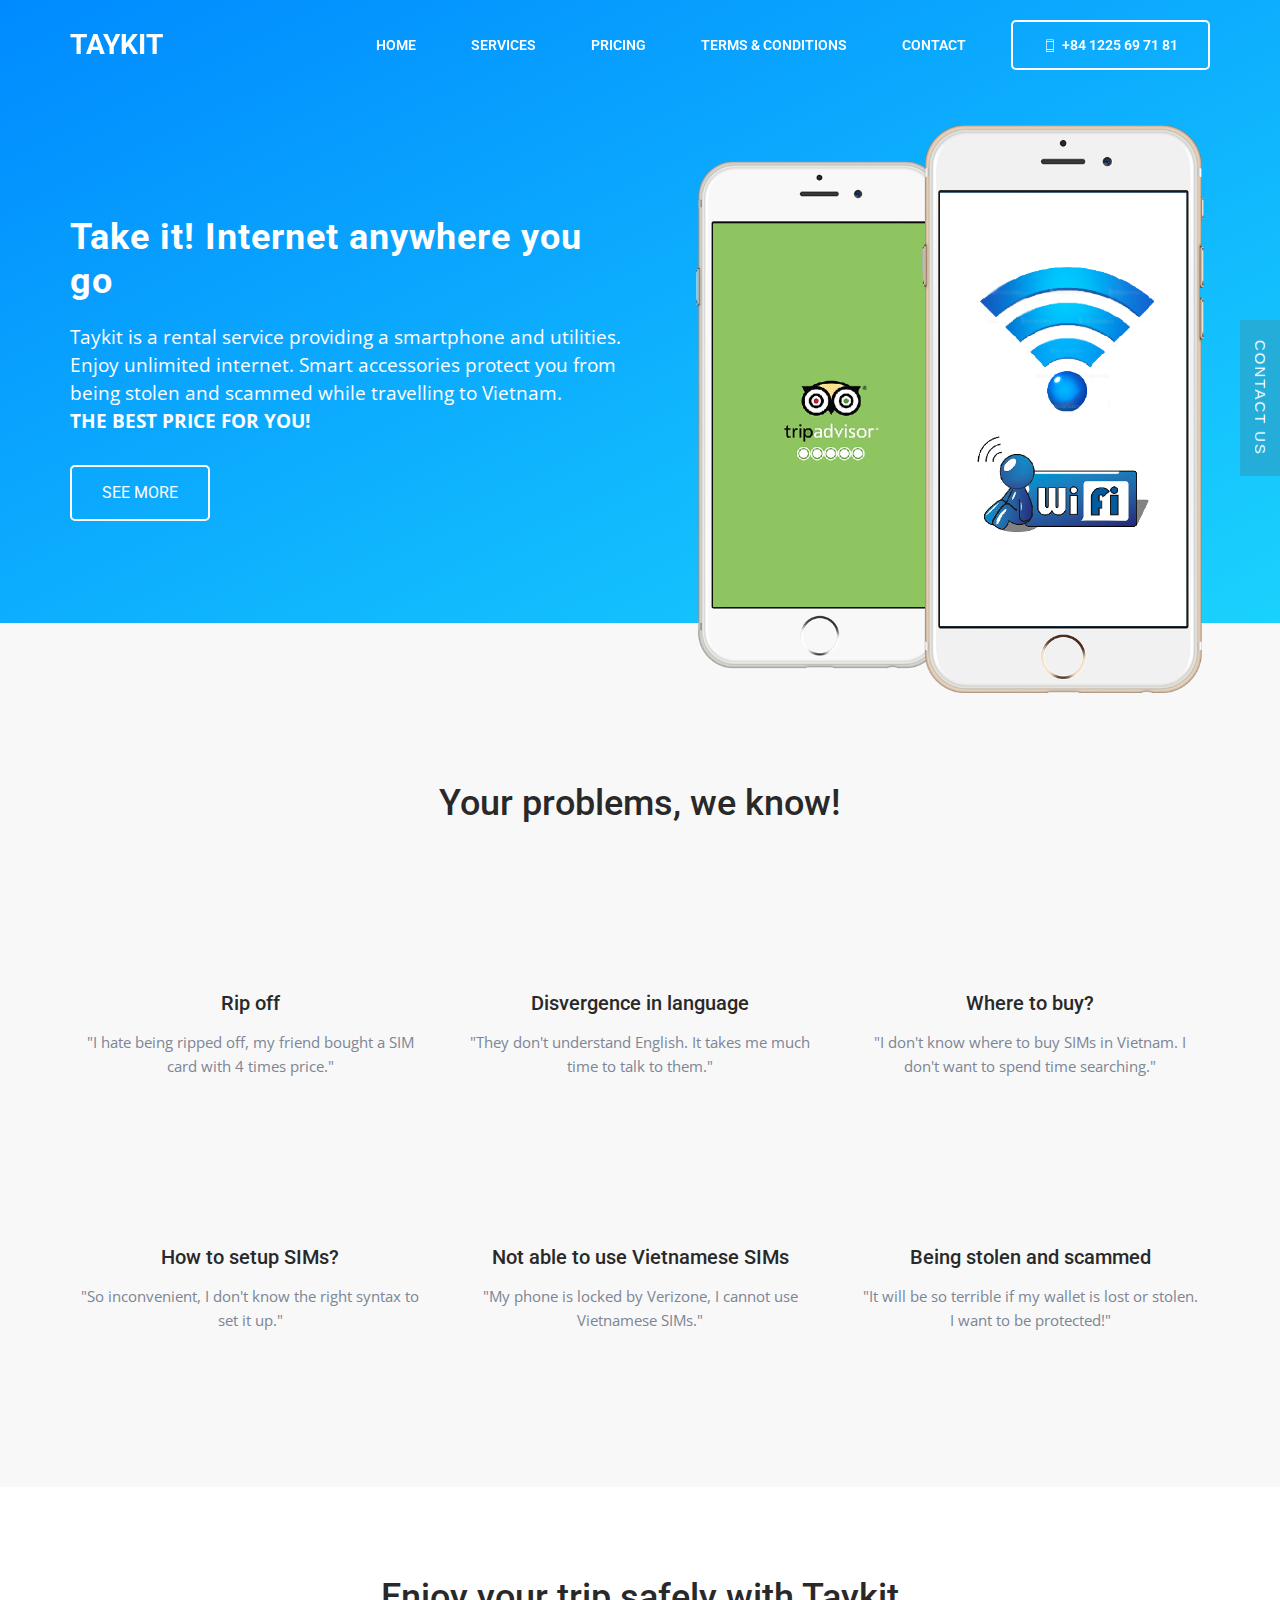
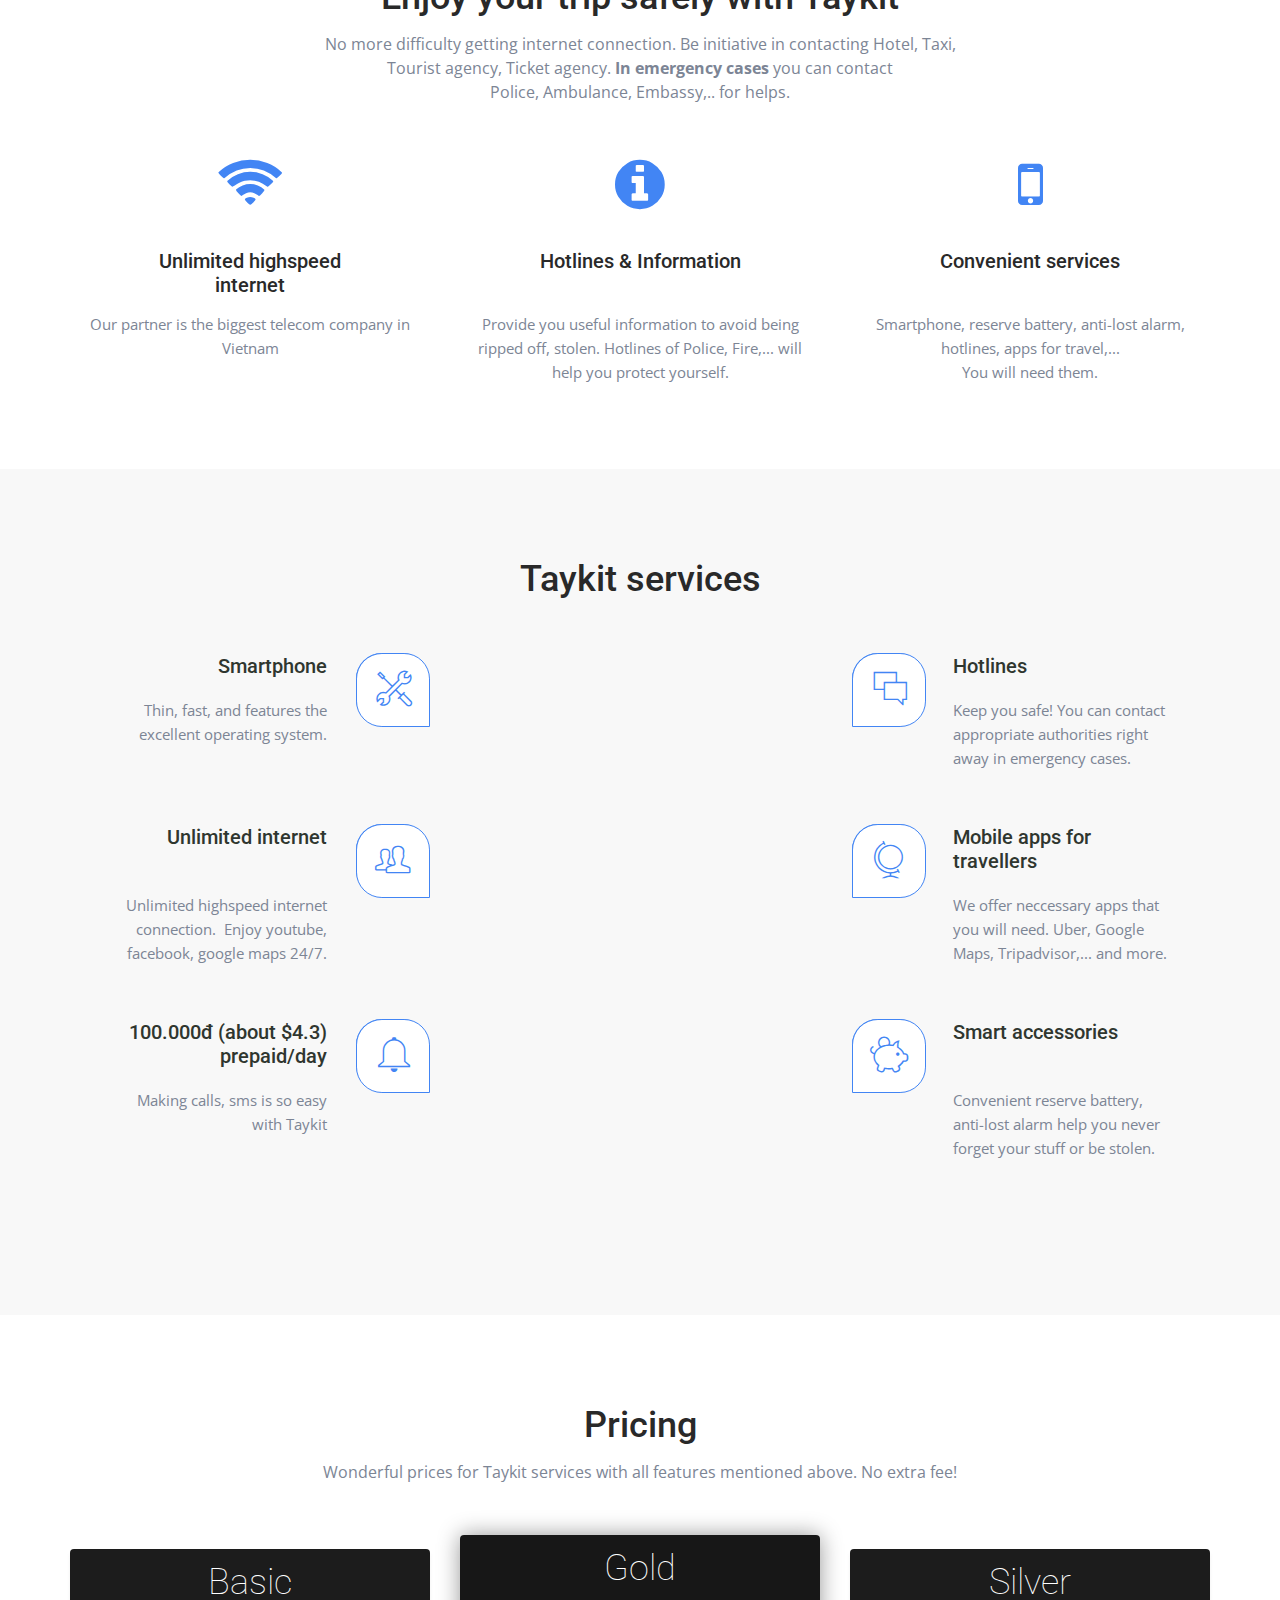
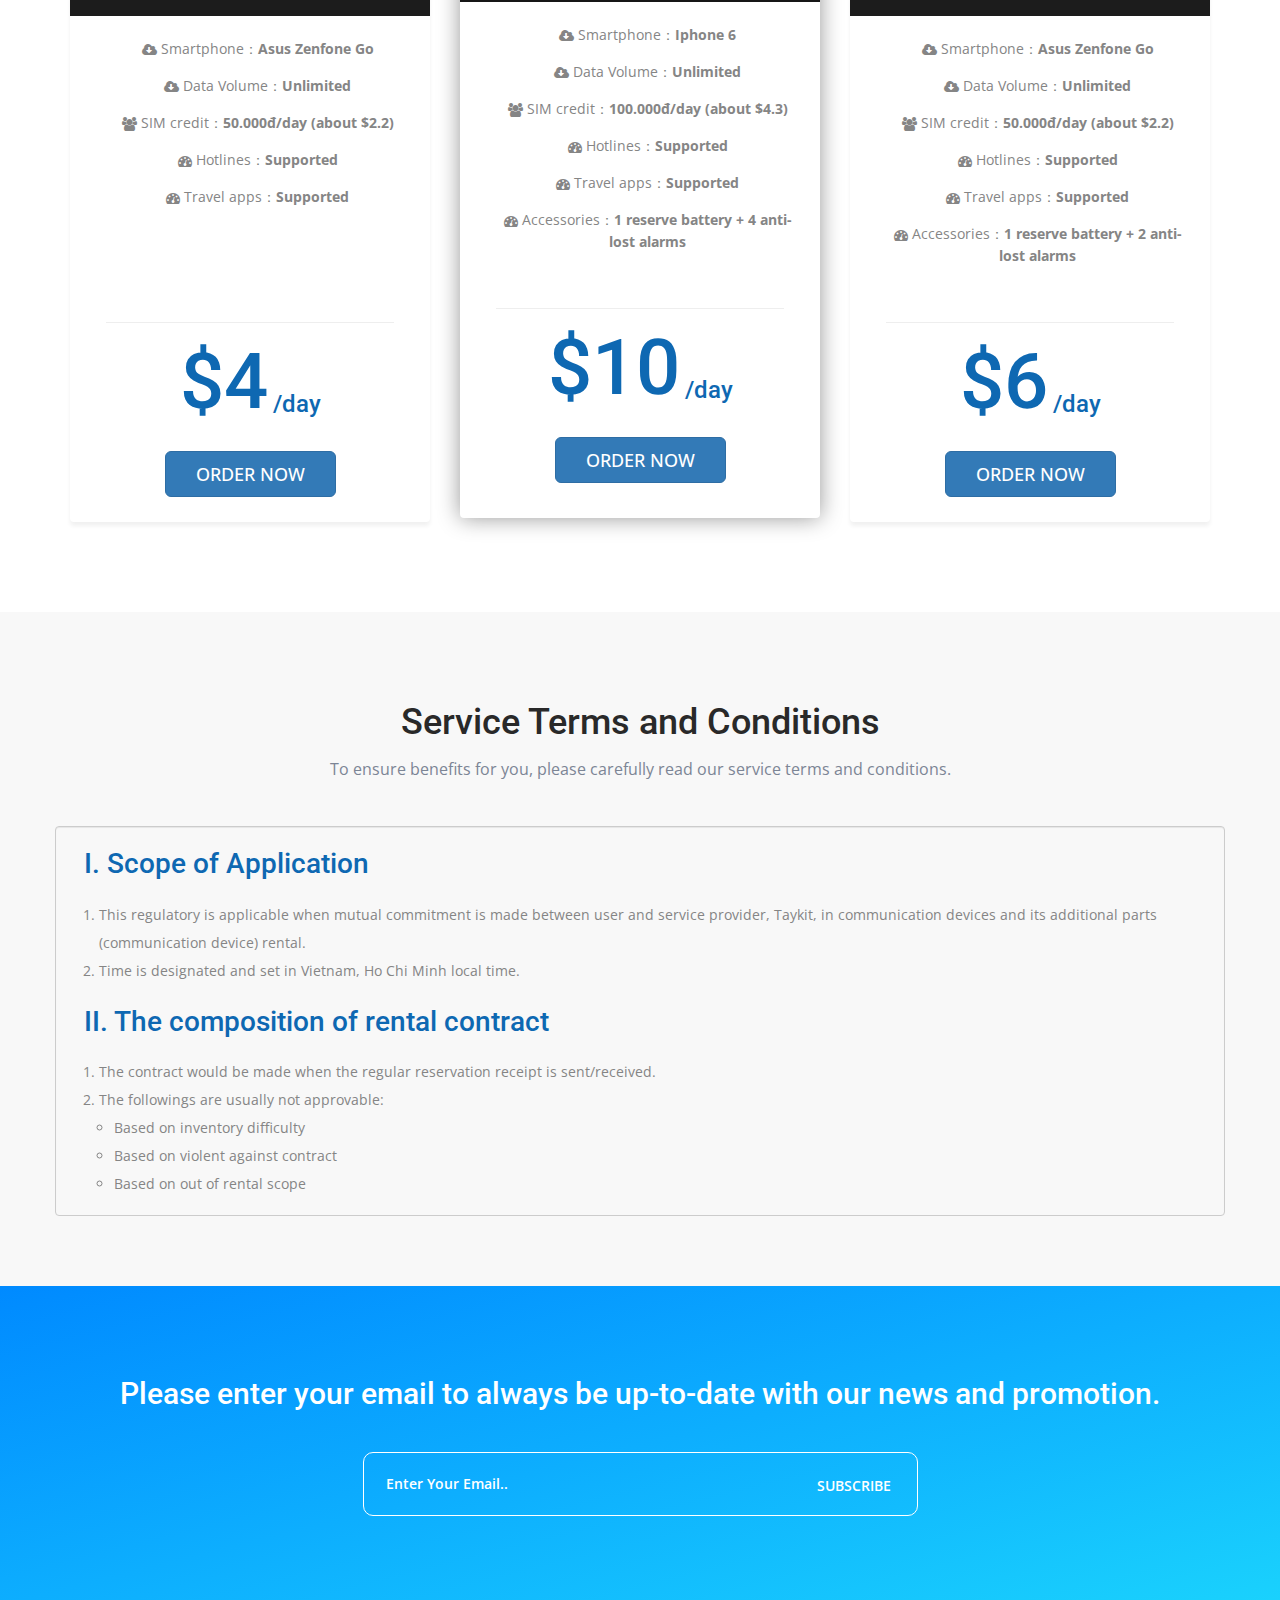
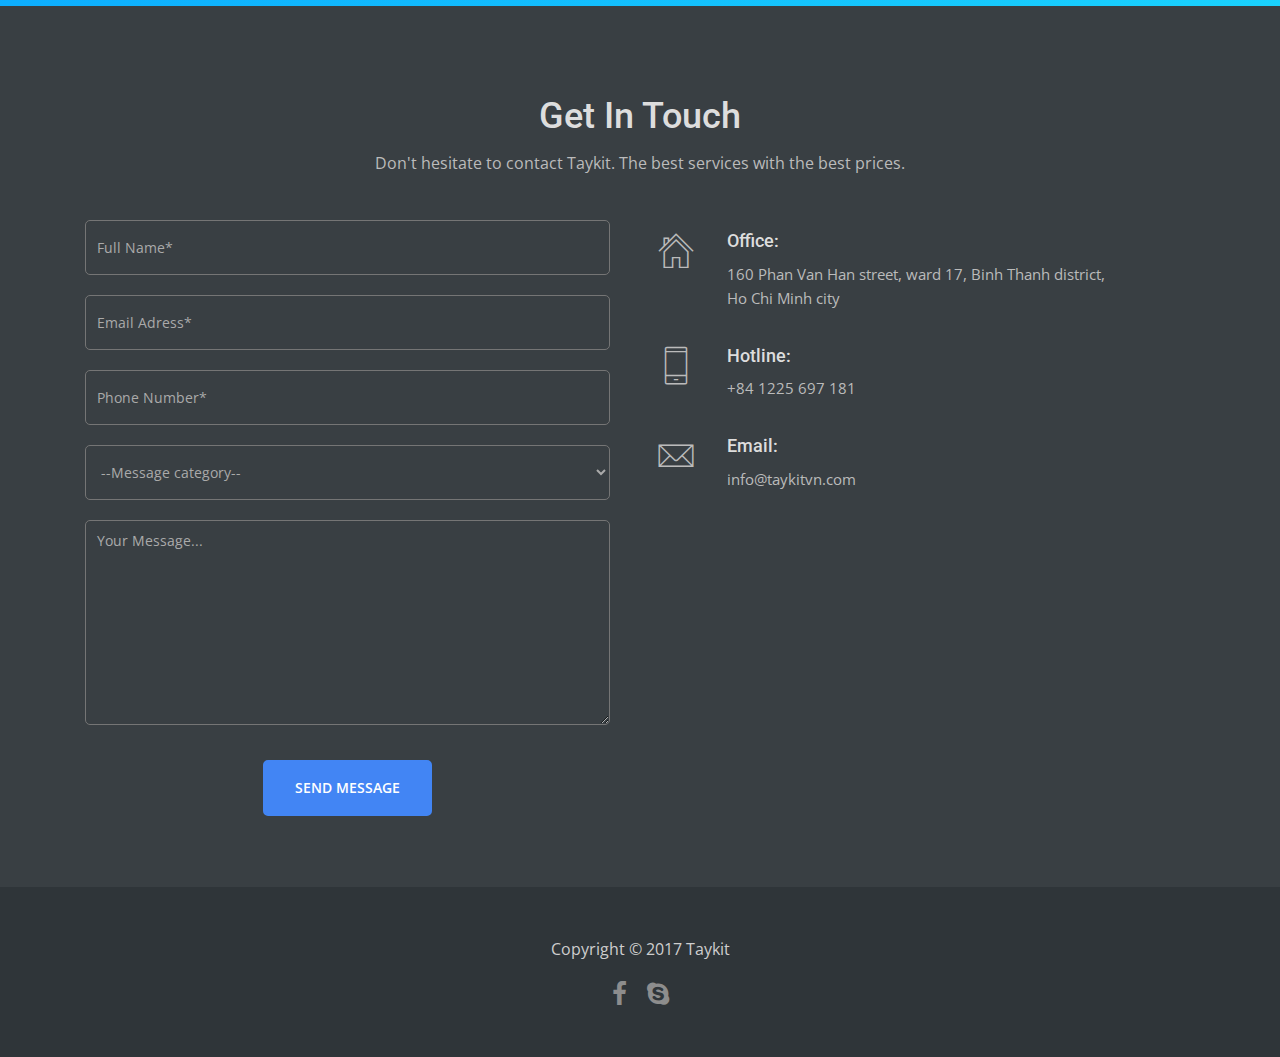
<file: index.html>
<!DOCTYPE html>
<html lang="zxx">

<head>
    <meta charset="utf-8">
    <meta name="viewport" content="width=device-width, initial-scale=1.0">
    <meta name="keywords" content="">
    <meta name="description" content="">

    <title>Taykit - Internet kit for you</title>
    
    <!-- Loading Bootstrap -->
    <link href="css/bootstrap.css" rel="stylesheet">

    <!-- Loading Template CSS -->
    <link href="css/style.css" rel="stylesheet">
    <link href="css/pricing-tables.css" rel="stylesheet">
    <link href="css/animate.css" rel="stylesheet">
    <link href="css/style-magnific-popup.css" rel="stylesheet">

    <!-- Fonts -->
    <link href="https://fonts.googleapis.com/css?family=Open+Sans:300,300i,400,400i,600,600i,700,700i,800,800i" rel="stylesheet">
    <link href="https://fonts.googleapis.com/css?family=Roboto:100,100i,300,300i,400,400i,500,500i,700,700i,900,900i" rel="stylesheet">

    <!-- Awsome Fonts -->
    <link rel="stylesheet" href="https://cdnjs.cloudflare.com/ajax/libs/font-awesome/4.7.0/css/font-awesome.min.css">
    <link rel="stylesheet" href="css/pe-icon-7-stroke.css">

	<!-- Optional - Adds useful class to manipulate icon font display -->
	<link rel="stylesheet" href="css/helper.css">

	<link rel="stylesheet" href="css/owl.carousel.min.css">
	<link rel="stylesheet" href="css/owl.theme.default.min.css">
	    
    <!-- HTML5 shim, for IE6-8 support of HTML5 elements. All other JS at the end of file. -->
    <!--[if lt IE 9]>
      <script src="js/html5shiv.js"></script>
      <script src="js/respond.min.js"></script>
    <![endif]-->
    
    <!--headerIncludes-->
    
    <meta property="og:url"           content="http://taykit.innoway.mobi" />
  <meta property="og:type"          content="website" />
  <meta property="og:title"         content="Your Website Title" />
  <meta property="og:description"   content="Your description" />
  <meta property="og:image"         content="http://taykit.innoway.mobi/path/image.jpg" />

</head>

<body>

    <!--begin header -->
    <header class="header">

        <!--begin nav -->
        <nav class="navbar navbar-default navbar-fixed-top">
            
            <!--begin container -->
            <div class="container">
        
                <!--begin navbar -->
                <div class="navbar-header">

                    <button data-target="#navbar-collapse-02" data-toggle="collapse" class="navbar-toggle" type="button">
                        <span class="sr-only">Toggle navigation</span>
                        <span class="icon-bar"></span>
                        <span class="icon-bar"></span>
                        <span class="icon-bar"></span>
                    </button>
                        
                    <!--logo -->
                    <a href="index.html" class="navbar-brand" id="logo">Taykit</a>

                </div>
                        
                <div id="navbar-collapse-02" class="collapse navbar-collapse">
                    <ul class="nav navbar-nav navbar-right">			      
                        <li><a href="#home_wrapper">Home</a></li>
                        <li><a href="#services">Services</a></li>
                        <li><a href="#pricing">Pricing</a></li>
                        <li><a href="#policy">Terms & Conditions</a></li>
                        <li><a href="#contact">Contact</a></li>
                        <li><a href="tel:+841225697181"  class="discover-btn"><i class="pe-7s-phone" style="color: #ffffff; margin-right: 5px"></i>+84 1225 69 71 81</a></li>
                    </ul>
                </div>
                <!--end navbar -->
                                    
            </div>
    		<!--end container -->
            
        </nav>
    	<!--end nav -->
        
    </header>
    <!--end header -->

    <!--begin home section -->
    <section class="home-section" id="home_wrapper">

		<!--begin container -->
		<div class="container">

	        <!--begin row -->
	        <div class="row">
	          
	          	<div class="col-md-6 hero-description">

	          		<h1>Take it! Internet anywhere you go</h1>

	          		<p>Taykit is a rental service providing a smartphone and utilities. Enjoy unlimited internet. Smart accessories protect you from being stolen and scammed while travelling to Vietnam.</br><b>THE BEST PRICE FOR YOU!</b></p>

	        		<a href="#problem" class="btn-white bambi">SEE MORE</a>

	          	</div>

	          	<!--begin section_image -->
	            <div class="col-md-6">
	                
	                <img src="images/iphones-hero.png" alt="picture" class="hero-picture width-100">
	                                                       
	            </div>
	            <!--end section_image -->

	        </div>
	        <!--end row -->

		</div>
		<!--end container -->

    </section>
    <!--end home section -->


    <section class="section-lightgrey">
    <!--begin section-grey-->
    <div class="section-lightgrey sponsors-padding"  id="problem">
        
        <!--begin container-->
        <div class="container">

            <!--begin row-->
            <div class="row text-center">
        			<h2 class="section-title">Your problems, we know!</h2>
					<!--begin col md 4 -->
					<div class="col-md-4">

						<div class="about-box">
						<img src="images/so1.png" alt="problem 1" class="wow" style="width: 35%"/>
							<h3>Rip off</h3>
							<p>"I hate being ripped off, my friend bought a SIM card with 4 times price."</p>
						</div>

					</div>
					<!--end col md 4 -->				

					
		       	<!--begin col md 4 -->
					<div class="col-md-4">
						<div class="about-box">
						<img src="images/so2.png" alt="problem 2" class="wow" style="width: 35%"/>
							<h3>Disvergence in language</h3>
							<p>"They don't understand English. It takes me much time to talk to them."</p>
							
						</div>

					</div>
					<!--end col md 4 -->				

					
		       
		       		<!--begin col md 4 -->
					<div class="col-md-4">

						<div class="about-box">
						<img src="images/so3.png" alt="problem 3" class="wow" style="width: 35%"/>
							<h3>Where to buy?</h3>
							<p>"I don't know where to buy SIMs in Vietnam. I don't want to spend time searching."</p>
						</div>
					</div>
					<!--end col md 4 -->				

					
		       
		      	 	<!--begin col md 4 -->
					<div class="col-md-4">
						<div class="about-box">
						<img src="images/so4.png" alt="problem 4" class="wow" style="width: 35%"/>
							<h3>How to setup SIMs?</h3>
							<p>"So inconvenient, I don't know the right syntax to set it up."</p>
						</div>
					</div>
					<!--end col md 4 -->				

					

		      	 	<!--begin col md 4 -->
					<div class="col-md-4">
						<div class="about-box">
						<img src="images/so5.png" alt="problem 5" class="wow" style="width: 35%"/>
							<h3>Not able to use Vietnamese SIMs</h3>
							<p>"My phone is locked by Verizone, I cannot use Vietnamese SIMs."</p>
						</div>
					</div>
					<!--end col md 4 -->				

		      	 	<!--begin col md 4 -->
					<div class="col-md-4">
						<div class="about-box">
						<img src="images/so6.png" alt="problem 6" class="wow" style="width: 35%"/>
							<h3>Being stolen and scammed</h3>
							<p>"It will be so terrible if my wallet is lost or stolen. I want to be protected!"</p>
						</div>
					</div>
					<!--end col md 4 -->	
            </div>
            <!--end row-->
            
        </div>
        <!--end container-->
    
    </div> 
    <!--end section-grey-->
    </section>



<section class="section-white" id="about">

		<!--begin container -->
		<div class="container">

	        <!--begin row -->
	        <div class="row">

				<!--begin col md 12 -->
				<div class="col-md-12 text-center">

					<h2 class="section-title">Enjoy your trip safely with Taykit</h2>
					<p class="section-subtitle">No more difficulty getting internet connection. Be initiative in contacting Hotel, Taxi,</br> Tourist agency, Ticket agency. <b>In emergency cases</b> you can contact</br> Police, Ambulance, Embassy,.. for helps.
					</p>
					
				</div>
				<!--end col md 12 -->

				<!--begin col md 4 -->
				<div class="col-md-4">

					<div class="about-box">

						<div class="hi-icon-wrap hi-icon-effect-8">
							<i class="fa fa-wifi hi-icon"></i>
						</div>

						<h3>Unlimited highspeed</br>internet</h3>
						<p>Our partner is the biggest telecom company in Vietnam</p>
						
					</div>

				</div>
				<!--end col md 4 -->

				<!--begin col md 4 -->
				<div class="col-md-4">
					<div class="about-box">
						<div class="hi-icon-wrap hi-icon-effect-8">
							<i class="fa fa-info-circle hi-icon"></i>
						</div>

						<h3>Hotlines & Information</br>&nbsp</h3>
						
						<p>Provide you useful information to avoid being ripped off, stolen. Hotlines of Police, Fire,... will help you protect yourself.</p>
						
					</div>

				</div>
				<!--end col md 4 -->

				<!--begin col md 4 -->
				<div class="col-md-4">

					<div class="about-box">

						<div class="hi-icon-wrap hi-icon-effect-8">
							<i class="fa fa-mobile hi-icon"></i>
						</div>

						<h3>Convenient services</br>&nbsp</h3>
						<p>Smartphone, reserve battery, anti-lost alarm, hotlines, apps for travel,...</br>You will need them.</p>
						
					</div>

				</div>
				<!--end col md 4 -->
	       
	        </div>
	        <!--end row -->

		</div>
		<!--end container -->

    </section>

<!--begin section white with image -->
  	<section class="section-lightgrey" id="services">

	    <!--begin container -->
	    <div class="container">

	        <!--begin row -->
	        <div class="row">
	        
				<!--begin col md 12 -->
				<div class="col-md-12 text-center">
					<h2 class="section-title">Taykit services</h2>
				</div>
				<!--end col md 12 -->

		        <!--begin col md 4-->
		        <div class="col-md-4 margin-30">

		        	<div class="feature-wrapper">

		        		<div class="hi-icon-wrap hi-icon-effect-2 hi-icon-effect-2b">
							<i class="hi-icon-left pe-7s-tools lefts"></i>
						</div>

		        		<div class="feature-inner-left">

		        			<h5>Smartphone</h5>
		        			<p>Thin, fast, and features the excellent operating system.</br>&nbsp</p>
		        			
		        		</div>
		        	</div>

		        	<div class="feature-wrapper">

		        		<div class="hi-icon-wrap hi-icon-effect-2 hi-icon-effect-2b">
							<i class="hi-icon-left pe-7s-users lefts"></i>
						</div>

		        		<div class="feature-inner-left">

		        			<h5>Unlimited internet</br>&nbsp;</h5>
		        			<p>Unlimited highspeed internet connection. &nbsp;Enjoy youtube, facebook, google maps 24/7.</p>
		        			
		        		</div>
		        	</div>

		        	<div class="feature-wrapper">

		        		<div class="hi-icon-wrap hi-icon-effect-2 hi-icon-effect-2b">
							<i class="hi-icon-left pe-7s-bell lefts"></i>
						</div>

		        		<div class="feature-inner-left">

		        			<h5>100.000đ (about $4.3) prepaid/day</h5>
		        			<p>Making calls, sms is so easy with Taykit</p>
		        			
		        		</div>
		        	</div>

		        </div>
		        <!--end col md 4 -->

		        <!--begin col md 4-->
		        <div class="col-md-4 margin-30">

		        	<img src="images/iphone-features1.png" alt="featuresapp" class="width-100 wow slideInUp">
		        	
		        </div>
		        <!--end col md 4 -->

		        <!--begin col md 4-->
		        <div class="col-md-4 margin-30">

		        	<div class="feature-wrapper">
		        		<div class="hi-icon-wrap hi-icon-effect-2 hi-icon-effect-2b">
							<i class="hi-icon-right pe-7s-chat rights"></i>
						</div>
		        		<div class="feature-inner-right">
		        			<h5>Hotlines</h5>
		        			<p>Keep you safe! You can contact appropriate authorities right away in emergency cases.</p>
		        		</div>
		        	</div>

		        	<div class="feature-wrapper">
		        		<div class="hi-icon-wrap hi-icon-effect-2 hi-icon-effect-2b">
							<i class="hi-icon-right pe-7s-world rights"></i>
						</div>
		        		<div class="feature-inner-right">
		        			<h5>Mobile apps for travellers</h5>
		        			<p>We offer neccessary apps that you will need. Uber, Google Maps, Tripadvisor,... and more.</p>
		        		</div>
		        	</div>

		        	<div class="feature-wrapper">
		        		<div class="hi-icon-wrap hi-icon-effect-2 hi-icon-effect-2b">
							<i class="hi-icon-right pe-7s-piggy rights"></i>
						</div>
		        		<div class="feature-inner-right">
		        			<h5>Smart accessories</br>&nbsp;</h5>
		        			<p>Convenient reserve battery, anti-lost alarm help you never forget your stuff or be stolen.</p>
		        		</div>
		        	</div>

		        </div>
		        <!--end col md 4 -->
		        
		    </div>
		    <!--end row -->

	    </div>
	    <!--end container -->

  	</section>
  	<!--end section white with image -->

	<!--begin section-white -->
  	<section class="section-white" id="pricing">

	    <!--begin container -->
	    <div class="container">

			<!--begin row -->
			<div class="row">

				<!--begin col md 12 -->
				<div class="col-md-12 text-center padding-bottom-30">

					<h2 class="section-title">Pricing</h2>

					<p class="section-subtitle">Wonderful prices for Taykit services with all features mentioned above. No extra fee!</p>
					
				</div>
				<!--end col md 12 -->

							<div class="col-sm-4 col-md-4">
				<div class="plan">
					<div class="head">
						<h2>Basic</h2>
					</div>
					<ul class="item-list">
						<li><i class="fa fa-cloud-download"></i> Smartphone：<strong>Asus Zenfone Go</strong></li>
						<li><i class="fa fa-cloud-download"></i> Data Volume：<strong>Unlimited</strong></li>
						<li><i class="fa fa-users"></i> SIM credit：<strong>50.000đ/day (about $2.2)</strong></li>
						<li><i class="fa fa-tachometer"></i> Hotlines：<strong>Supported</strong></li>
						<li><i class="fa fa-tachometer"></i> Travel apps：<strong>Supported</strong></li>
						<li style="visibility: hidden;"><i class="fa fa-tachometer"></i> Accessories：<strong>1 reserve battery + 4 anti-lost alarms</strong></li>

						</ul>
					<div class="price">
											<h3 style="color: #0E68B2">$4<span class="unit">/day</span></h3>
										</div>
					<a href="JavaScript:newPopup('order.html');" class="btn btn-primary btn-lg" role="button">Order now</a>				 </div>
			</div>
			<div class="col-sm-4 col-md-4">
				<div class="plan recommended">
					<div class="head">
						<h2>Gold</h2>
					</div>
					<ul class="item-list">
					<li><i class="fa fa-cloud-download"></i> Smartphone：<strong>Iphone 6</strong></li>
						<li><i class="fa fa-cloud-download"></i> Data Volume：<strong>Unlimited</strong></li>
						<li><i class="fa fa-users"></i> SIM credit：<strong>100.000đ/day (about $4.3)</strong></li>
						<li><i class="fa fa-tachometer"></i> Hotlines：<strong>Supported</strong></li>
						<li><i class="fa fa-tachometer"></i> Travel apps：<strong>Supported</strong></li>
						<li><i class="fa fa-tachometer"></i> Accessories：<strong>1 reserve battery + 4 anti-lost alarms</strong></li>
					</ul>
					<div class="price">
											<h3 style="color: #0E68B2">$10<span class="unit">/day</span></h3>
										</div>
					<a href="JavaScript:newPopup('order.html');" class="btn btn-primary btn-lg" role="button">Order now</a>				 </div>
			</div>
			<div class="col-sm-4 col-md-4">
				<div class="plan">
					<div class="head">
						<h2>Silver</h2>
					</div>
					<ul class="item-list">
					<li><i class="fa fa-cloud-download"></i> Smartphone：<strong>Asus Zenfone Go</strong></li>
						<li><i class="fa fa-cloud-download"></i> Data Volume：<strong>Unlimited</strong></li>
						<li><i class="fa fa-users"></i> SIM credit：<strong>50.000đ/day (about $2.2)</strong></li>
						<li><i class="fa fa-tachometer"></i> Hotlines：<strong>Supported</strong></li>
						<li><i class="fa fa-tachometer"></i> Travel apps：<strong>Supported</strong></li>
						<li><i class="fa fa-tachometer"></i> Accessories：<strong>1 reserve battery + 2 anti-lost alarms</strong></li>
					</ul>
					<div class="price">
											<h3 style="color: #0E68B2">$6<span class="unit">/day</span></h3>
										</div>
					<a href="JavaScript:newPopup('order.html');" class="btn btn-primary btn-lg" role="button">Order now</a>				 </div>
			</div>

			</div>
			<!--end row -->

	    </div>
	    <!--end container -->

  	</section>
  	<!--end section-white -->













































	<!--begin section-white -->
  	<section class="section-lightgrey" id="policy" style="padding-left: 10px; padding-right: 10px">

	    <!--begin container -->
	    <div class="container">

			<!--begin row -->
			<div class="row">


				<!--begin col md 12 -->
				<div class="col-md-12 text-center padding-bottom-30">

					<h2 class="section-title">Service Terms and Conditions</h2>

					<p class="section-subtitle">To ensure benefits for you, please carefully read our service terms and conditions.</p>
					
				</div>
				<!--end col md 12 -->

<div class="container" style="
    padding: 2em;
    padding-top: 0em;
    max-height: 390px;
    overflow: auto;
    border: 1px solid #ccc;
    border-radius: 4px;
    -webkit-box-shadow: inset 0 1px 1px rgba(0,0,0,.075);
    box-shadow: inset 0 1px 1px rgba(0,0,0,.075);">
<h3 style="color: #0E68B2">I. Scope of Application</h3>
<ol>
<li>This regulatory is applicable when mutual commitment is made between user and service provider, Taykit, in communication devices and its additional parts (communication device) rental.</li>
<li>Time is designated and set in Vietnam, Ho Chi Minh local time.</li>
</ol>
<h3 style="color: #0E68B2">II. The composition of rental contract</h3>
<ol>
<li>The contract would be made when the regular reservation receipt is sent/received.</li>
<li>The followings are usually not approvable:
<ul>
<li style="list-style-type: circle;">Based on inventory difficulty</li>
<li style="list-style-type: circle;">Based on violent against contract</li>
<li style="list-style-type: circle;">Based on out of rental scope</li>
</ul>
</li>
</ol>
<h3 style="color: #0E68B2">III. Delivery/Pick Up & Return of the devices
</h3>
<ol>
<li>Registration 24/7 with <a href="tel:+841225697181">Hotline</a>, delivery time will be from 7AM to 10PM (Ho Chi Minh Time).</li>
<li>In case you want to return devices when you are away from Ho Chi Minh city, please make devices into a parcel and mail to our office. A filled postal form will be attached when you receive devices.</li>
<li>Contract end time is defined by the time customer sending returned devices at a post office (base on time of the receipt in the post office).</li>
<li>User is usually required to ensure all the functions of the devices and report device fault within 48 hours, if no fault report within 48 hours, then Taykit would assume the devices are working properly.</li>
<li>In case of damage, customer would be required to be responsible for the extra charge/compensation charge, even the devices are damaged while delivery.</li>
<li>Extra charge would also be required if rental has not been returned in designated due date or any extension of the rental service.</li>
<li>Taykit&nbsp;will not be responsible for refunding balance in SIMs.</li>
</ol>
<h3 style="color: #0E68B2">IV. Duration of Rental</h3>
<p>Duration of rental will be designated upon users' request.</p>
<h3 style="color: #0E68B2">V. Alteration of registration information</h3>
<p>In case of any alteration of user name, address, please contact Taykit as soonest as possible via <a href="#contact" class="bambi">this form</a>.
</p>
<h3 style="color: #0E68B2">VI. Extension of rental contract</h3>
<ol>
<li>In case of no show on returning day, customer needs to pay for extra using days.</li>
<li>No deduction would be made although early return.</li>
</ol>
<h3 style="color: #0E68B2">VII. Contract Cancellation</h3>
<ol>
In case of cancellation, please contact Taykit within 24 hours by <a href="#contact" class="bambi">this form</a>.
</ol>
<h3 style="color: #0E68B2">VIII. Rental Fee</h3>
<ol>
<li>Rental fee must be paid based on plan and designated fee.</li>
<li>Taykit refunds in 2 cases:
<ul>
<li style="list-style-type: circle">User returns in HCMC directly: Taykit refunds by cash.</li>
<li style="list-style-type: circle">User returns through the post: Taykit refunds via <a href="https://www.westernunion.com/us/en/home.html">Western Union</a> within 3-5 working days. User is responsible for transfer fee.</li>
</ul>
<li>Extra fee will be charged:
<ul>
<li style="list-style-type: circle">Credit for SIMs</li>
<li style="list-style-type: circle">Transfer money fee.</li>
</ul>
</li>
</ol>
<h3 style="color: #0E68B2">IX. Payment Method</h3>
<ol>
<li>Pay directly when receiving devices.</li>
<li>Customer only <b>deposits 70%</b> price of devices. Taykit refunds when a contract ended.</li>
</ol>
<table class="table table-bordered"><caption>[Price list]</caption>
<tbody>
<tr><th>Asus Zenfone Go</th>
<td>1.590.000₫ (about $69.1)</td>
<td><a href="https://www.thegioididong.com/dtdd/asus-zenfone-go-zb452kg">Pricing Reference Link</a></td>
</tr>
<tr><th>Iphone 6</th>
<td>8.990.000đ (about $390.8)</td>
<td><a href="https://www.thegioididong.com/dtdd/iphone-6-32gb-gold">Pricing Reference Link</a></td>
</tr>
<tr><th>Reserve battery</th>
<td>250.000đ (about $10.9)</td>
<td><a href="https://www.thegioididong.com/sac-dtdd/pin-sac-du-phong-esaver-7500-mah-y323">Pricing Reference Link</a></td>
</tr>
<tr><th>iTag, anti-lost alarm</th>
<td>150.000đ (about $6.5)</td>
<td><a href="http://www.lazada.vn/thiet-bi-dinh-vi-onex-smart-itag-bluetooth-40-den-1348454.html?offer_id=271&affiliate_id=4799&offer_name=VN+Data-feed_0&affiliate_name=VN+-+Websosanh.vn&transaction_id=1023f9643cbeb43a381b97040f3a1d&aff_source=&key=thiet-bi-dinh-vi-onex-smart-itag-bluetooth-40-Den-1348454.html">Pricing Reference Link</a></td>
</tr>
<tr><th>Sim Card</th>
<td>100.000đ (about $4.3)</td>
<td></td>
</tr>
<tr><th>Cable</th>
<td>660.000đ (about $28.7)</td>
<td></td>
</tr>
<tr><th>Box</th>
<td>200.000đ (about $8.7)</td>
<td></td>
</tr>
</tr>
</tbody>
</table>
<h3 style="color: #0E68B2">X. Management to devices, damage or lost</h3>
<ol>
<li>Provide utmost care to the devices as responsibility based on how by Taykit.</li>
<li>Must ensure all functions of devices and optional parts when return to Taykit.</li>
<li>In case of malfunction to devices, user must contact Taykit in timely fashion for device exchange at designated spot or even send off for exchange to designated address.</li>
<li>Would make sure device before device exchange at spot.</li>
<li>If malfunctioning evokes from the reason by user responsibility, the user would be required to pay for the charge based on the . Or in case of any charge or fee for exchange, would be payable to user.</li>
<li>No fee will be reimbursed to 2, 3, 4 of X, in terms of rental fees.</li>
<li>In case, of robbery, damage or lost during rental period, user must also be responsible for the compensation by settling the entire amount of the device price.</li>
<li>There would not be any reimbursement of device charges to user although stolen devices are found after the payment is settlement.</li>
</ol>
<h3 style="color: #0E68B2">XI. Restrictions</h3>
<ol>
<li>Prohibition in after-made, restructuring and re-functionalizing of the devices.</li>
<li>Prohibition in resell, re-rent to third party asides Taykit.</li>
</ol>
<h3 style="color: #0E68B2">XII. Fair Usage</h3>
<ol>
<li>Massive use of data capacity may lead internet accessing speed limited, lowered or fail to connection without prior notice.</li>
<li>Taykit will not be responsible for the reason caused by the above mentioned issued and user must pay the rental charge.
</li>
</ol>
<h3 style="color: #0E68B2">XIII. End of Contract</h3>
<ol>
<li>Return devices on designated return date, rental contract ends.</li>
<li>Taykit deserves a right to ban the contract and stop the usage of the device without notice to user, in case user commits the followings:
<ol>
<li style="list-style-type: circle">False contents have been made on application</li>
<li style="list-style-type: circle">Violent against the contract</li>
<li style="list-style-type: circle">Usage of the device is not in public order.</li>
</ol>
</li>
</ol>
<h3 style="color: #0E68B2">XIV. Alteration of Contract</h3>
<p>Taykit deserves a right to have the contract price change without prior notice, and it would be announced over the <a href="http://taykitvn.com/">official webpage</a>.</p>
<h3 style="color: #0E68B2">XV. Privacy Policy</h3>
<p>Taykit&nbsp; declares that we will not transmit your data to third parties.</p>
<h3 style="color: #0E68B2">XVI. Direction of Service Provide</h3>
<ol>
<li>User must seek well acknowledge before using Taykit service through any document, website, especially any change of business contents.</li>
<li>User must bear all obligation towards using service that provided by Taykit. And Taykit would not be obligated to anything no matter what the reason is.</li>
<li>There would not be any notice to user regarding to fail in connection, that created by disaster.</li>
</ol>
<h3 style="color: #0E68B2">XVII. Jurisdiction of the governing law-trial</h3>
<p>Users will be needed to obligate and respect to the Vietnamese Law in case of litigation with the present Terms of Use and this Agreement has occurred.</p>
</div>








</div>
</div>
</section>











































<!--begin section gradient - newsletter -->
  	<section class="section-gradient">

	    <!--begin container -->
	    <div class="container">

	      	<!--begin row -->
	      	<div class="row">

		        <!--begin col md 12 -->
		        <div class="col-md-12 text-center">
		            
		            <!--begin newsletter-form -->
		    		<h3 class="newsletter-title">Please enter your email to always be up-to-date with our news and promotion.</h3>

		        </div>
		        <!--end col md 12 -->

		        <!--begin col md 6-->
		        <div class="col-md-6 col-md-offset-3 newsletter_box">

		            <!--begin success_box -->
		            <p class="newsletter_success_box" style="display:none;">We received your message and you'll hear from us soon. Thank You!</p>
		            <!--end success_box -->
		            
		    		<form id="newsletter-form" class="newsletter_form" action="php/newsletter.php" method="post">
		    			<input type="email" name="nf_email" placeholder="Enter Your Email.." class="newsletter-input">
		    			<input type="submit" value="SUBSCRIBE" class="btn-newsletter">
		    		</form>
		    		<!--end newsletter-form -->

		        </div>
		        <!--end col md 8 -->

	      	</div>
	      	<!--end row -->

	    </div>
	    <!--end container -->

  	</section>
  	<!--end section gradient newsletter -->
  	<!--begin contact -->
   <!--begin contact -->
    <section class="section-dark" id="contact">
        
        <!--begin container-->
        <div class="container">
    
            <!--begin row-->
            <div class="row">
            
                <!--begin col md 10 -->
				<div class="col-md-10 col-md-offset-1 text-center margin-bottom-30">

					<h2 class="section-title grey">Get In Touch</h2>

					<p class="section-subtitle grey">Don't hesitate to contact Taykit. The best services with the best prices.</p>
					
				</div>
				<!--end col md 10 -->

            </div>
            <!--end row-->
            
            <!--begin row-->
            <div class="row margin-20">
        
        <div class="col-md-6 col-sm-6">
				
                <!--begin success message -->
                <p class="contact_success_box" style="display:none;">We received your message and you'll hear from us soon. Thank You!</p>
                <!--end success message -->
                
                <!--begin contact form -->
                <form id="contact-form" class="contact" action="php/contact.php" method="post">
                    
                    <!--begin col-md-6-->
                    <div class="col-md-12">
                        <input class="contact-input white-input" required="" name="contact_names" placeholder="Full Name*" type="text">
                        <input class="contact-input white-input" required="" name="contact_email" placeholder="Email Adress*" type="email">
                        <input class="contact-input white-input" required="" name="contact_phone" placeholder="Phone Number*" type="text">
                        <select name="data[Apply][cc_type]" class="contact-input white-input" style="width: 100%;
    height: 55px;
    padding-left: 2%;
    padding-right: 2%;
    margin-bottom: 20px;
    color: #aaa;
    border: 1px solid #757575;
    background-color: transparent;
    font-size: 14px;
    -webkit-border-radius: 5px 5px 5px 5px;
    -moz-border-radius: 5px 5px 5px 5px;
    border-radius: 5px 5px 5px 5px;" id="ApplyCcType">
<option value="">--Message category--</option>
<option value="1">Contract cancellation</option>
<option value="2">Alteration of registration infomation</option>
<option value="9">Other</option>
</select>
                    </div>
                    <!--end col-md-6-->
                    
                    <!--begin col-md-6-->
                    <div class="col-md-12">
                        <textarea class="contact-commnent white-input" rows="2" cols="20" name="contact_message" placeholder="Your Message..."></textarea>
                    </div>
                    <!--end col-md-6-->
                    
                    <!--begin col-md-12-->
                    <div class="col-md-12">
                    	<input value="Send Message" id="submit-button" class="contact-submit" type="submit">
                    </div>
                    <!--end col-md-12-->
                    
                </form>
                <!--end contact form -->
            </div>
            <div class="col-md-6 col-sm-6">
           		<div class="feature-box">

		        		<i class="pe-7s-home" style="color: #bbb"></i>

		        		<div class="feature-inner">

		        			<h4 style="color:#ddd">Office:</h4>
		        			<p style="color:#bbb">160 Phan Van Han street, ward 17, Binh Thanh district, Ho Chi Minh city</p>
		        			
		        		</div>
		        	</div>

			

				<div class="feature-box">

		        		<i class="pe-7s-phone" style="color: #bbb"></i>

		        		<div class="feature-inner">

		        			<h4 style="color:#ddd">Hotline:</h4>
		        			<p style="color:#bbb">+84 1225 697 181</p>
		        			
		        		</div>
		        	</div>

			

				<div class="feature-box">

		        		<i class="pe-7s-mail" style="color: #bbb"></i>

		        		<div class="feature-inner">

		        			<h4 style="color:#ddd">Email:</h4>
		        			<p style="color:#bbb">info@taykitvn.com</p>
		        			
		        		</div>
		        	</div>

		
            </div>
            <!--end row-->
            
      </div>
      <!--end container-->
            
    </section>
    <!--end contact-->
    
    <!--begin footer -->
    <div class="footer">
            
        <!--begin container -->
        <div class="container">
        
            <!--begin row -->
            <div class="row">
            
                <!--begin col-md-12 -->
                <div class="col-md-12 text-center">
                    
                    <!--begin copyright -->
                    <div class="copyright">
                        <p>Copyright © 2017 Taykit</a></p>
                        
                    </div>
                    <!--end copyright -->
                                                    
                    <!--begin footer_social -->
                    <ul class="footer_social">
                       
                        <li>
                            <a href="https://www.facebook.com/Taykit-295519664204211/">
                                <i class="fa fa-facebook"></i>
                            </a>
                        </li>
                        <li>
                            <a href="skype:+841225697181?call">
                                <i class="fa fa-skype"></i>
                            </a>
                        </li>
                    </ul>
                    <!--end footer_social -->
                    
                </div>
                <!--end col-md-6 -->
                
            </div>
            <!--end row -->
            
        </div>
        <!--end container -->
                
    </div>
    <!--end footer -->


<div class="contactUs-float" >
  <a class="lgscreen" href="tel:+841225697181" alt="contact us for your next web job">Contact Us</a>

 </div>

<div class="message-float" >
<script>
      window.fbAsyncInit = function() {
        FB.init({
          appId: '1518913618141029',
          xfbml: true,
          version: 'v2.6'
        });
      };

      (function(d, s, id){
         var js, fjs = d.getElementsByTagName(s)[0];
         if (d.getElementById(id)) {return;}
         js = d.createElement(s); js.id = id;
         js.src = "//connect.facebook.net/en_US/sdk.js";
         fjs.parentNode.insertBefore(js, fjs);
       }(document, 'script', 'facebook-jssdk'));
    </script>

   
 
      <div class="fb-messengermessageus lgscreen" 
        messenger_app_id='1518913618141029'
        page_id='295519664204211'
        color="blue"
        size="xlarge">
      </div>

</div>

<!-- Load JS here for greater good =============================-->
<script src="js/jquery-1.11.3.min.js"></script>
<script src="js/bootstrap.js"></script>
<script src="js/owl.carousel.min.js"></script>
<script src="js/jquery.scrollTo-min.js"></script>
<script src="js/jquery.magnific-popup.min.js"></script>
<script src="js/jquery.nav.js"></script>
<script src="js/wow.js"></script>
<script src="js/plugins.js"></script>
<script src="js/custom.js"></script>

<script>
function newPopup(url) {
	popupWindow = window.open(
		url,'popUpWindow','height=1000,width=1000%,left=200,top=10,resizable=yes,scrollbars=yes,toolbar=yes,menubar=no,location=no,directories=no,status=yes')
}
  window.fbAsyncInit = function() {
    FB.init({
      appId      : '1518913618141029',
      xfbml      : true,
      version    : 'v2.9'
    });
    FB.AppEvents.logPageView();
  };

  (function(d, s, id){
     var js, fjs = d.getElementsByTagName(s)[0];
     if (d.getElementById(id)) {return;}
     js = d.createElement(s); js.id = id;
     js.src = "//connect.facebook.net/en_US/sdk.js";
     fjs.parentNode.insertBefore(js, fjs);
   }(document, 'script', 'facebook-jssdk'));
</script>

</body>
</html>
</file>
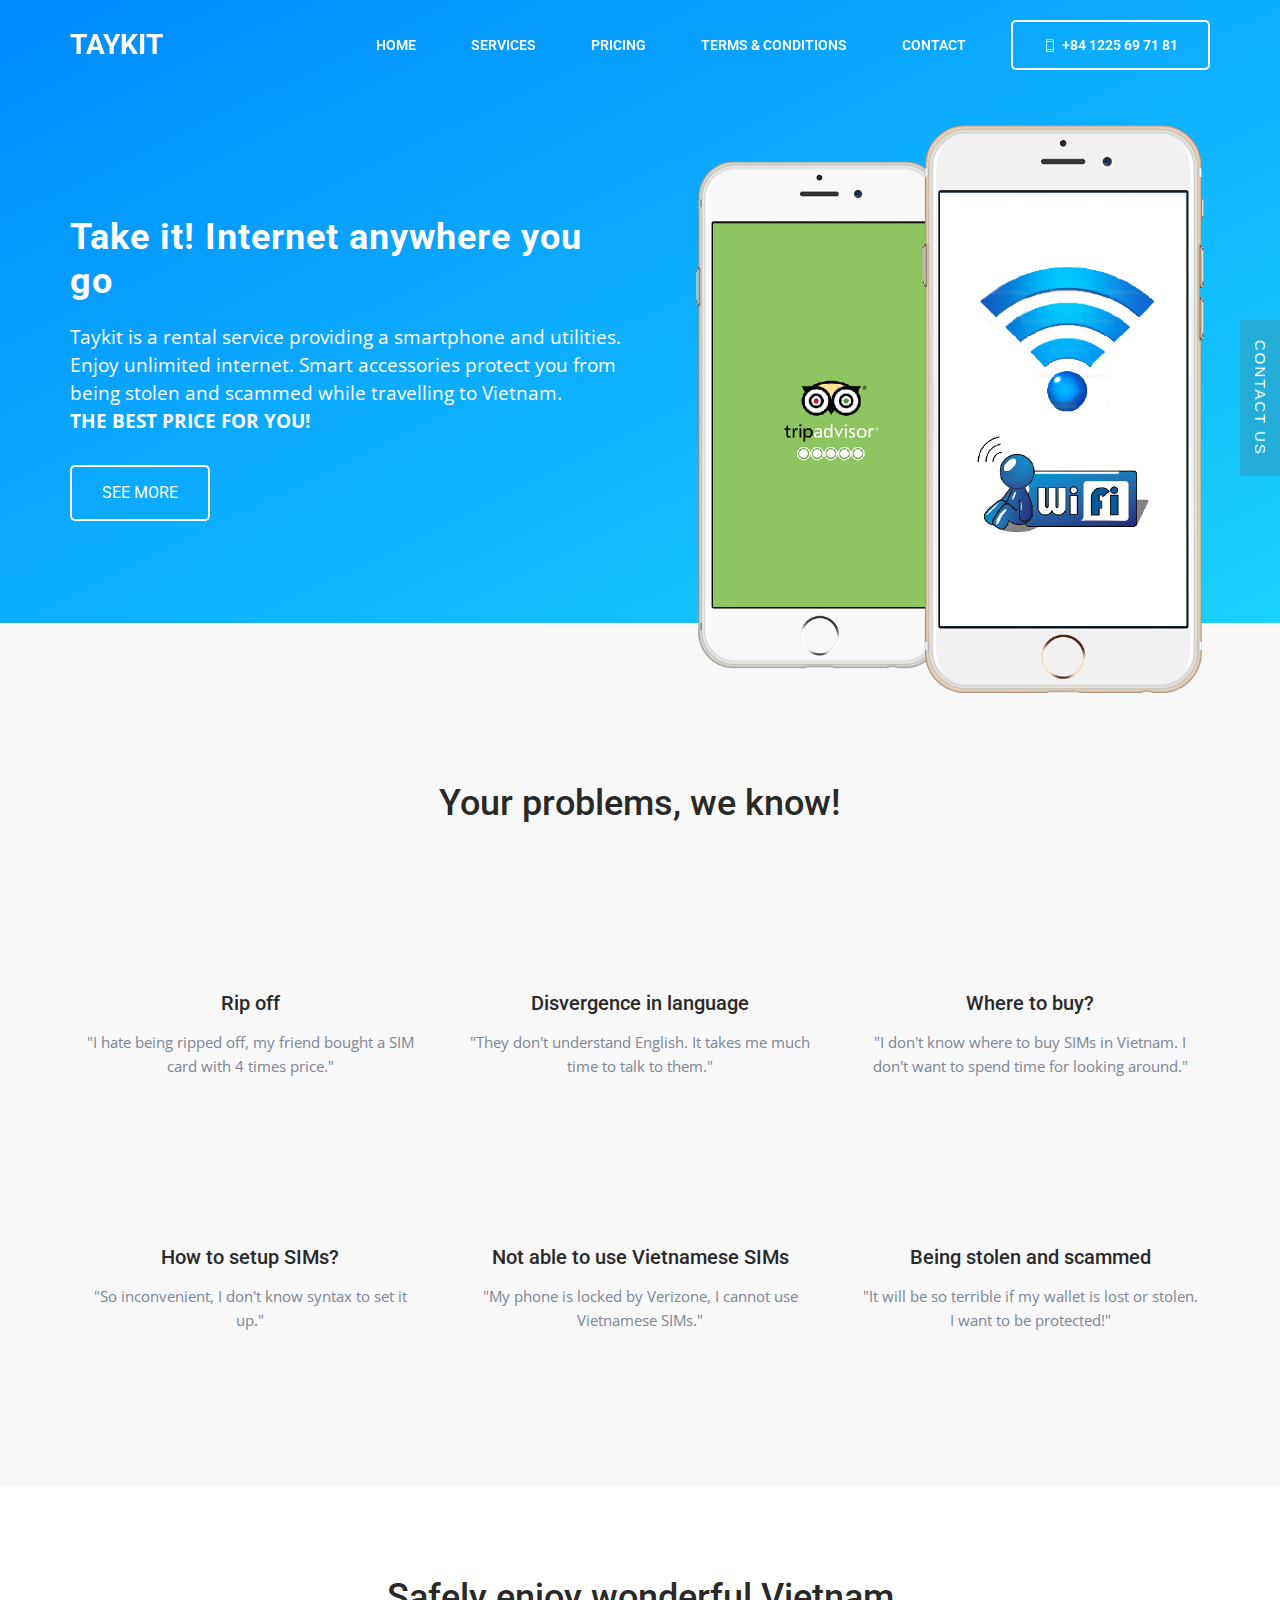
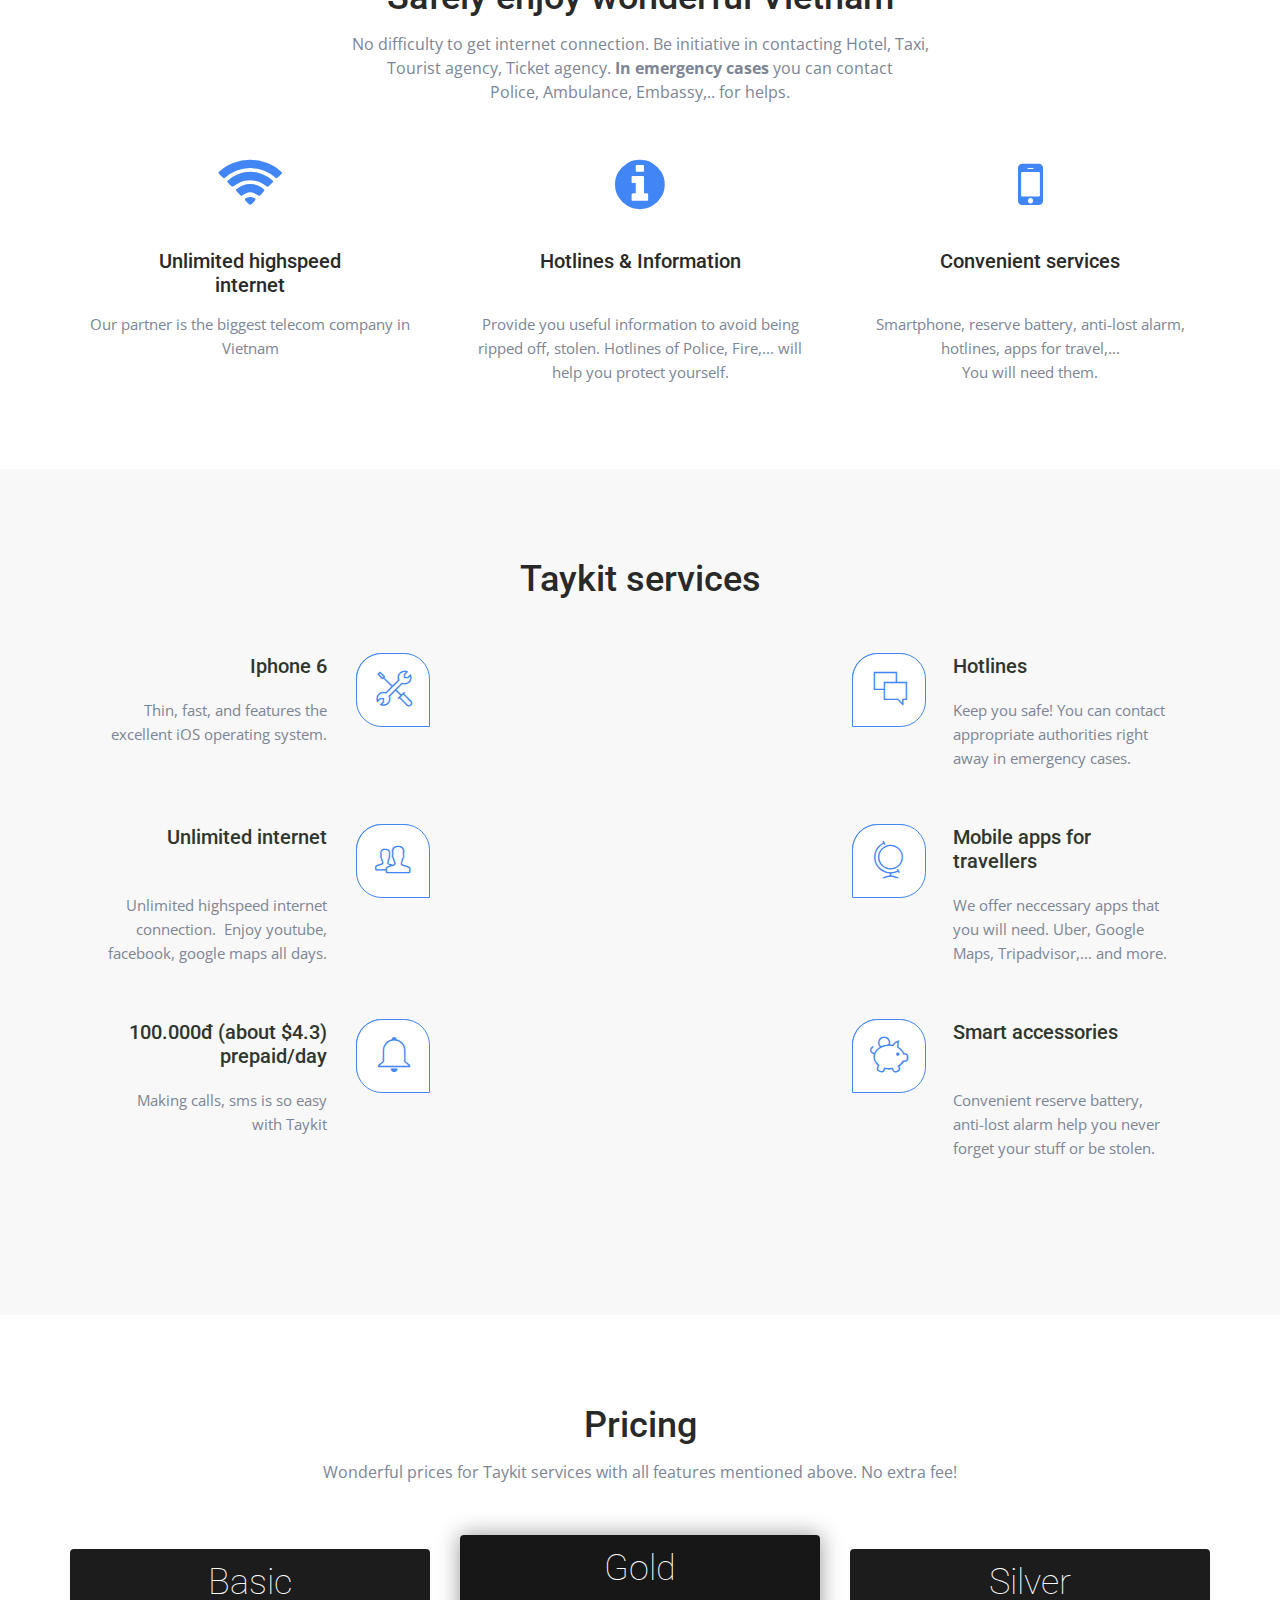
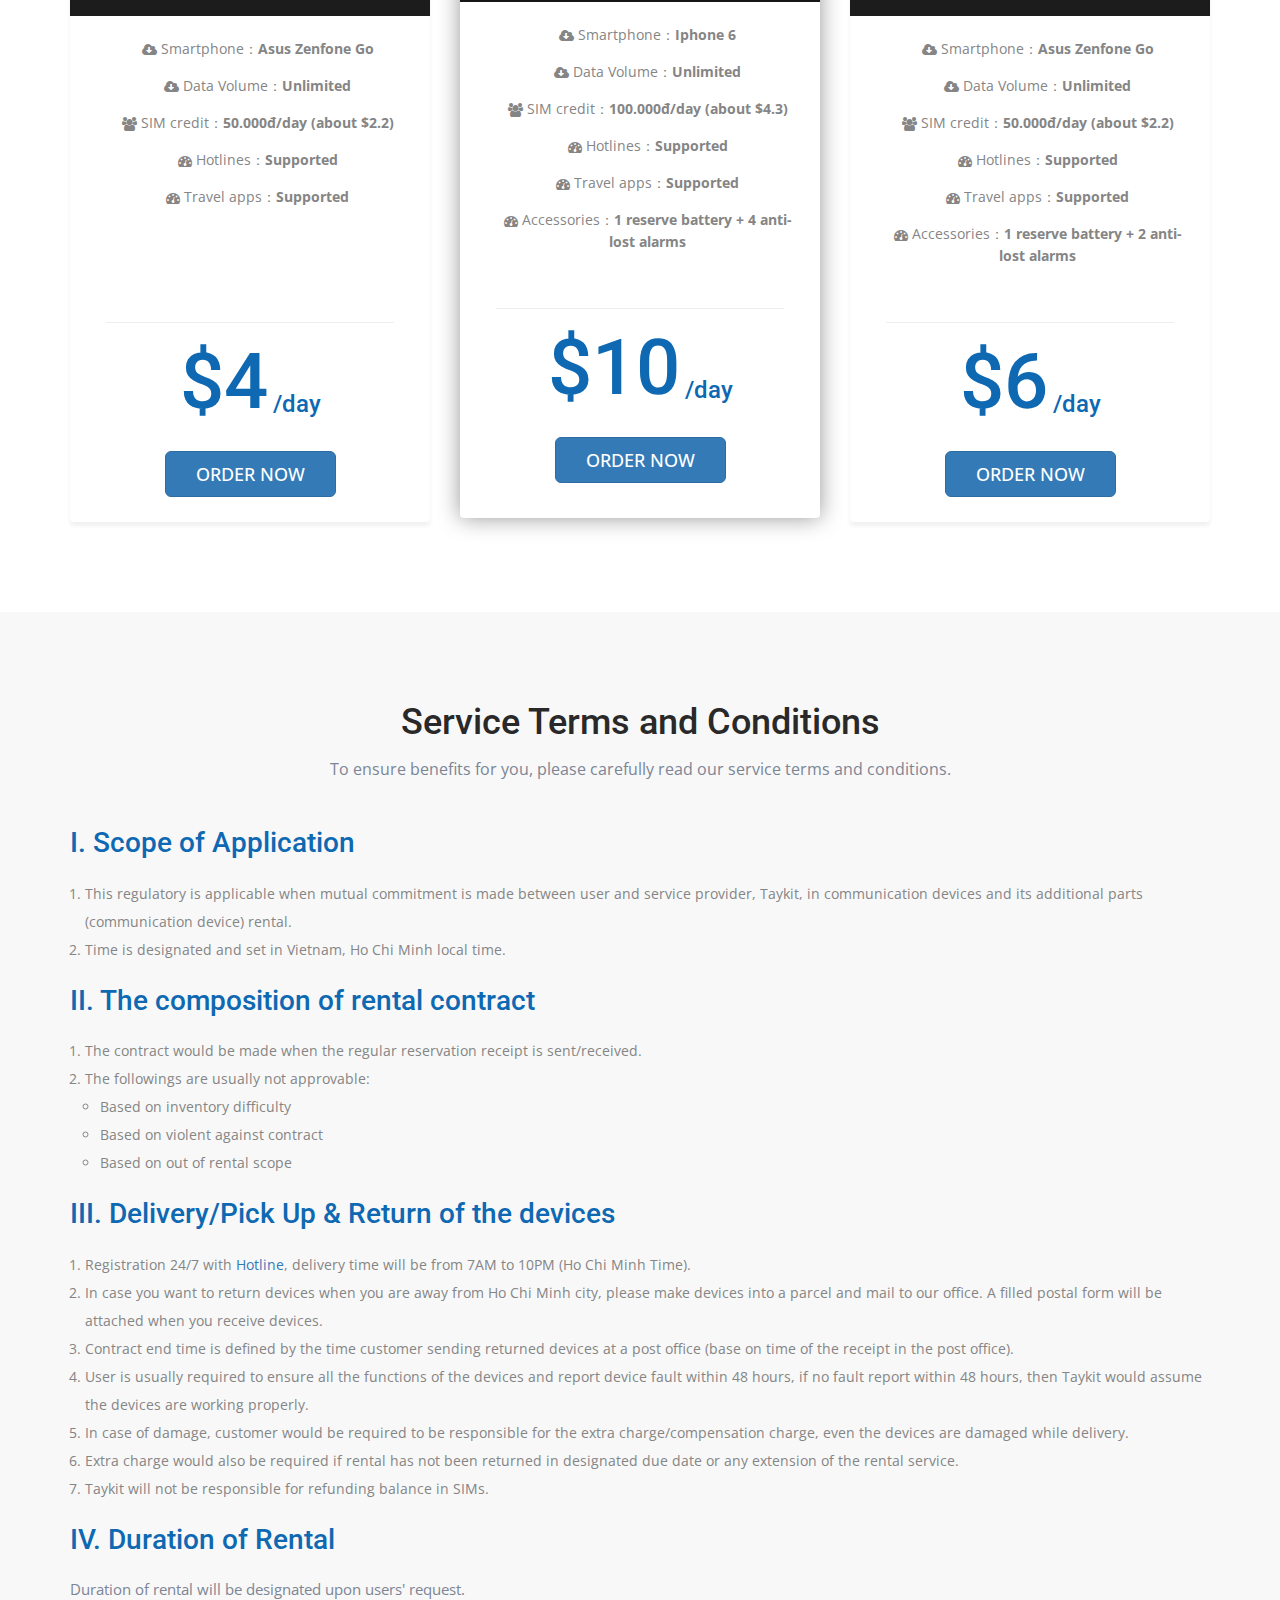
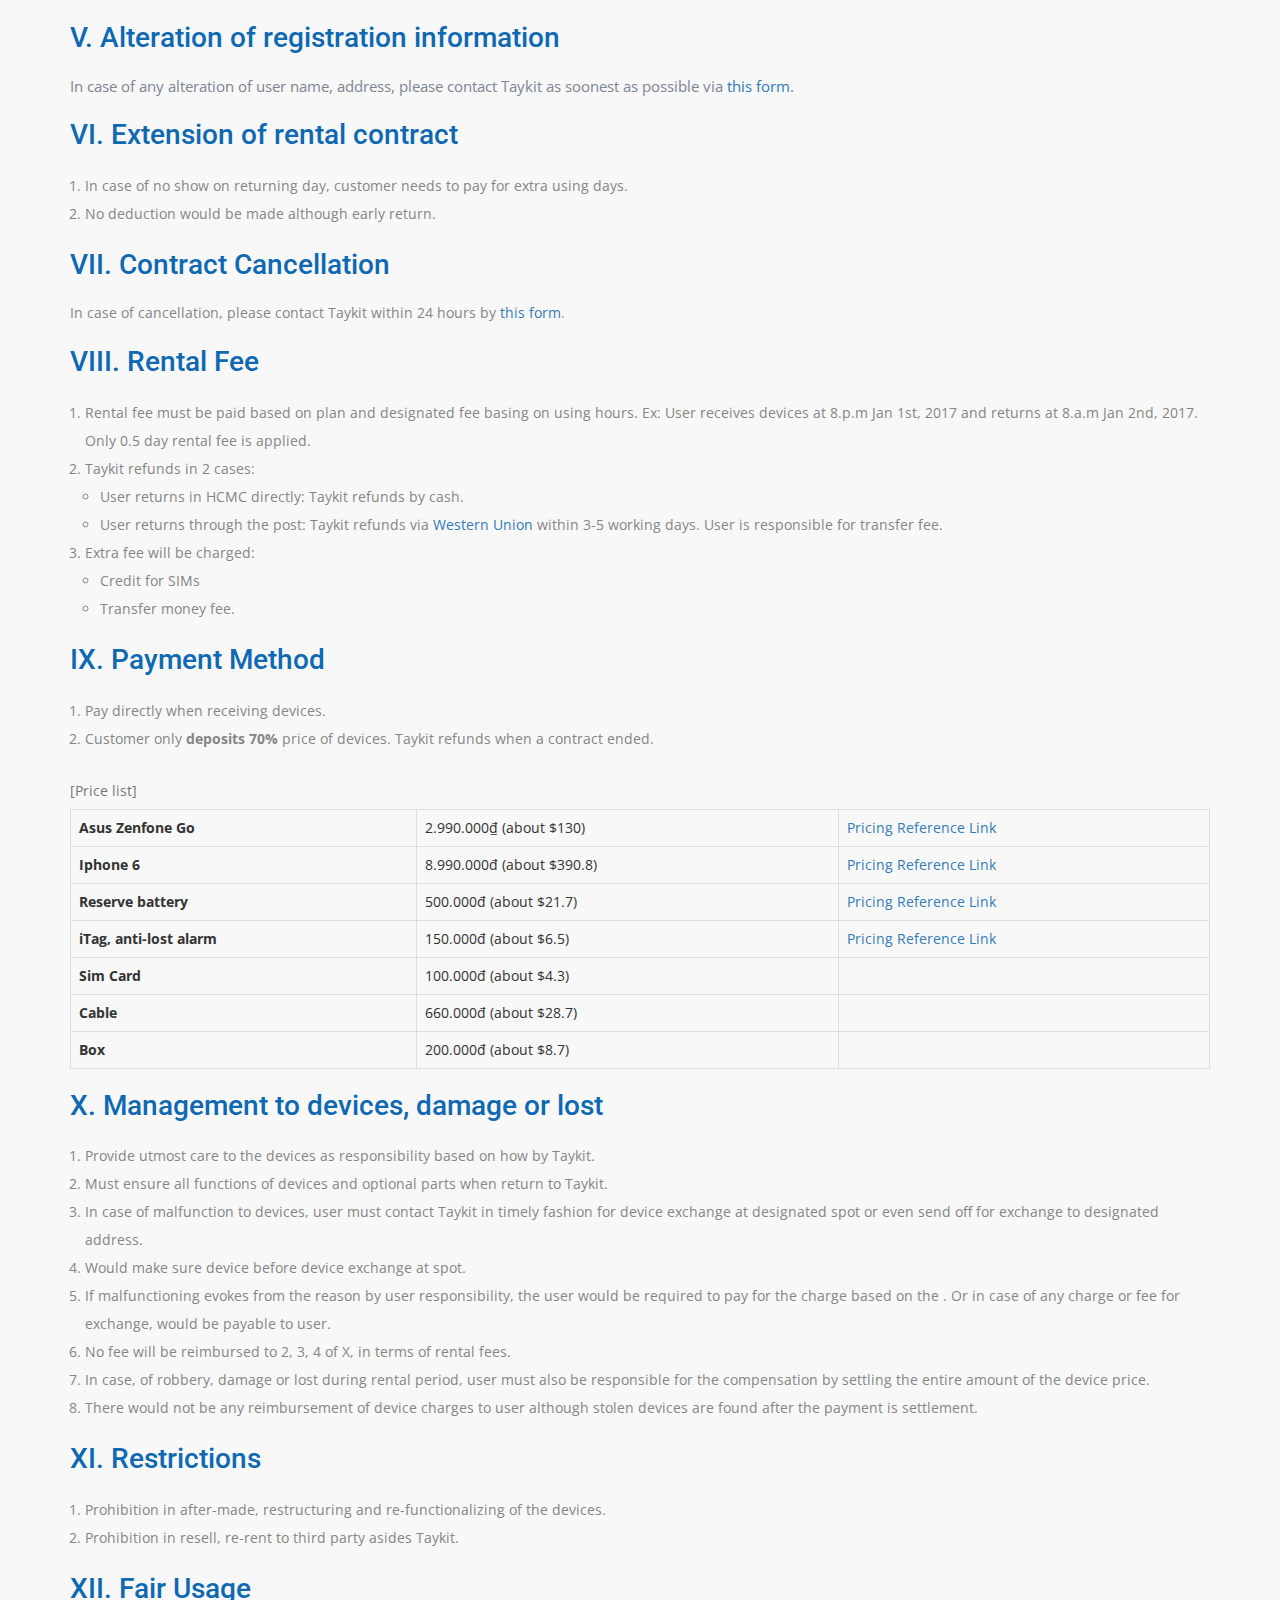
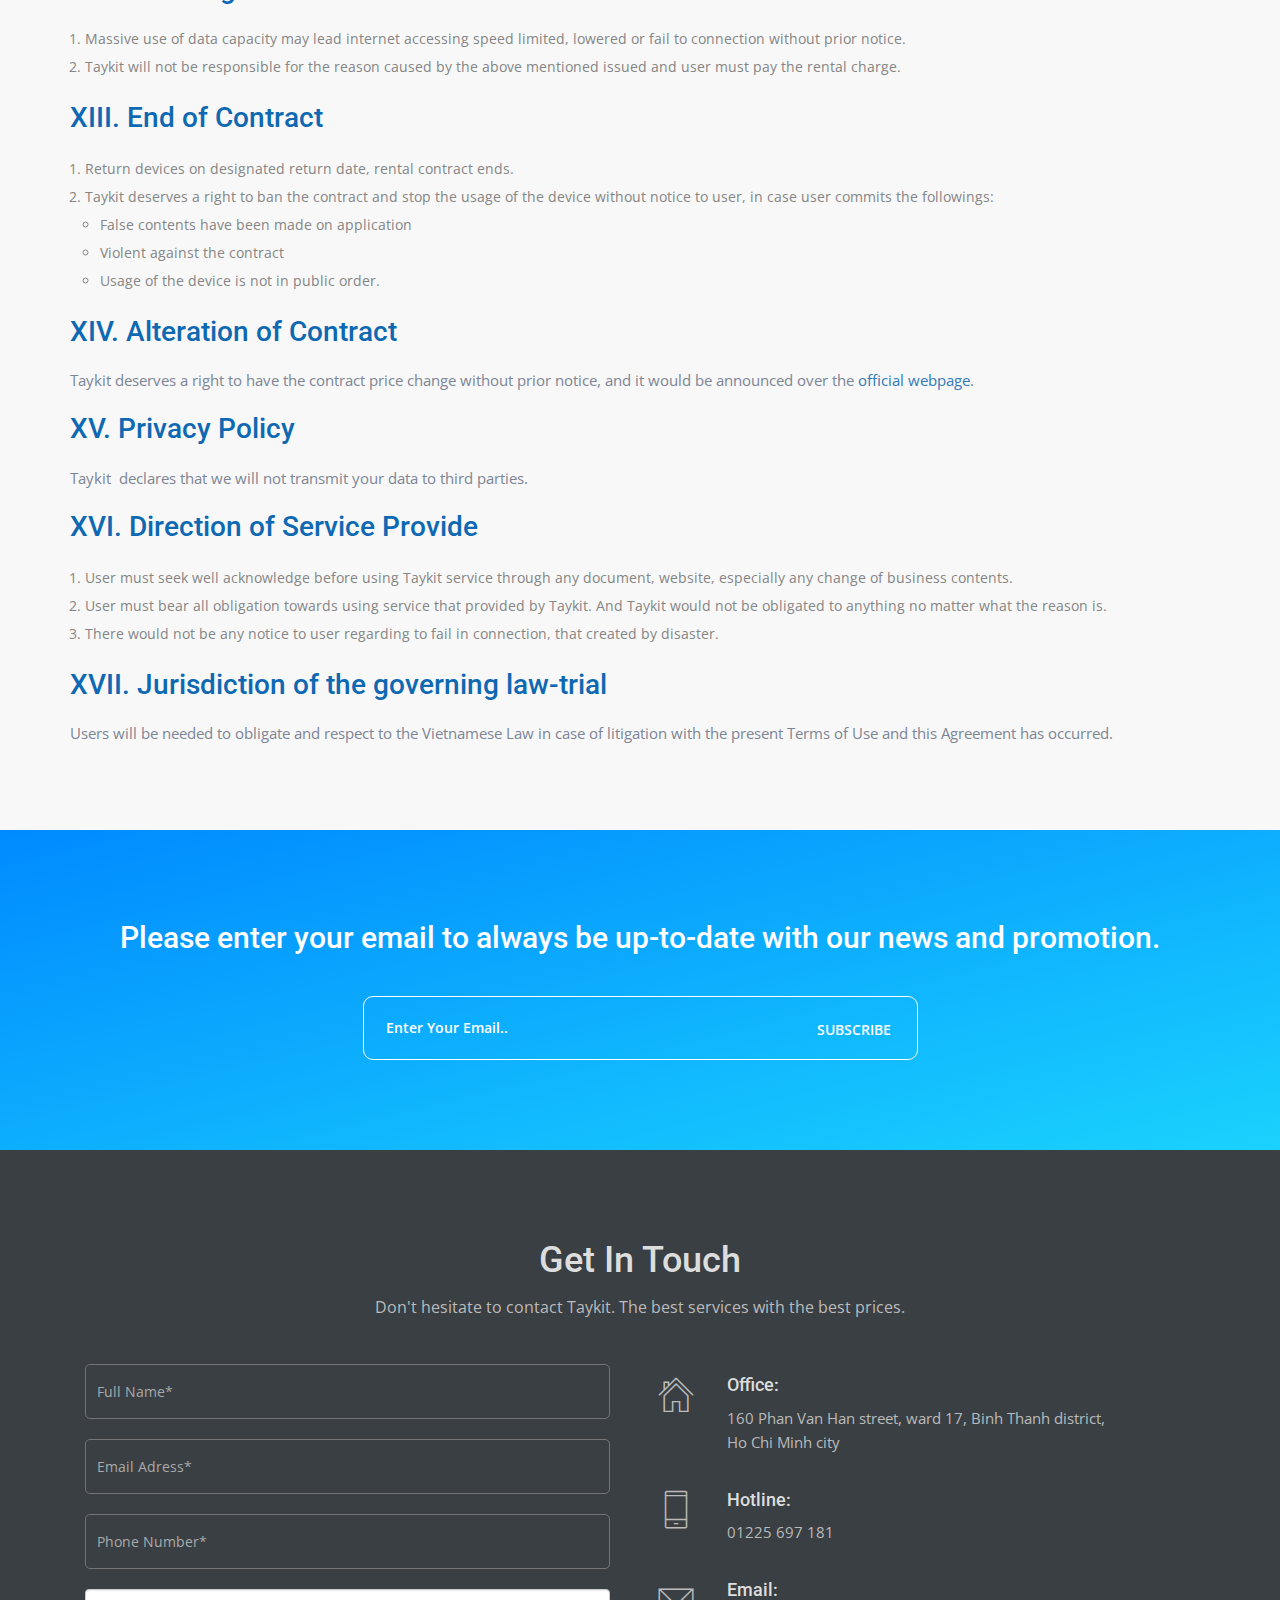
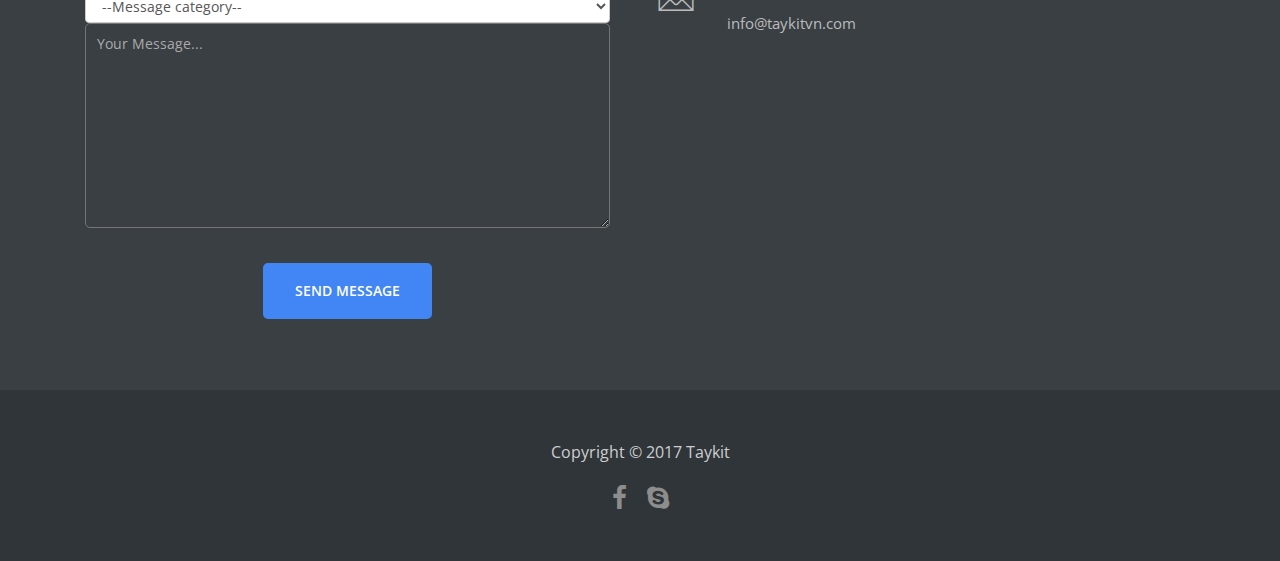
<file: index-en.html>
<!DOCTYPE html>
<html lang="zxx">

<head>
    <meta charset="utf-8">
    <meta name="viewport" content="width=device-width, initial-scale=1.0">
    <meta name="keywords" content="">
    <meta name="description" content="">

    <title>Taykit - Internet kit for you</title>
    
    <!-- Loading Bootstrap -->
    <link href="css/bootstrap.css" rel="stylesheet">

    <!-- Loading Template CSS -->
    <link href="css/style.css" rel="stylesheet">
    <link href="css/pricing-tables.css" rel="stylesheet">
    <link href="css/animate.css" rel="stylesheet">
    <link href="css/style-magnific-popup.css" rel="stylesheet">

    <!-- Fonts -->
    <link href="https://fonts.googleapis.com/css?family=Open+Sans:300,300i,400,400i,600,600i,700,700i,800,800i" rel="stylesheet">
    <link href="https://fonts.googleapis.com/css?family=Roboto:100,100i,300,300i,400,400i,500,500i,700,700i,900,900i" rel="stylesheet">

    <!-- Awsome Fonts -->
    <link rel="stylesheet" href="https://cdnjs.cloudflare.com/ajax/libs/font-awesome/4.7.0/css/font-awesome.min.css">
    <link rel="stylesheet" href="css/pe-icon-7-stroke.css">

	<!-- Optional - Adds useful class to manipulate icon font display -->
	<link rel="stylesheet" href="css/helper.css">

	<link rel="stylesheet" href="css/owl.carousel.min.css">
	<link rel="stylesheet" href="css/owl.theme.default.min.css">
	    
    <!-- HTML5 shim, for IE6-8 support of HTML5 elements. All other JS at the end of file. -->
    <!--[if lt IE 9]>
      <script src="js/html5shiv.js"></script>
      <script src="js/respond.min.js"></script>
    <![endif]-->
    
    <!--headerIncludes-->
    
    <meta property="og:url"           content="http://taykit.innoway.mobi" />
  <meta property="og:type"          content="website" />
  <meta property="og:title"         content="Your Website Title" />
  <meta property="og:description"   content="Your description" />
  <meta property="og:image"         content="http://taykit.innoway.mobi/path/image.jpg" />

</head>

<body>

    <!--begin header -->
    <header class="header">

        <!--begin nav -->
        <nav class="navbar navbar-default navbar-fixed-top">
            
            <!--begin container -->
            <div class="container">
        
                <!--begin navbar -->
                <div class="navbar-header">

                    <button data-target="#navbar-collapse-02" data-toggle="collapse" class="navbar-toggle" type="button">
                        <span class="sr-only">Toggle navigation</span>
                        <span class="icon-bar"></span>
                        <span class="icon-bar"></span>
                        <span class="icon-bar"></span>
                    </button>
                        
                    <!--logo -->
                    <a href="index.html" class="navbar-brand" id="logo">Taykit</a>

                </div>
                        
                <div id="navbar-collapse-02" class="collapse navbar-collapse">
                    <ul class="nav navbar-nav navbar-right">			      
                        <li><a href="#home_wrapper">Home</a></li>
                        <li><a href="#services">Services</a></li>
                        <li><a href="#pricing">Pricing</a></li>
                        <li><a href="#policy">Terms & Conditions</a></li>
                        <li><a href="#contact">Contact</a></li>
                        <li><a href="tel:+841225697181"  class="discover-btn"><i class="pe-7s-phone" style="color: #ffffff; margin-right: 5px"></i>+84 1225 69 71 81</a></li>
                    </ul>
                </div>
                <!--end navbar -->
                                    
            </div>
    		<!--end container -->
            
        </nav>
    	<!--end nav -->
        
    </header>
    <!--end header -->

    <!--begin home section -->
    <section class="home-section" id="home_wrapper">

		<!--begin container -->
		<div class="container">

	        <!--begin row -->
	        <div class="row">
	          
	          	<div class="col-md-6 hero-description">

	          		<h1>Take it! Internet anywhere you go</h1>

	          		<p>Taykit is a rental service providing a smartphone and utilities. Enjoy unlimited internet. Smart accessories protect you from being stolen and scammed while travelling to Vietnam.</br><b>THE BEST PRICE FOR YOU!</b></p>

	        		<a href="#problem" class="btn-white">SEE MORE</a>

	          	</div>

	          	<!--begin section_image -->
	            <div class="col-md-6">
	                
	                <img src="images/iphones-hero.png" alt="picture" class="hero-picture width-100">
	                                                       
	            </div>
	            <!--end section_image -->

	        </div>
	        <!--end row -->

		</div>
		<!--end container -->

    </section>
    <!--end home section -->


    <section class="section-lightgrey" id="problem">
    <!--begin section-grey-->
    <div class="section-lightgrey sponsors-padding">
        
        <!--begin container-->
        <div class="container">

            <!--begin row-->
            <div class="row text-center">
        			<h2 class="section-title">Your problems, we know!</h2>
					<!--begin col md 4 -->
					<div class="col-md-4">

						<div class="about-box">
						<img src="images/so1.png" alt="problem 1" class="wow" style="width: 35%"/>
							<h3>Rip off</h3>
							<p>"I hate being ripped off, my friend bought a SIM card with 4 times price."</p>
						</div>

					</div>
					<!--end col md 4 -->				

					
		       	<!--begin col md 4 -->
					<div class="col-md-4">
						<div class="about-box">
						<img src="images/so2.png" alt="problem 2" class="wow" style="width: 35%"/>
							<h3>Disvergence in language</h3>
							<p>"They don't understand English. It takes me much time to talk to them."</p>
							
						</div>

					</div>
					<!--end col md 4 -->				

					
		       
		       		<!--begin col md 4 -->
					<div class="col-md-4">

						<div class="about-box">
						<img src="images/so3.png" alt="problem 3" class="wow" style="width: 35%"/>
							<h3>Where to buy?</h3>
							<p>"I don't know where to buy SIMs in Vietnam. I don't want to spend time for looking around."</p>
						</div>
					</div>
					<!--end col md 4 -->				

					
		       
		      	 	<!--begin col md 4 -->
					<div class="col-md-4">
						<div class="about-box">
						<img src="images/so4.png" alt="problem 4" class="wow" style="width: 35%"/>
							<h3>How to setup SIMs?</h3>
							<p>"So inconvenient, I don't know syntax to set it up."</p>
						</div>
					</div>
					<!--end col md 4 -->				

					

		      	 	<!--begin col md 4 -->
					<div class="col-md-4">
						<div class="about-box">
						<img src="images/so5.png" alt="problem 5" class="wow" style="width: 35%"/>
							<h3>Not able to use Vietnamese SIMs</h3>
							<p>"My phone is locked by Verizone, I cannot use Vietnamese SIMs."</p>
						</div>
					</div>
					<!--end col md 4 -->				

		      	 	<!--begin col md 4 -->
					<div class="col-md-4">
						<div class="about-box">
						<img src="images/so2.png" alt="problem 6" class="wow" style="width: 35%"/>
							<h3>Being stolen and scammed</h3>
							<p>"It will be so terrible if my wallet is lost or stolen. I want to be protected!"</p>
						</div>
					</div>
					<!--end col md 4 -->	
            </div>
            <!--end row-->
            
        </div>
        <!--end container-->
    
    </div> 
    <!--end section-grey-->
    </section>



<section class="section-white" id="about">

		<!--begin container -->
		<div class="container">

	        <!--begin row -->
	        <div class="row">

				<!--begin col md 12 -->
				<div class="col-md-12 text-center">

					<h2 class="section-title">Safely enjoy wonderful Vietnam</h2>
					<p class="section-subtitle">No difficulty to get internet connection. Be initiative in contacting Hotel, Taxi,</br> Tourist agency, Ticket agency. <b>In emergency cases</b> you can contact</br> Police, Ambulance, Embassy,.. for helps.
					</p>
					
				</div>
				<!--end col md 12 -->

				<!--begin col md 4 -->
				<div class="col-md-4">

					<div class="about-box">

						<div class="hi-icon-wrap hi-icon-effect-8">
							<i class="fa fa-wifi hi-icon"></i>
						</div>

						<h3>Unlimited highspeed</br>internet</h3>
						<p>Our partner is the biggest telecom company in Vietnam</p>
						
					</div>

				</div>
				<!--end col md 4 -->

				<!--begin col md 4 -->
				<div class="col-md-4">
					<div class="about-box">
						<div class="hi-icon-wrap hi-icon-effect-8">
							<i class="fa fa-info-circle hi-icon"></i>
						</div>

						<h3>Hotlines & Information</br>&nbsp</h3>
						
						<p>Provide you useful information to avoid being ripped off, stolen. Hotlines of Police, Fire,... will help you protect yourself.</p>
						
					</div>

				</div>
				<!--end col md 4 -->

				<!--begin col md 4 -->
				<div class="col-md-4">

					<div class="about-box">

						<div class="hi-icon-wrap hi-icon-effect-8">
							<i class="fa fa-mobile hi-icon"></i>
						</div>

						<h3>Convenient services</br>&nbsp</h3>
						<p>Smartphone, reserve battery, anti-lost alarm, hotlines, apps for travel,...</br>You will need them.</p>
						
					</div>

				</div>
				<!--end col md 4 -->
	       
	        </div>
	        <!--end row -->

		</div>
		<!--end container -->

    </section>

<!--begin section white with image -->
  	<section class="section-lightgrey" id="services">

	    <!--begin container -->
	    <div class="container">

	        <!--begin row -->
	        <div class="row">
	        
				<!--begin col md 12 -->
				<div class="col-md-12 text-center">
					<h2 class="section-title">Taykit services</h2>
				</div>
				<!--end col md 12 -->

		        <!--begin col md 4-->
		        <div class="col-md-4 margin-30">

		        	<div class="feature-wrapper">

		        		<div class="hi-icon-wrap hi-icon-effect-2 hi-icon-effect-2b">
							<i class="hi-icon-left pe-7s-tools lefts"></i>
						</div>

		        		<div class="feature-inner-left">

		        			<h5>Iphone 6</h5>
		        			<p>Thin, fast, and features the excellent iOS operating system.</br>&nbsp</p>
		        			
		        		</div>
		        	</div>

		        	<div class="feature-wrapper">

		        		<div class="hi-icon-wrap hi-icon-effect-2 hi-icon-effect-2b">
							<i class="hi-icon-left pe-7s-users lefts"></i>
						</div>

		        		<div class="feature-inner-left">

		        			<h5>Unlimited internet</br>&nbsp;</h5>
		        			<p>Unlimited highspeed internet connection. &nbsp;Enjoy youtube, facebook, google maps all days.</p>
		        			
		        		</div>
		        	</div>

		        	<div class="feature-wrapper">

		        		<div class="hi-icon-wrap hi-icon-effect-2 hi-icon-effect-2b">
							<i class="hi-icon-left pe-7s-bell lefts"></i>
						</div>

		        		<div class="feature-inner-left">

		        			<h5>100.000đ (about $4.3) prepaid/day</h5>
		        			<p>Making calls, sms is so easy with Taykit</p>
		        			
		        		</div>
		        	</div>

		        </div>
		        <!--end col md 4 -->

		        <!--begin col md 4-->
		        <div class="col-md-4 margin-30">

		        	<img src="images/iphone-features1.png" alt="featuresapp" class="width-100 wow slideInUp">
		        	
		        </div>
		        <!--end col md 4 -->

		        <!--begin col md 4-->
		        <div class="col-md-4 margin-30">

		        	<div class="feature-wrapper">
		        		<div class="hi-icon-wrap hi-icon-effect-2 hi-icon-effect-2b">
							<i class="hi-icon-right pe-7s-chat rights"></i>
						</div>
		        		<div class="feature-inner-right">
		        			<h5>Hotlines</h5>
		        			<p>Keep you safe! You can contact appropriate authorities right away in emergency cases.</p>
		        		</div>
		        	</div>

		        	<div class="feature-wrapper">
		        		<div class="hi-icon-wrap hi-icon-effect-2 hi-icon-effect-2b">
							<i class="hi-icon-right pe-7s-world rights"></i>
						</div>
		        		<div class="feature-inner-right">
		        			<h5>Mobile apps for travellers</h5>
		        			<p>We offer neccessary apps that you will need. Uber, Google Maps, Tripadvisor,... and more.</p>
		        		</div>
		        	</div>

		        	<div class="feature-wrapper">
		        		<div class="hi-icon-wrap hi-icon-effect-2 hi-icon-effect-2b">
							<i class="hi-icon-right pe-7s-piggy rights"></i>
						</div>
		        		<div class="feature-inner-right">
		        			<h5>Smart accessories</br>&nbsp;</h5>
		        			<p>Convenient reserve battery, anti-lost alarm help you never forget your stuff or be stolen.</p>
		        		</div>
		        	</div>

		        </div>
		        <!--end col md 4 -->
		        
		    </div>
		    <!--end row -->

	    </div>
	    <!--end container -->

  	</section>
  	<!--end section white with image -->

	<!--begin section-white -->
  	<section class="section-white" id="pricing">

	    <!--begin container -->
	    <div class="container">

			<!--begin row -->
			<div class="row">

				<!--begin col md 12 -->
				<div class="col-md-12 text-center padding-bottom-30">

					<h2 class="section-title">Pricing</h2>

					<p class="section-subtitle">Wonderful prices for Taykit services with all features mentioned above. No extra fee!</p>
					
				</div>
				<!--end col md 12 -->

							<div class="col-sm-4 col-md-4">
				<div class="plan">
					<div class="head">
						<h2>Basic</h2>
					</div>
					<ul class="item-list">
						<li><i class="fa fa-cloud-download"></i> Smartphone：<strong>Asus Zenfone Go</strong></li>
						<li><i class="fa fa-cloud-download"></i> Data Volume：<strong>Unlimited</strong></li>
						<li><i class="fa fa-users"></i> SIM credit：<strong>50.000đ/day (about $2.2)</strong></li>
						<li><i class="fa fa-tachometer"></i> Hotlines：<strong>Supported</strong></li>
						<li><i class="fa fa-tachometer"></i> Travel apps：<strong>Supported</strong></li>
						<li style="visibility: hidden;"><i class="fa fa-tachometer"></i> Accessories：<strong>1 reserve battery + 4 anti-lost alarms</strong></li>

						</ul>
					<div class="price">
											<h3 style="color: #0E68B2">$4<span class="unit">/day</span></h3>
										</div>
					<a href="JavaScript:newPopup('order-en.html');" class="btn btn-primary btn-lg" role="button">Order now</a>				 </div>
			</div>
			<div class="col-sm-4 col-md-4">
				<div class="plan recommended">
					<div class="head">
						<h2>Gold</h2>
					</div>
					<ul class="item-list">
					<li><i class="fa fa-cloud-download"></i> Smartphone：<strong>Iphone 6</strong></li>
						<li><i class="fa fa-cloud-download"></i> Data Volume：<strong>Unlimited</strong></li>
						<li><i class="fa fa-users"></i> SIM credit：<strong>100.000đ/day (about $4.3)</strong></li>
						<li><i class="fa fa-tachometer"></i> Hotlines：<strong>Supported</strong></li>
						<li><i class="fa fa-tachometer"></i> Travel apps：<strong>Supported</strong></li>
						<li><i class="fa fa-tachometer"></i> Accessories：<strong>1 reserve battery + 4 anti-lost alarms</strong></li>
					</ul>
					<div class="price">
											<h3 style="color: #0E68B2">$10<span class="unit">/day</span></h3>
										</div>
					<a href="JavaScript:newPopup('order-en.html');" class="btn btn-primary btn-lg" role="button">Order now</a>				 </div>
			</div>
			<div class="col-sm-4 col-md-4">
				<div class="plan">
					<div class="head">
						<h2>Silver</h2>
					</div>
					<ul class="item-list">
					<li><i class="fa fa-cloud-download"></i> Smartphone：<strong>Asus Zenfone Go</strong></li>
						<li><i class="fa fa-cloud-download"></i> Data Volume：<strong>Unlimited</strong></li>
						<li><i class="fa fa-users"></i> SIM credit：<strong>50.000đ/day (about $2.2)</strong></li>
						<li><i class="fa fa-tachometer"></i> Hotlines：<strong>Supported</strong></li>
						<li><i class="fa fa-tachometer"></i> Travel apps：<strong>Supported</strong></li>
						<li><i class="fa fa-tachometer"></i> Accessories：<strong>1 reserve battery + 2 anti-lost alarms</strong></li>
					</ul>
					<div class="price">
											<h3 style="color: #0E68B2">$6<span class="unit">/day</span></h3>
										</div>
					<a href="JavaScript:newPopup('order-en.html');" class="btn btn-primary btn-lg" role="button">Order now</a>				 </div>
			</div>

			</div>
			<!--end row -->

	    </div>
	    <!--end container -->

  	</section>
  	<!--end section-white -->













































	<!--begin section-white -->
  	<section class="section-lightgrey" id="policy" style="padding-left: 10px; padding-right: 10px">

	    <!--begin container -->
	    <div class="container">

			<!--begin row -->
			<div class="row">


				<!--begin col md 12 -->
				<div class="col-md-12 text-center padding-bottom-30">

					<h2 class="section-title">Service Terms and Conditions</h2>

					<p class="section-subtitle">To ensure benefits for you, please carefully read our service terms and conditions.</p>
					
				</div>
				<!--end col md 12 -->

<div class="container" style="margin-top:50px;">
<h3 style="color: #0E68B2">I. Scope of Application</h3>
<ol>
<li>This regulatory is applicable when mutual commitment is made between user and service provider, Taykit, in communication devices and its additional parts (communication device) rental.</li>
<li>Time is designated and set in Vietnam, Ho Chi Minh local time.</li>
</ol>
<h3 style="color: #0E68B2">II. The composition of rental contract</h3>
<ol>
<li>The contract would be made when the regular reservation receipt is sent/received.</li>
<li>The followings are usually not approvable:
<ul>
<li style="list-style-type: circle;">Based on inventory difficulty</li>
<li style="list-style-type: circle;">Based on violent against contract</li>
<li style="list-style-type: circle;">Based on out of rental scope</li>
</ul>
</li>
</ol>
<h3 style="color: #0E68B2">III. Delivery/Pick Up & Return of the devices
</h3>
<ol>
<li>Registration 24/7 with <a href="tel:01225697181">Hotline</a>, delivery time will be from 7AM to 10PM (Ho Chi Minh Time).</li>
<li>In case you want to return devices when you are away from Ho Chi Minh city, please make devices into a parcel and mail to our office. A filled postal form will be attached when you receive devices.</li>
<li>Contract end time is defined by the time customer sending returned devices at a post office (base on time of the receipt in the post office).</li>
<li>User is usually required to ensure all the functions of the devices and report device fault within 48 hours, if no fault report within 48 hours, then Taykit would assume the devices are working properly.</li>
<li>In case of damage, customer would be required to be responsible for the extra charge/compensation charge, even the devices are damaged while delivery.</li>
<li>Extra charge would also be required if rental has not been returned in designated due date or any extension of the rental service.</li>
<li>Taykit&nbsp;will not be responsible for refunding balance in SIMs.</li>
</ol>
<h3 style="color: #0E68B2">IV. Duration of Rental</h3>
<p>Duration of rental will be designated upon users' request.</p>
<h3 style="color: #0E68B2">V. Alteration of registration information</h3>
<p>In case of any alteration of user name, address, please contact Taykit as soonest as possible via <a href="#contact">this form</a>.
</p>
<h3 style="color: #0E68B2">VI. Extension of rental contract</h3>
<ol>
<li>In case of no show on returning day, customer needs to pay for extra using days.</li>
<li>No deduction would be made although early return.</li>
</ol>
<h3 style="color: #0E68B2">VII. Contract Cancellation</h3>
<ol>
In case of cancellation, please contact Taykit within 24 hours by <a href="#contact">this form</a>.
</ol>
<h3 style="color: #0E68B2">VIII. Rental Fee</h3>
<ol>
<li>Rental fee must be paid based on plan and designated fee basing on using hours. Ex: User receives devices at 8.p.m Jan 1st, 2017 and returns at 8.a.m Jan 2nd, 2017. Only 0.5 day rental fee is applied.</li>
<li>Taykit refunds in 2 cases:
<ul>
<li style="list-style-type: circle">User returns in HCMC directly: Taykit refunds by cash.</li>
<li style="list-style-type: circle">User returns through the post: Taykit refunds via <a href="https://www.westernunion.com/us/en/home.html">Western Union</a> within 3-5 working days. User is responsible for transfer fee.</li>
</ul>
<li>Extra fee will be charged:
<ul>
<li style="list-style-type: circle">Credit for SIMs</li>
<li style="list-style-type: circle">Transfer money fee.</li>
</ul>
</li>
</ol>
<h3 style="color: #0E68B2">IX. Payment Method</h3>
<ol>
<li>Pay directly when receiving devices.</li>
<li>Customer only <b>deposits 70%</b> price of devices. Taykit refunds when a contract ended.</li>
</ol>
<table class="table table-bordered"><caption>[Price list]</caption>
<tbody>
<tr><th>Asus Zenfone Go</th>
<td>2.990.000₫ (about $130)</td>
<td><a href="https://www.thegioididong.com/dtdd/asus-zenfone-go-zc500tg">Pricing Reference Link</a></td>
</tr>
<tr><th>Iphone 6</th>
<td>8.990.000đ (about $390.8)</td>
<td><a href="https://www.thegioididong.com/dtdd/iphone-6-32gb-gold">Pricing Reference Link</a></td>
</tr>
<tr><th>Reserve battery</th>
<td>500.000đ (about $21.7)</td>
<td><a href="https://www.thegioididong.com/sac-dtdd/pin-sac-du-phong-polymer-10000-mah-esaver-pj-jp82">Pricing Reference Link</a></td>
</tr>
<tr><th>iTag, anti-lost alarm</th>
<td>150.000đ (about $6.5)</td>
<td><a href="http://www.lazada.vn/thiet-bi-dinh-vi-onex-smart-itag-bluetooth-40-den-1348454.html?offer_id=271&affiliate_id=4799&offer_name=VN+Data-feed_0&affiliate_name=VN+-+Websosanh.vn&transaction_id=1023f9643cbeb43a381b97040f3a1d&aff_source=&key=thiet-bi-dinh-vi-onex-smart-itag-bluetooth-40-Den-1348454.html">Pricing Reference Link</a></td>
</tr>
<tr><th>Sim Card</th>
<td>100.000đ (about $4.3)</td>
<td></td>
</tr>
<tr><th>Cable</th>
<td>660.000đ (about $28.7)</td>
<td></td>
</tr>
<tr><th>Box</th>
<td>200.000đ (about $8.7)</td>
<td></td>
</tr>
</tr>
</tbody>
</table>
<h3 style="color: #0E68B2">X. Management to devices, damage or lost</h3>
<ol>
<li>Provide utmost care to the devices as responsibility based on how by Taykit.</li>
<li>Must ensure all functions of devices and optional parts when return to Taykit.</li>
<li>In case of malfunction to devices, user must contact Taykit in timely fashion for device exchange at designated spot or even send off for exchange to designated address.</li>
<li>Would make sure device before device exchange at spot.</li>
<li>If malfunctioning evokes from the reason by user responsibility, the user would be required to pay for the charge based on the . Or in case of any charge or fee for exchange, would be payable to user.</li>
<li>No fee will be reimbursed to 2, 3, 4 of X, in terms of rental fees.</li>
<li>In case, of robbery, damage or lost during rental period, user must also be responsible for the compensation by settling the entire amount of the device price.</li>
<li>There would not be any reimbursement of device charges to user although stolen devices are found after the payment is settlement.</li>
</ol>
<h3 style="color: #0E68B2">XI. Restrictions</h3>
<ol>
<li>Prohibition in after-made, restructuring and re-functionalizing of the devices.</li>
<li>Prohibition in resell, re-rent to third party asides Taykit.</li>
</ol>
<h3 style="color: #0E68B2">XII. Fair Usage</h3>
<ol>
<li>Massive use of data capacity may lead internet accessing speed limited, lowered or fail to connection without prior notice.</li>
<li>Taykit will not be responsible for the reason caused by the above mentioned issued and user must pay the rental charge.
</li>
</ol>
<h3 style="color: #0E68B2">XIII. End of Contract</h3>
<ol>
<li>Return devices on designated return date, rental contract ends.</li>
<li>Taykit deserves a right to ban the contract and stop the usage of the device without notice to user, in case user commits the followings:
<ol>
<li style="list-style-type: circle">False contents have been made on application</li>
<li style="list-style-type: circle">Violent against the contract</li>
<li style="list-style-type: circle">Usage of the device is not in public order.</li>
</ol>
</li>
</ol>
<h3 style="color: #0E68B2">XIV. Alteration of Contract</h3>
<p>Taykit deserves a right to have the contract price change without prior notice, and it would be announced over the <a href="http://taykitvn.com/">official webpage</a>.</p>
<h3 style="color: #0E68B2">XV. Privacy Policy</h3>
<p>Taykit&nbsp; declares that we will not transmit your data to third parties.</p>
<h3 style="color: #0E68B2">XVI. Direction of Service Provide</h3>
<ol>
<li>User must seek well acknowledge before using Taykit service through any document, website, especially any change of business contents.</li>
<li>User must bear all obligation towards using service that provided by Taykit. And Taykit would not be obligated to anything no matter what the reason is.</li>
<li>There would not be any notice to user regarding to fail in connection, that created by disaster.</li>
</ol>
<h3 style="color: #0E68B2">XVII. Jurisdiction of the governing law-trial</h3>
<p>Users will be needed to obligate and respect to the Vietnamese Law in case of litigation with the present Terms of Use and this Agreement has occurred.</p>
</div>








</div>
</div>
</section>











































<!--begin section gradient - newsletter -->
  	<section class="section-gradient">

	    <!--begin container -->
	    <div class="container">

	      	<!--begin row -->
	      	<div class="row">

		        <!--begin col md 12 -->
		        <div class="col-md-12 text-center">
		            
		            <!--begin newsletter-form -->
		    		<h3 class="newsletter-title">Please enter your email to always be up-to-date with our news and promotion.</h3>

		        </div>
		        <!--end col md 12 -->

		        <!--begin col md 6-->
		        <div class="col-md-6 col-md-offset-3 newsletter_box">

		            <!--begin success_box -->
		            <p class="newsletter_success_box" style="display:none;">We received your message and you'll hear from us soon. Thank You!</p>
		            <!--end success_box -->
		            
		    		<form id="newsletter-form" class="newsletter_form" action="php/newsletter.php" method="post">
		    			<input type="email" name="nf_email" placeholder="Enter Your Email.." class="newsletter-input">
		    			<input type="submit" value="SUBSCRIBE" class="btn-newsletter">
		    		</form>
		    		<!--end newsletter-form -->

		        </div>
		        <!--end col md 8 -->

	      	</div>
	      	<!--end row -->

	    </div>
	    <!--end container -->

  	</section>
  	<!--end section gradient newsletter -->
  	<!--begin contact -->
   <!--begin contact -->
    <section class="section-dark" id="contact">
        
        <!--begin container-->
        <div class="container">
    
            <!--begin row-->
            <div class="row">
            
                <!--begin col md 10 -->
				<div class="col-md-10 col-md-offset-1 text-center margin-bottom-30">

					<h2 class="section-title grey">Get In Touch</h2>

					<p class="section-subtitle grey">Don't hesitate to contact Taykit. The best services with the best prices.</p>
					
				</div>
				<!--end col md 10 -->

            </div>
            <!--end row-->
            
            <!--begin row-->
            <div class="row margin-20">
        
        <div class="col-md-6 col-sm-6">
				
                <!--begin success message -->
                <p class="contact_success_box" style="display:none;">We received your message and you'll hear from us soon. Thank You!</p>
                <!--end success message -->
                
                <!--begin contact form -->
                <form id="contact-form" class="contact" action="php/contact.php" method="post">
                    
                    <!--begin col-md-6-->
                    <div class="col-md-12">
                        <input class="contact-input white-input" required="" name="contact_names" placeholder="Full Name*" type="text">
                        <input class="contact-input white-input" required="" name="contact_email" placeholder="Email Adress*" type="email">
                        <input class="contact-input white-input" required="" name="contact_phone" placeholder="Phone Number*" type="text">
                        <select name="data[Apply][cc_type]" class="form-control" id="ApplyCcType">
<option value="">--Message category--</option>
<option value="1">Contract cancellation</option>
<option value="2">Alteration of registration infomation</option>
<option value="9">Other</option>
</select>
                    </div>
                    <!--end col-md-6-->
                    
                    <!--begin col-md-6-->
                    <div class="col-md-12">
                        <textarea class="contact-commnent white-input" rows="2" cols="20" name="contact_message" placeholder="Your Message..."></textarea>
                    </div>
                    <!--end col-md-6-->
                    
                    <!--begin col-md-12-->
                    <div class="col-md-12">
                    	<input value="Send Message" id="submit-button" class="contact-submit" type="submit">
                    </div>
                    <!--end col-md-12-->
                    
                </form>
                <!--end contact form -->
            </div>
            <div class="col-md-6 col-sm-6">
           		<div class="feature-box">

		        		<i class="pe-7s-home" style="color: #bbb"></i>

		        		<div class="feature-inner">

		        			<h4 style="color:#ddd">Office:</h4>
		        			<p style="color:#bbb">160 Phan Van Han street, ward 17, Binh Thanh district, Ho Chi Minh city</p>
		        			
		        		</div>
		        	</div>

			

				<div class="feature-box">

		        		<i class="pe-7s-phone" style="color: #bbb"></i>

		        		<div class="feature-inner">

		        			<h4 style="color:#ddd">Hotline:</h4>
		        			<p style="color:#bbb">01225 697 181</p>
		        			
		        		</div>
		        	</div>

			

				<div class="feature-box">

		        		<i class="pe-7s-mail" style="color: #bbb"></i>

		        		<div class="feature-inner">

		        			<h4 style="color:#ddd">Email:</h4>
		        			<p style="color:#bbb">info@taykitvn.com</p>
		        			
		        		</div>
		        	</div>

		
            </div>
            <!--end row-->
            
      </div>
      <!--end container-->
            
    </section>
    <!--end contact-->
    
    <!--begin footer -->
    <div class="footer">
            
        <!--begin container -->
        <div class="container">
        
            <!--begin row -->
            <div class="row">
            
                <!--begin col-md-12 -->
                <div class="col-md-12 text-center">
                    
                    <!--begin copyright -->
                    <div class="copyright">
                        <p>Copyright © 2017 Taykit</a></p>
                        
                    </div>
                    <!--end copyright -->
                                                    
                    <!--begin footer_social -->
                    <ul class="footer_social">
                       
                        <li>
                            <a href="https://www.facebook.com/Taykit-295519664204211/">
                                <i class="fa fa-facebook"></i>
                            </a>
                        </li>
                        <li>
                            <a href="skype:01225697181?call">
                                <i class="fa fa-skype"></i>
                            </a>
                        </li>
                    </ul>
                    <!--end footer_social -->
                    
                </div>
                <!--end col-md-6 -->
                
            </div>
            <!--end row -->
            
        </div>
        <!--end container -->
                
    </div>
    <!--end footer -->


<div class="contactUs-float" >
  <a class="lgscreen" href="tel:01225697181" alt="contact us for your next web job">Contact Us</a>

 </div>

<div class="message-float" >
<script>
      window.fbAsyncInit = function() {
        FB.init({
          appId: '1518913618141029',
          xfbml: true,
          version: 'v2.6'
        });
      };

      (function(d, s, id){
         var js, fjs = d.getElementsByTagName(s)[0];
         if (d.getElementById(id)) {return;}
         js = d.createElement(s); js.id = id;
         js.src = "//connect.facebook.net/en_US/sdk.js";
         fjs.parentNode.insertBefore(js, fjs);
       }(document, 'script', 'facebook-jssdk'));
    </script>

   
 
      <div class="fb-messengermessageus lgscreen" 
        messenger_app_id='1518913618141029'
        page_id='295519664204211'
        color="blue"
        size="xlarge">
      </div>

</div>

<!-- Load JS here for greater good =============================-->
<script src="js/jquery-1.11.3.min.js"></script>
<script src="js/bootstrap.js"></script>
<script src="js/owl.carousel.min.js"></script>
<script src="js/jquery.scrollTo-min.js"></script>
<script src="js/jquery.magnific-popup.min.js"></script>
<script src="js/jquery.nav.js"></script>
<script src="js/wow.js"></script>
<script src="js/plugins.js"></script>
<script src="js/custom.js"></script>

<script>
function newPopup(url) {
	popupWindow = window.open(
		url,'popUpWindow','height=1000,width=1000%,left=200,top=10,resizable=yes,scrollbars=yes,toolbar=yes,menubar=no,location=no,directories=no,status=yes')
}
  window.fbAsyncInit = function() {
    FB.init({
      appId      : '1518913618141029',
      xfbml      : true,
      version    : 'v2.9'
    });
    FB.AppEvents.logPageView();
  };

  (function(d, s, id){
     var js, fjs = d.getElementsByTagName(s)[0];
     if (d.getElementById(id)) {return;}
     js = d.createElement(s); js.id = id;
     js.src = "//connect.facebook.net/en_US/sdk.js";
     fjs.parentNode.insertBefore(js, fjs);
   }(document, 'script', 'facebook-jssdk'));
</script>

</body>
</html>
</file>
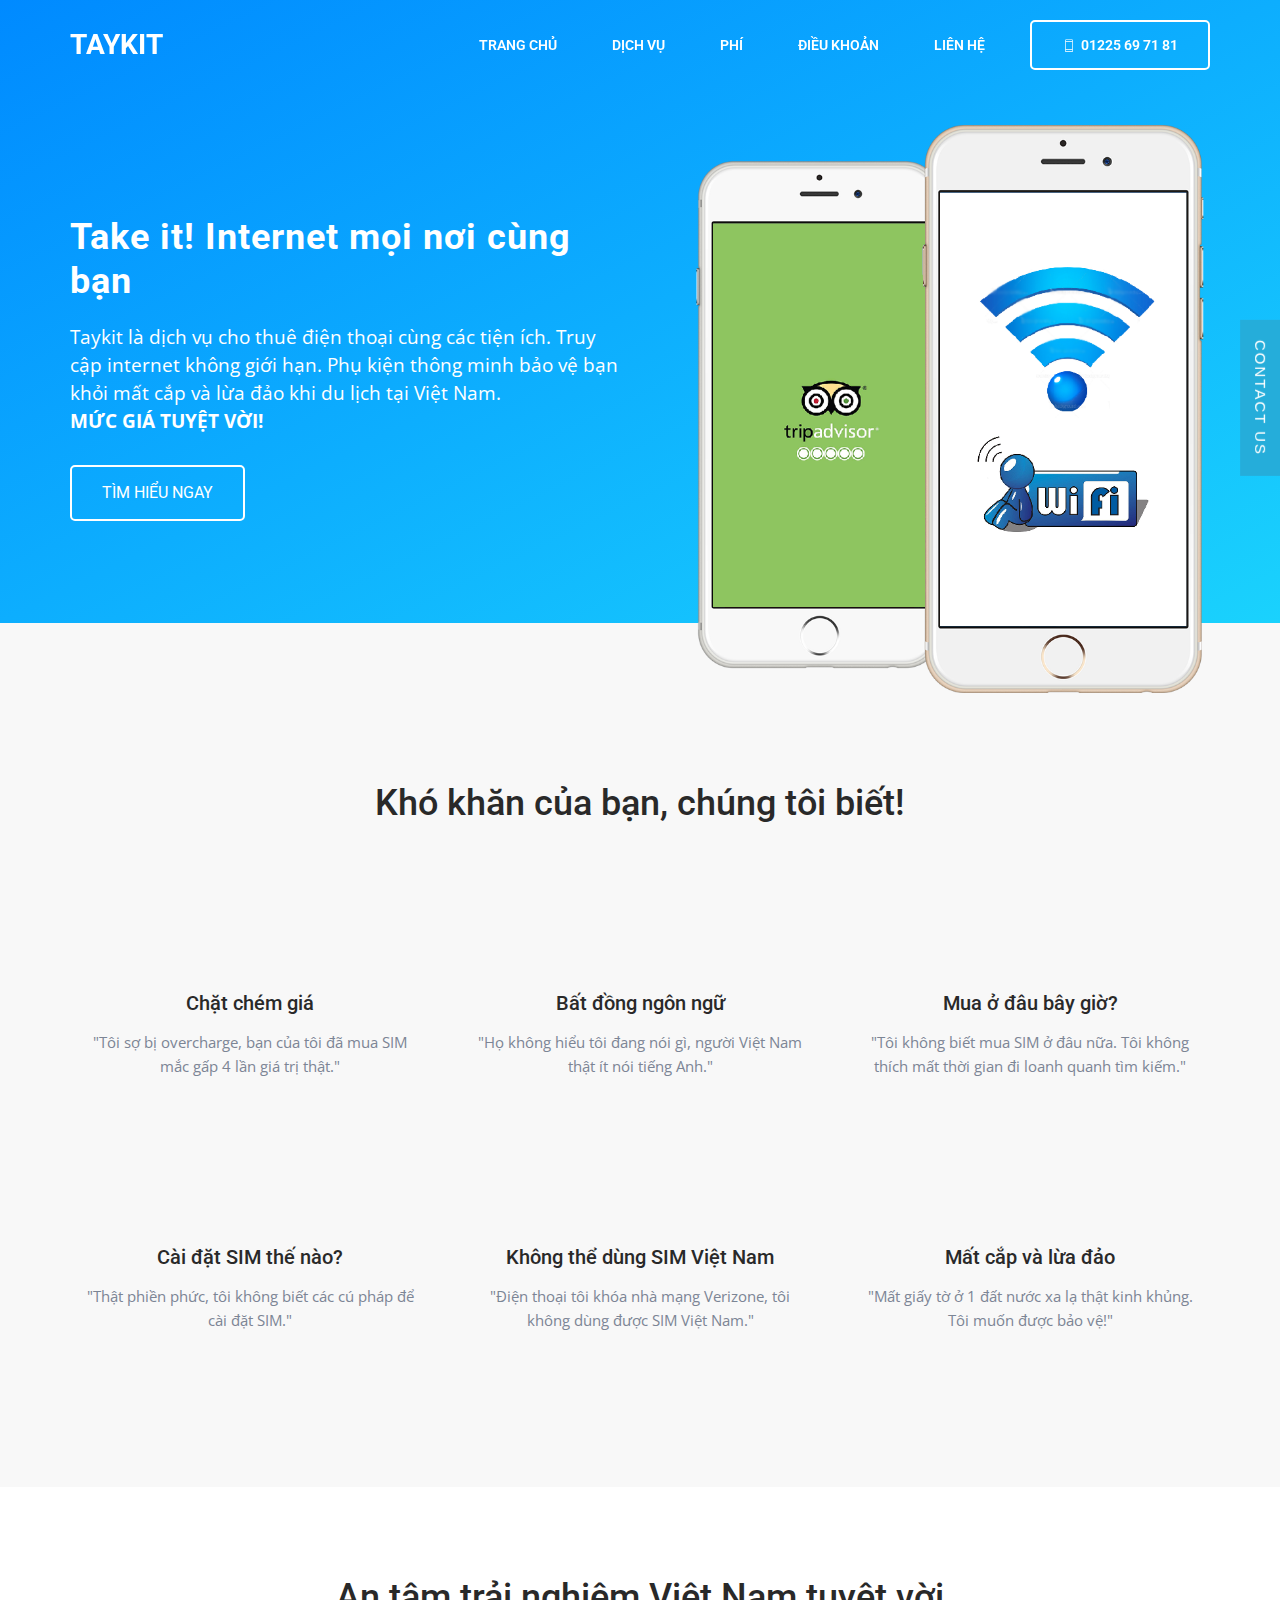
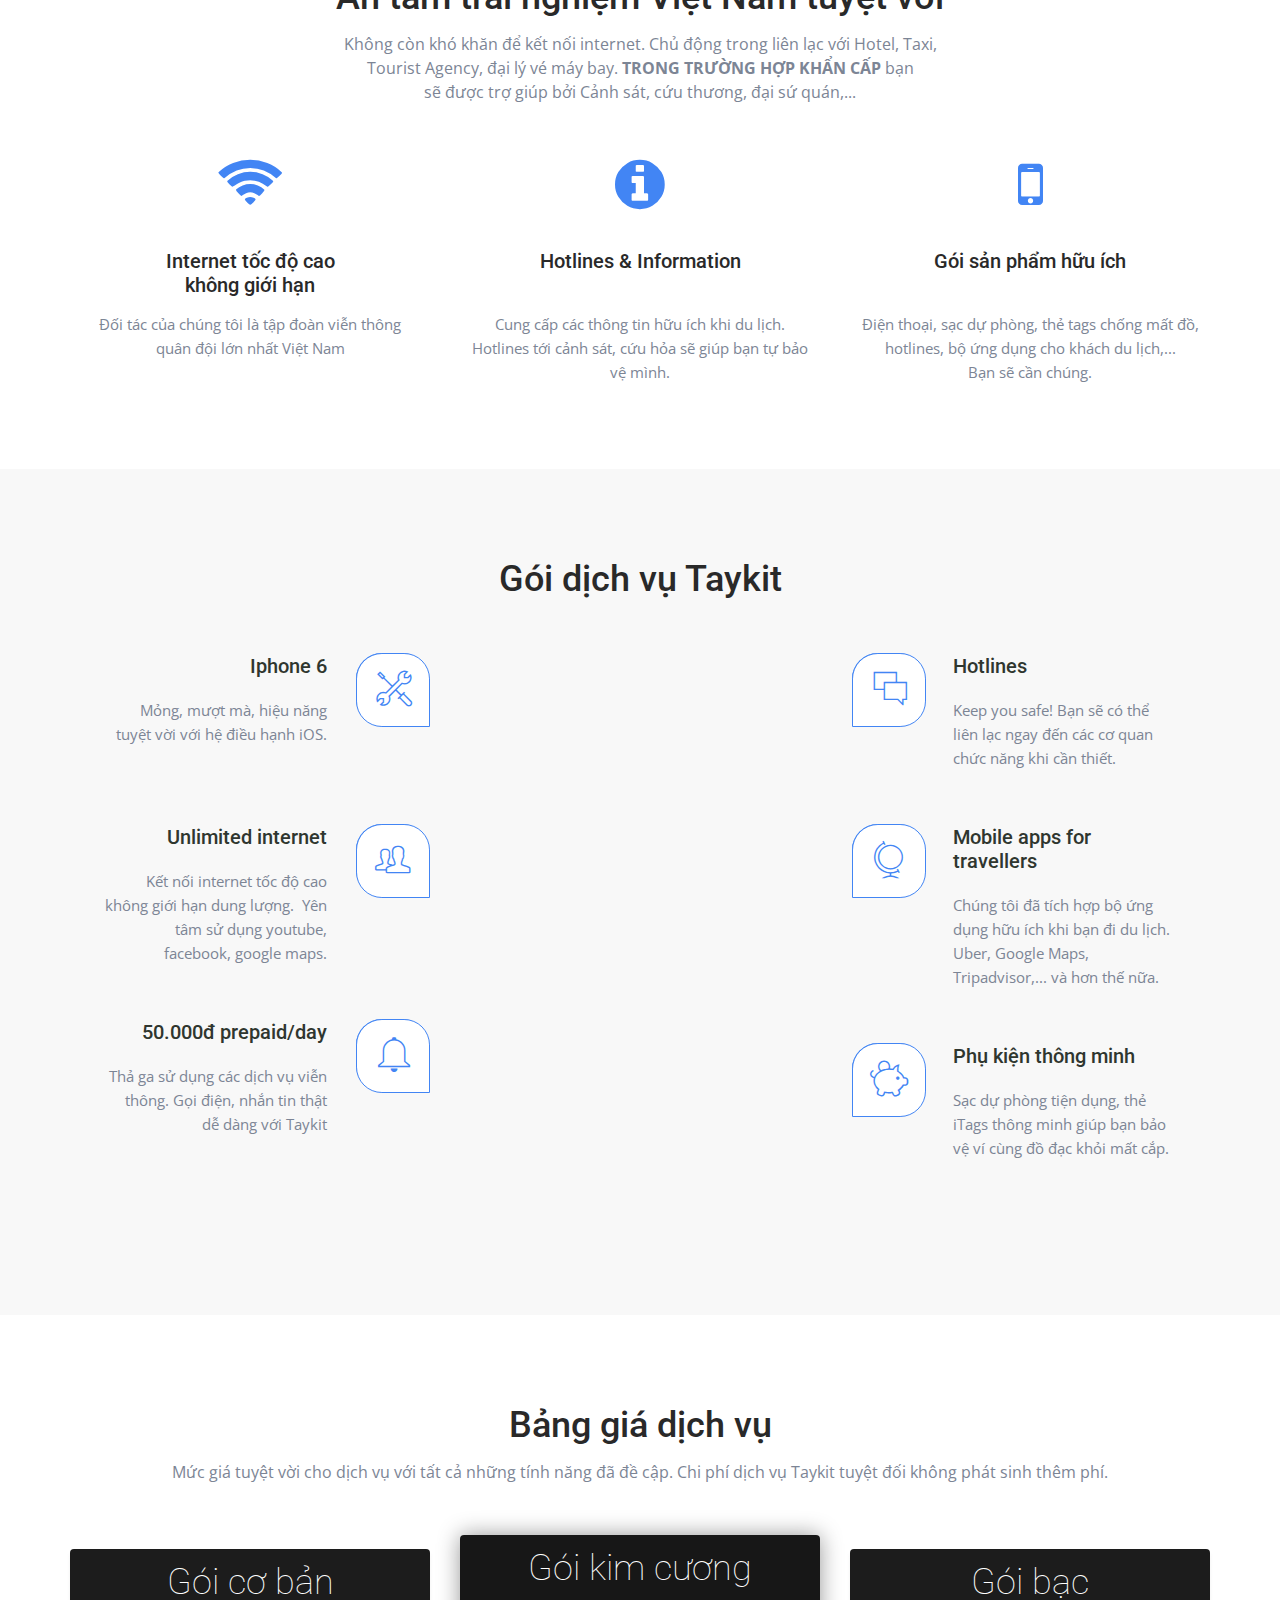
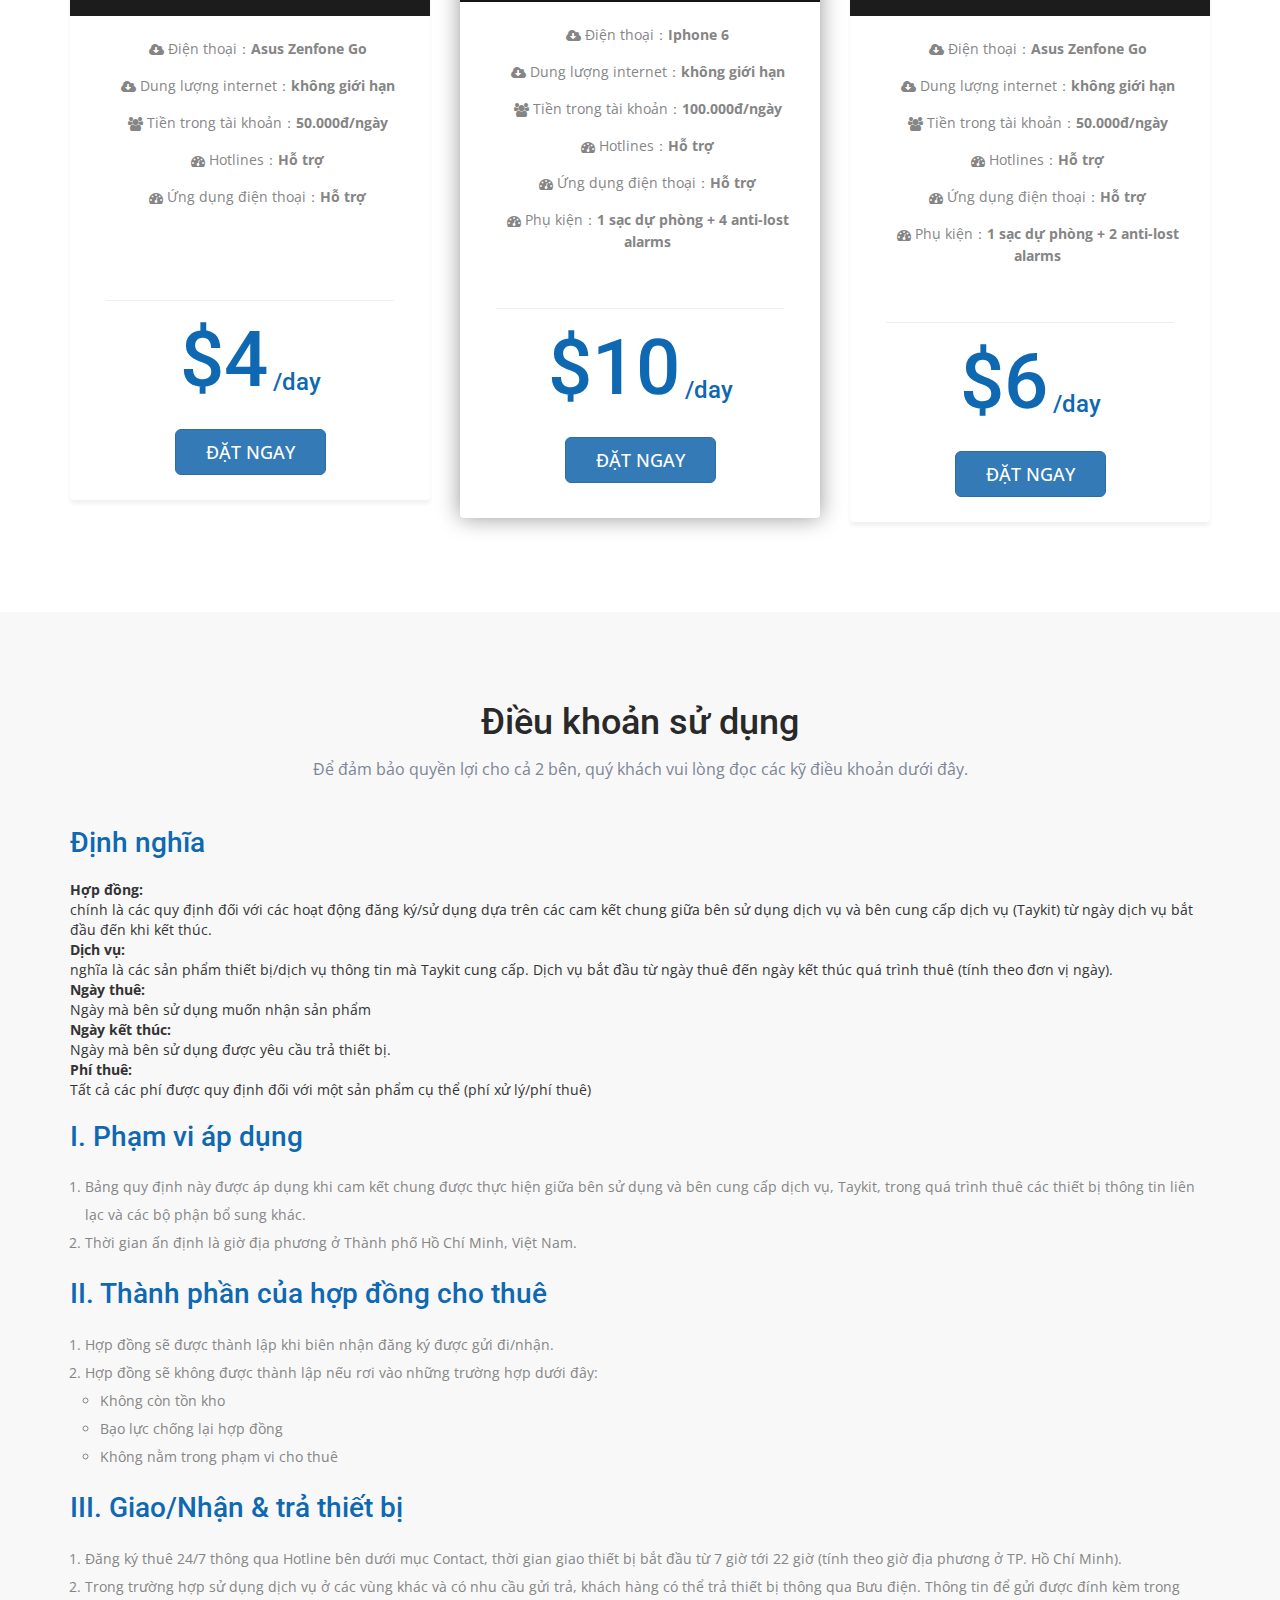
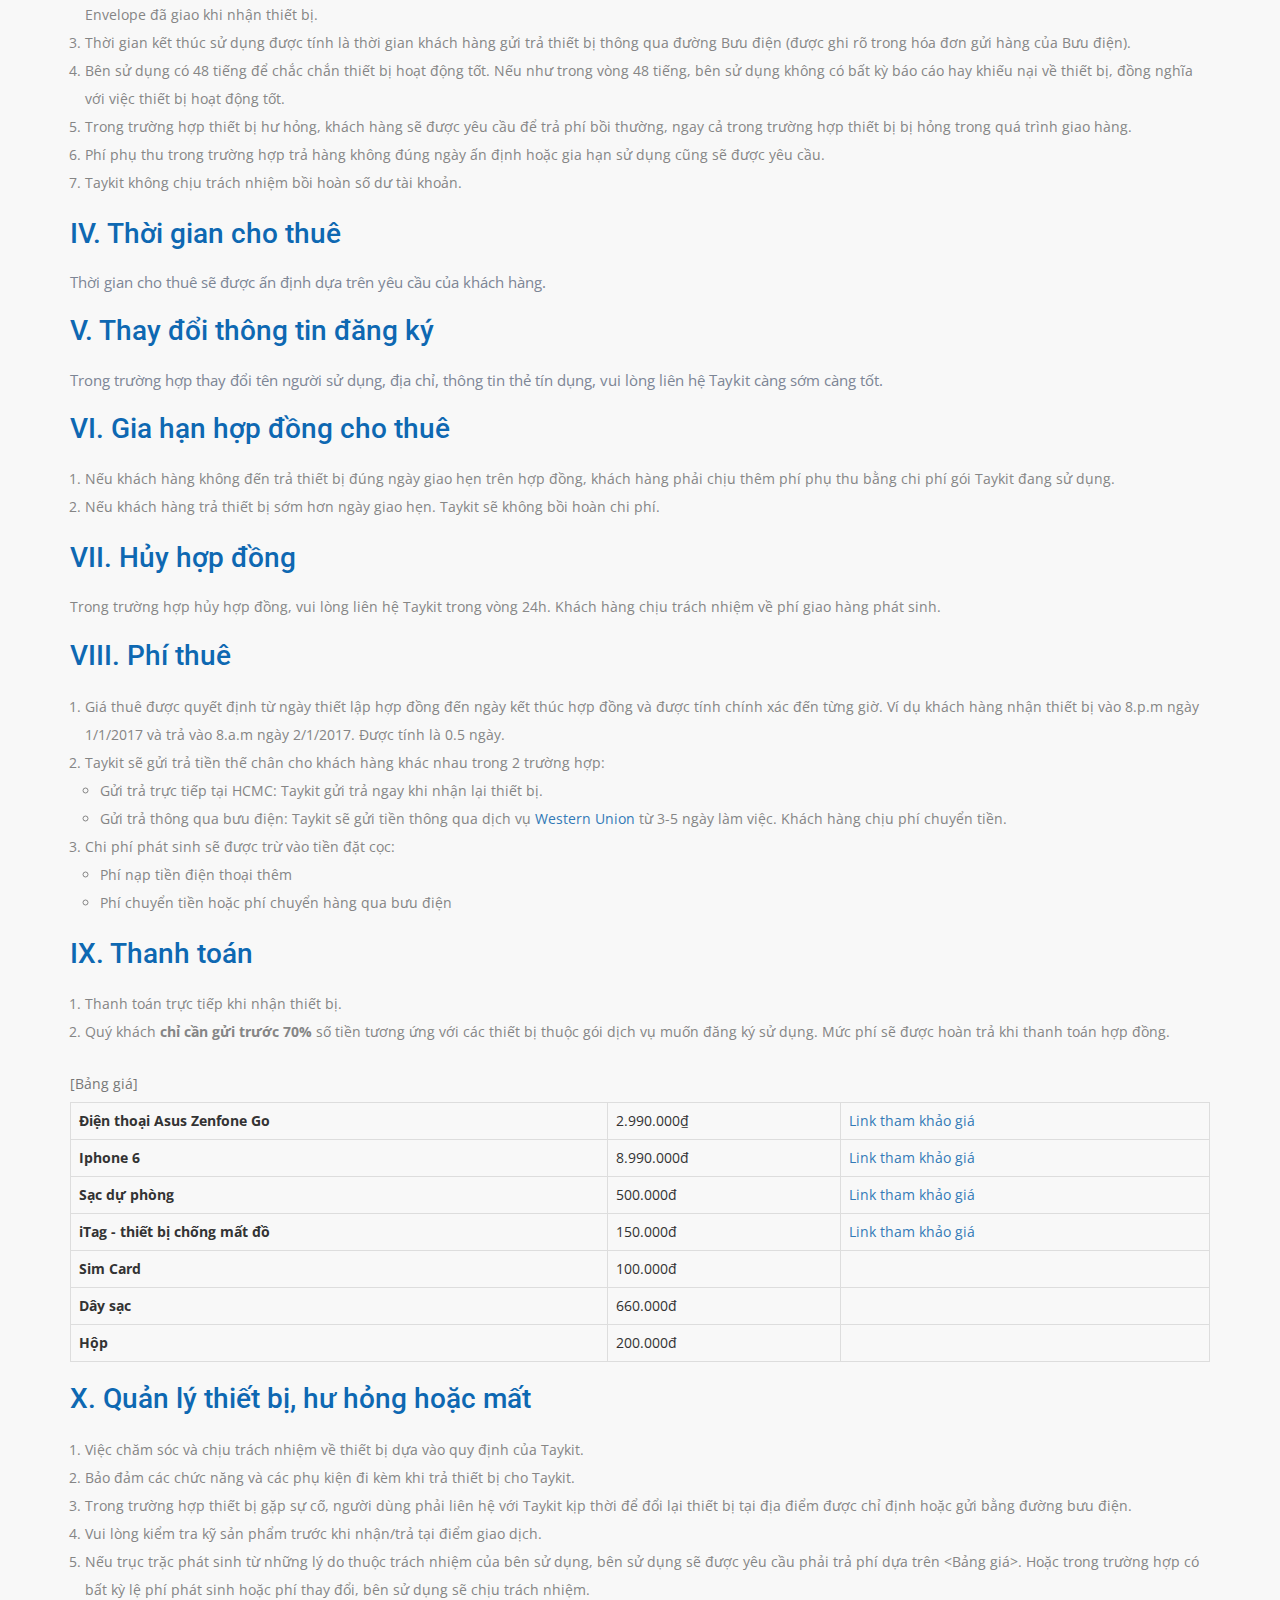
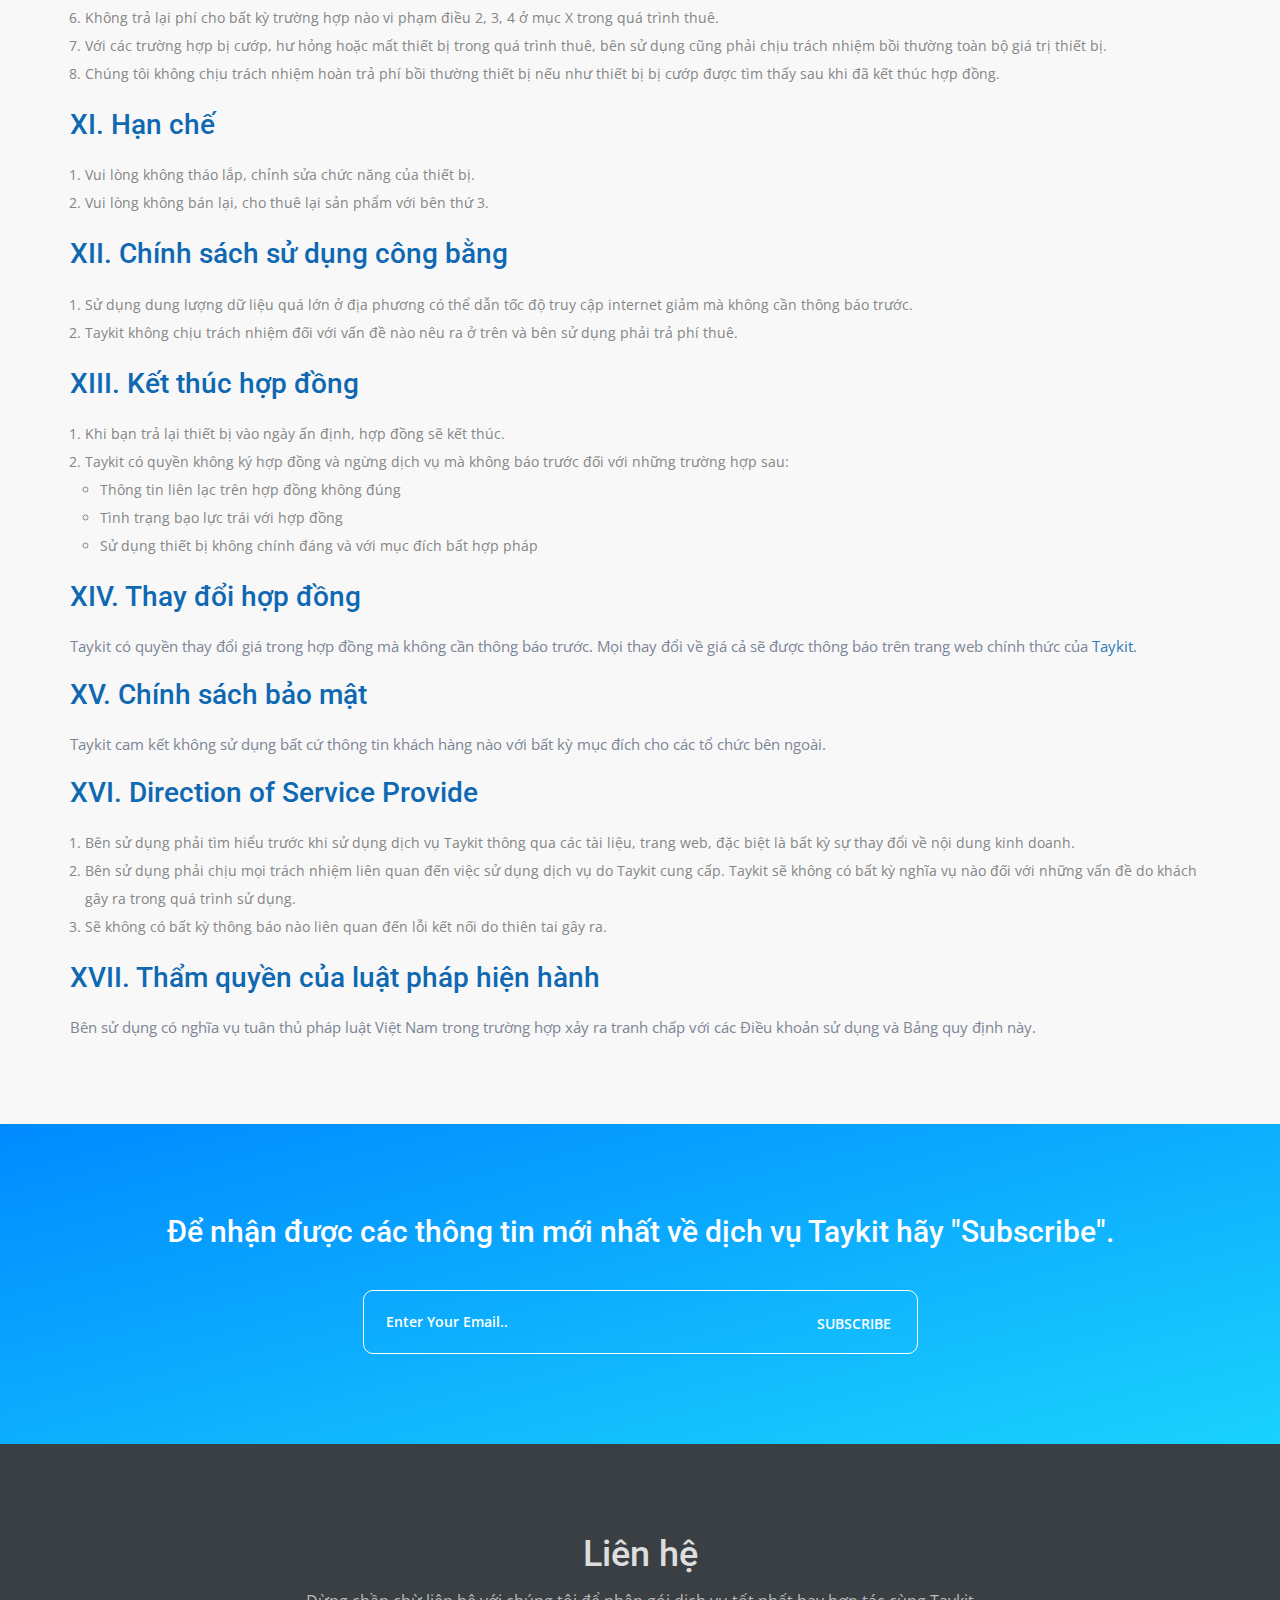
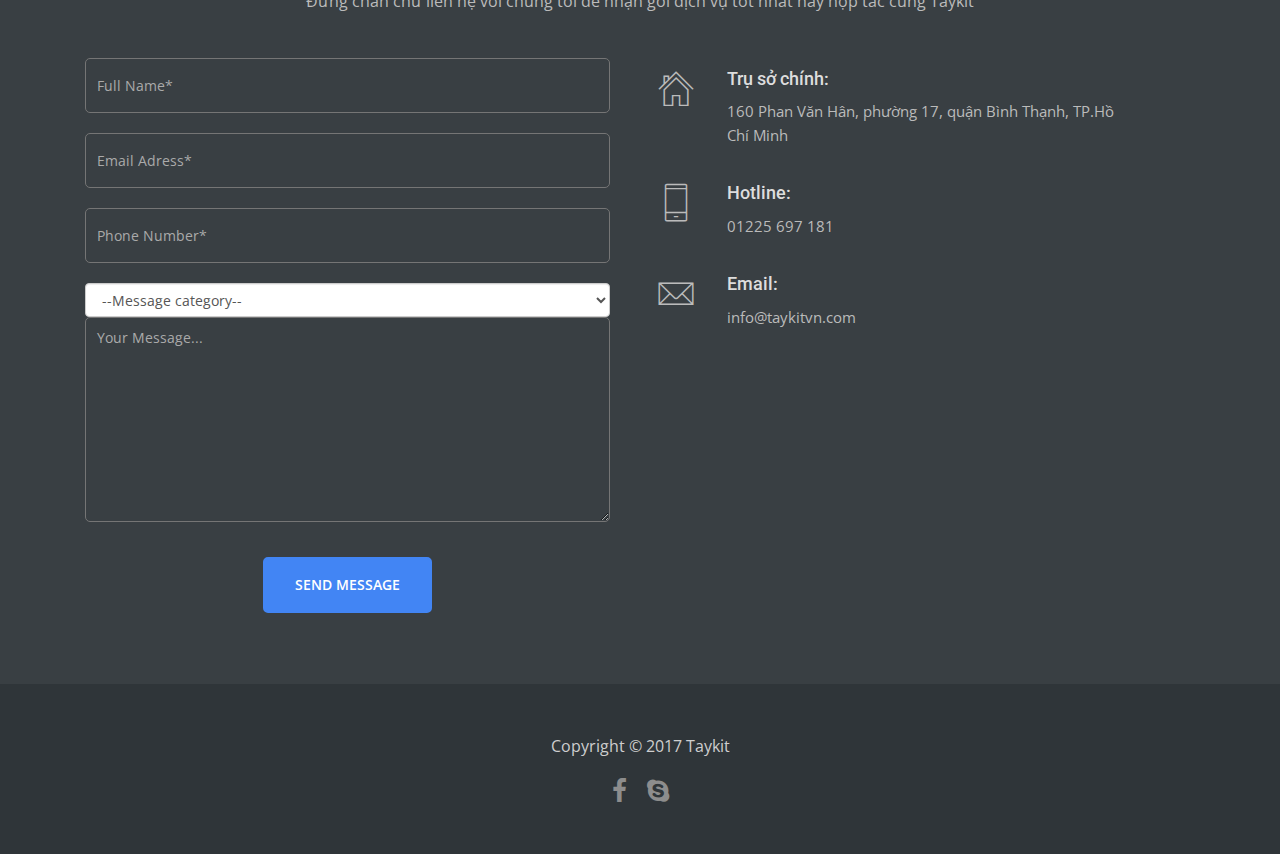
<file: index2.html>
<!DOCTYPE html>
<html lang="zxx">

<head>
    <meta charset="utf-8">
    <meta name="viewport" content="width=device-width, initial-scale=1.0">
    <meta name="keywords" content="">
    <meta name="description" content="">

    <title>Taykit - Internet kit for you</title>
    
    <!-- Loading Bootstrap -->
    <link href="css/bootstrap.css" rel="stylesheet">

    <!-- Loading Template CSS -->
    <link href="css/style.css" rel="stylesheet">
    <link href="css/pricing-tables.css" rel="stylesheet">
    <link href="css/animate.css" rel="stylesheet">
    <link href="css/style-magnific-popup.css" rel="stylesheet">

    <!-- Fonts -->
    <link href="https://fonts.googleapis.com/css?family=Open+Sans:300,300i,400,400i,600,600i,700,700i,800,800i" rel="stylesheet">
    <link href="https://fonts.googleapis.com/css?family=Roboto:100,100i,300,300i,400,400i,500,500i,700,700i,900,900i" rel="stylesheet">

    <!-- Awsome Fonts -->
    <link rel="stylesheet" href="https://cdnjs.cloudflare.com/ajax/libs/font-awesome/4.7.0/css/font-awesome.min.css">
    <link rel="stylesheet" href="css/pe-icon-7-stroke.css">

	<!-- Optional - Adds useful class to manipulate icon font display -->
	<link rel="stylesheet" href="css/helper.css">

	<link rel="stylesheet" href="css/owl.carousel.min.css">
	<link rel="stylesheet" href="css/owl.theme.default.min.css">
	    
    <!-- HTML5 shim, for IE6-8 support of HTML5 elements. All other JS at the end of file. -->
    <!--[if lt IE 9]>
      <script src="js/html5shiv.js"></script>
      <script src="js/respond.min.js"></script>
    <![endif]-->
    
    <!--headerIncludes-->

    <meta property="og:url"           content="http://taykit.innoway.mobi" />
  <meta property="og:type"          content="website" />
  <meta property="og:title"         content="Your Website Title" />
  <meta property="og:description"   content="Your description" />
  <meta property="og:image"         content="http://taykit.innoway.mobi/path/image.jpg" />
    
</head>

<body>

    <!--begin header -->
    <header class="header">

        <!--begin nav -->
        <nav class="navbar navbar-default navbar-fixed-top">
            
            <!--begin container -->
            <div class="container">
        
                <!--begin navbar -->
                <div class="navbar-header">

                    <button data-target="#navbar-collapse-02" data-toggle="collapse" class="navbar-toggle" type="button">
                        <span class="sr-only">Toggle navigation</span>
                        <span class="icon-bar"></span>
                        <span class="icon-bar"></span>
                        <span class="icon-bar"></span>
                    </button>
                        
                    <!--logo -->
                    <a href="index.html" class="navbar-brand" id="logo">Taykit</a>

                </div>
                        
                <div id="navbar-collapse-02" class="collapse navbar-collapse">
                    <ul class="nav navbar-nav navbar-right">			      
                        <li><a href="#home_wrapper">Trang chủ</a></li>
                        <li><a href="#services">Dịch vụ</a></li>
                        <li><a href="#pricing">Phí</a></li>
                        <li><a href="#policy">Điều khoản</a></li>
                        <li><a href="#contact">Liên hệ</a></li>
                        <li><a href="tel:+841225697181"  class="discover-btn"><i class="pe-7s-phone" style="color: #ffffff; margin-right: 5px"></i>01225 69 71 81</a></li>
                    </ul>
                </div>
                <!--end navbar -->
                                    
            </div>
    		<!--end container -->
            
        </nav>
    	<!--end nav -->
        
    </header>
    <!--end header -->

    <!--begin home section -->
    <section class="home-section" id="home_wrapper">

		<!--begin container -->
		<div class="container">

	        <!--begin row -->
	        <div class="row">
	          
	          	<div class="col-md-6 hero-description">

	          		<h1>Take it! Internet mọi nơi cùng bạn</h1>

<p>Taykit là dịch vụ cho thuê điện thoại cùng các tiện ích. Truy cập internet không giới hạn. Phụ kiện thông minh bảo vệ bạn khỏi mất cắp và lừa đảo khi du lịch tại Việt Nam. </br><b>MỨC GIÁ TUYỆT VỜI!</b></p>

	        		<a href="#problem" class="btn-white">TÌM HIỂU NGAY</a>

	          	</div>

	          	<!--begin section_image -->
	            <div class="col-md-6">
	                
	                <img src="images/iphones-hero.png" alt="picture" class="hero-picture width-100">
	                                                       
	            </div>
	            <!--end section_image -->

	        </div>
	        <!--end row -->

		</div>
		<!--end container -->

    </section>
    <!--end home section -->


    <section class="section-lightgrey" id="problem">
    <!--begin section-grey-->
    <div class="section-lightgrey sponsors-padding">
        
        <!--begin container-->
        <div class="container">

            <!--begin row-->
            <div class="row text-center">
        			<h2 class="section-title">Khó khăn của bạn, chúng tôi biết!</h2>
					<!--begin col md 4 -->
					<div class="col-md-4">

						<div class="about-box">
						<img src="images/so1.png" alt="problem 1" class="wow" style="width: 35%"/>
							<h3>Chặt chém giá</h3>
							<p>"Tôi sợ bị overcharge, bạn của tôi đã mua SIM mắc gấp 4 lần giá trị thật."</p>
						</div>

					</div>
					<!--end col md 4 -->				

					
		       	<!--begin col md 4 -->
					<div class="col-md-4">
						<div class="about-box">
						<img src="images/so2.png" alt="problem 2" class="wow" style="width: 35%"/>
							<h3>Bất đồng ngôn ngữ</h3>
							<p>"Họ không hiểu tôi đang nói gì, người Việt Nam thật ít nói tiếng Anh."</p>
							
						</div>

					</div>
					<!--end col md 4 -->				

					
		       
		       		<!--begin col md 4 -->
					<div class="col-md-4">

						<div class="about-box">
						<img src="images/so3.png" alt="problem 3" class="wow" style="width: 35%"/>
							<h3>Mua ở đâu bây giờ?</h3>
							<p>"Tôi không biết mua SIM ở đâu nữa. Tôi không thích mất thời gian đi loanh quanh tìm kiếm."</p>
						</div>
					</div>
					<!--end col md 4 -->				

					
		       
		      	 	<!--begin col md 4 -->
					<div class="col-md-4">
						<div class="about-box">
						<img src="images/so4.png" alt="problem 4" class="wow" style="width: 35%"/>
							<h3>Cài đặt SIM thế nào?</h3>
							<p>"Thật phiền phức, tôi không biết các cú pháp để cài đặt SIM."</p>
						</div>
					</div>
					<!--end col md 4 -->				

					

		      	 	<!--begin col md 4 -->
					<div class="col-md-4">
						<div class="about-box">
						<img src="images/so5.png" alt="problem 5" class="wow" style="width: 35%"/>
							<h3>Không thể dùng SIM Việt Nam</h3>
							<p>"Điện thoại tôi khóa nhà mạng Verizone, tôi không dùng được SIM Việt Nam."</p>
						</div>
					</div>
					<!--end col md 4 -->				


		      	 	<!--begin col md 4 -->
					<div class="col-md-4">
						<div class="about-box">
						<img src="images/so2.png" alt="problem 6" class="wow" style="width: 35%"/>
							<h3>Mất cắp và lừa đảo</h3>
							<p>"Mất giấy tờ ở 1 đất nước xa lạ thật kinh khủng. Tôi muốn được bảo vệ!"</p>
						</div>
					</div>
					<!--end col md 4 -->				

            </div>
            <!--end row-->
            
        </div>
        <!--end container-->
    
    </div> 
    <!--end section-grey-->
    </section>



<section class="section-white" id="about">

		<!--begin container -->
		<div class="container">

	        <!--begin row -->
	        <div class="row">

				<!--begin col md 12 -->
				<div class="col-md-12 text-center">

					<h2 class="section-title">An tâm trải nghiệm Việt Nam tuyệt vời</h2>

					<p class="section-subtitle">Không còn khó khăn để kết nối internet. Chủ động trong liên lạc với Hotel, Taxi,</br>Tourist Agency, đại lý vé máy bay. <b>TRONG TRƯỜNG HỢP KHẨN CẤP</b> bạn</br>sẽ được trợ giúp bởi Cảnh sát, cứu thương, đại sứ quán,...
					</p>
					
				</div>
				<!--end col md 12 -->

				<!--begin col md 4 -->
				<div class="col-md-4">

					<div class="about-box">

						<div class="hi-icon-wrap hi-icon-effect-8">
							<i class="fa fa-wifi hi-icon"></i>
						</div>

						<h3>Internet tốc độ cao</br>không giới hạn</h3>
						<p>Đối tác của chúng tôi là tập đoàn viễn thông quân đội lớn nhất Việt Nam</p>
						
					</div>

				</div>
				<!--end col md 4 -->

				<!--begin col md 4 -->
				<div class="col-md-4">
					<div class="about-box">
						<div class="hi-icon-wrap hi-icon-effect-8">
							<i class="fa fa-info-circle hi-icon"></i>
						</div>

						<h3>Hotlines & Information</br>&nbsp</h3>
						<p>Cung cấp các thông tin hữu ích khi du lịch. Hotlines tới cảnh sát, cứu hỏa sẽ giúp bạn tự bảo vệ mình.</p>
						
					</div>

				</div>
				<!--end col md 4 -->

				<!--begin col md 4 -->
				<div class="col-md-4">

					<div class="about-box">

						<div class="hi-icon-wrap hi-icon-effect-8">
							<i class="fa fa-mobile hi-icon"></i>
						</div>

						<h3>Gói sản phẩm hữu ích</br>&nbsp</h3>
						<p>Điện thoại, sạc dự phòng, thẻ tags chống mất đồ, hotlines, bộ ứng dụng cho khách du lịch,...</br>Bạn sẽ cần chúng.</p>
						
					</div>

				</div>
				<!--end col md 4 -->
	       
	        </div>
	        <!--end row -->

		</div>
		<!--end container -->

    </section>

<!--begin section white with image -->
  	<section class="section-lightgrey" id="services">

	    <!--begin container -->
	    <div class="container">

	        <!--begin row -->
	        <div class="row">
	        
				<!--begin col md 12 -->
				<div class="col-md-12 text-center">
					<h2 class="section-title">Gói dịch vụ Taykit</h2>
				</div>
				<!--end col md 12 -->

		        <!--begin col md 4-->
		        <div class="col-md-4 margin-30">

		        	<div class="feature-wrapper">

		        		<div class="hi-icon-wrap hi-icon-effect-2 hi-icon-effect-2b">
							<i class="hi-icon-left pe-7s-tools lefts"></i>
						</div>

		        		<div class="feature-inner-left">

		        			<h5>Iphone 6</h5>
		        			<p>Mỏng, mượt mà, hiệu năng tuyệt vời với hệ điều hạnh iOS.</br>&nbsp</p>
		        			
		        		</div>
		        	</div>

		        	<div class="feature-wrapper">

		        		<div class="hi-icon-wrap hi-icon-effect-2 hi-icon-effect-2b">
							<i class="hi-icon-left pe-7s-users lefts"></i>
						</div>

		        		<div class="feature-inner-left">

		        			<h5>Unlimited internet</h5>
		        			<p>Kết nối internet tốc độ cao không giới hạn dung lượng. &nbsp;Yên tâm sử dụng youtube, facebook, google maps.</p>
		        			
		        		</div>
		        	</div>

		        	<div class="feature-wrapper">

		        		<div class="hi-icon-wrap hi-icon-effect-2 hi-icon-effect-2b">
							<i class="hi-icon-left pe-7s-bell lefts"></i>
						</div>

		        		<div class="feature-inner-left">

		        			<h5>50.000đ prepaid/day</h5>
		        			<p>Thả ga sử dụng các dịch vụ viễn thông. Gọi điện, nhắn tin thật dễ dàng với Taykit</p>
		        			
		        		</div>
		        	</div>

		        </div>
		        <!--end col md 4 -->

		        <!--begin col md 4-->
		        <div class="col-md-4 margin-30">

		        	<img src="images/iphone-features1.png" alt="featuresapp" class="width-100 wow slideInUp">
		        	
		        </div>
		        <!--end col md 4 -->

		        <!--begin col md 4-->
		        <div class="col-md-4 margin-30">

		        	<div class="feature-wrapper">
		        		<div class="hi-icon-wrap hi-icon-effect-2 hi-icon-effect-2b">
							<i class="hi-icon-right pe-7s-chat rights"></i>
						</div>
		        		<div class="feature-inner-right">
		        			<h5>Hotlines</h5>
		        			<p>Keep you safe! Bạn sẽ có thể liên lạc ngay đến các cơ quan chức năng khi cần thiết.</p>
		        		</div>
		        	</div>

		        	<div class="feature-wrapper">
		        		<div class="hi-icon-wrap hi-icon-effect-2 hi-icon-effect-2b">
							<i class="hi-icon-right pe-7s-world rights"></i>
						</div>
		        		<div class="feature-inner-right">
		        			<h5>Mobile apps for travellers</h5>
		        			<p>Chúng tôi đã tích hợp bộ ứng dụng hữu ích khi bạn đi du lịch. Uber, Google Maps, Tripadvisor,... và hơn thế nữa.</p>
		        		</div>
		        	</div>

		        	<div class="feature-wrapper">
		        		<div class="hi-icon-wrap hi-icon-effect-2 hi-icon-effect-2b">
							<i class="hi-icon-right pe-7s-piggy rights"></i>
						</div>
		        		<div class="feature-inner-right">
		        			<h5>Phụ kiện thông minh</h5>
		        			<p>Sạc dự phòng tiện dụng, thẻ iTags thông minh giúp bạn bảo vệ ví cùng đồ đạc khỏi mất cắp.</p>
		        		</div>
		        	</div>

		        </div>
		        <!--end col md 4 -->
		        
		    </div>
		    <!--end row -->

	    </div>
	    <!--end container -->

  	</section>
  	<!--end section white with image -->

	<!--begin section-white -->
  	<section class="section-white" id="pricing">

	    <!--begin container -->
	    <div class="container">

			<!--begin row -->
			<div class="row">

				<!--begin col md 12 -->
				<div class="col-md-12 text-center padding-bottom-30">

					<h2 class="section-title">Bảng giá dịch vụ</h2>

					<p class="section-subtitle">Mức giá tuyệt vời cho dịch vụ với tất cả những tính năng đã đề cập. Chi phí dịch vụ Taykit tuyệt đối không phát sinh thêm phí.</p>
					
				</div>
				<!--end col md 12 -->

							<div class="col-sm-4 col-md-4">
				<div class="plan">
					<div class="head">
						<h2>Gói cơ bản</h2>
					</div>
					<ul class="item-list">
						<li><i class="fa fa-cloud-download"></i> Điện thoại：<strong>Asus Zenfone Go</strong></li>
						<li><i class="fa fa-cloud-download"></i> Dung lượng internet：<strong>không giới hạn</strong></li>
						<li><i class="fa fa-users"></i> Tiền trong tài khoản：<strong>50.000đ/ngày</strong></li>
						<li><i class="fa fa-tachometer"></i> Hotlines：<strong>Hỗ trợ</strong></li>
						<li><i class="fa fa-tachometer"></i> Ứng dụng điện thoại：<strong>Hỗ trợ</strong></li>
						<li style="visibility: hidden;"><i class="fa fa-tachometer"></i> Ứng dụng điện thoại：<strong>Hỗ trợ</strong></li>
						</ul>
					<div class="price">
											<h3 style="color: #0E68B2">$4<span class="unit">/day</span></h3>
										</div>
					<a href="/vi/vietnam/order" class="btn btn-primary btn-lg" role="button">Đặt ngay</a>				 </div>
			</div>
			<div class="col-sm-4 col-md-4">
				<div class="plan recommended">
					<div class="head">
						<h2>Gói kim cương</h2>
					</div>
					<ul class="item-list">
					<li><i class="fa fa-cloud-download"></i> Điện thoại：<strong>Iphone 6</strong></li>
						<li><i class="fa fa-cloud-download"></i> Dung lượng internet：<strong>không giới hạn</strong></li>
						<li><i class="fa fa-users"></i> Tiền trong tài khoản：<strong>100.000đ/ngày</strong></li>
						<li><i class="fa fa-tachometer"></i> Hotlines：<strong>Hỗ trợ</strong></li>
						<li><i class="fa fa-tachometer"></i> Ứng dụng điện thoại：<strong>Hỗ trợ</strong></li>
						<li><i class="fa fa-tachometer"></i> Phụ kiện：<strong>1 sạc dự phòng + 4 anti-lost alarms</strong></li>
					</ul>
					<div class="price">
											<h3 style="color: #0E68B2">$10<span class="unit">/day</span></h3>
										</div>
					<a href="/vi/vietnam/order" class="btn btn-primary btn-lg" role="button">Đặt ngay</a>				 </div>
			</div>
			<div class="col-sm-4 col-md-4">
				<div class="plan">
					<div class="head">
						<h2>Gói bạc</h2>
					</div>
					<ul class="item-list">
					<li><i class="fa fa-cloud-download"></i> Điện thoại：<strong>Asus Zenfone Go</strong></li>
						<li><i class="fa fa-cloud-download"></i> Dung lượng internet：<strong>không giới hạn</strong></li>
						<li><i class="fa fa-users"></i> Tiền trong tài khoản：<strong>50.000đ/ngày</strong></li>
						<li><i class="fa fa-tachometer"></i> Hotlines：<strong>Hỗ trợ</strong></li>
						<li><i class="fa fa-tachometer"></i> Ứng dụng điện thoại：<strong>Hỗ trợ</strong></li>
						<li><i class="fa fa-tachometer"></i> Phụ kiện：<strong>1 sạc dự phòng + 2 anti-lost alarms</strong></li>
					</ul>
					<div class="price">
											<h3 style="color: #0E68B2">$6<span class="unit">/day</span></h3>
										</div>
					<a href="/vi/vietnam/order" class="btn btn-primary btn-lg" role="button">Đặt ngay</a>				 </div>
			</div>

			</div>
			<!--end row -->

	    </div>
	    <!--end container -->

  	</section>
  	<!--end section-white -->













































	<!--begin section-white -->
  	<section class="section-lightgrey" id="policy" style="padding-left: 10px; padding-right: 10px">

	    <!--begin container -->
	    <div class="container">

			<!--begin row -->
			<div class="row">


				<!--begin col md 12 -->
				<div class="col-md-12 text-center padding-bottom-30">

					<h2 class="section-title">Điều khoản sử dụng</h2>

					<p class="section-subtitle">Để đảm bảo quyền lợi cho cả 2 bên, quý khách vui lòng đọc các kỹ điều khoản dưới đây.</p>
					
				</div>
				<!--end col md 12 -->

<div class="container" style="margin-top:50px;">
<h3 style="color: #0E68B2">Định nghĩa</h3>
<dl>
<dt>Hợp đồng:</dt>
<dd>chính là các quy định đối với các hoạt động đăng ký/sử dụng dựa trên các cam kết chung giữa bên sử dụng dịch vụ và bên cung cấp dịch vụ (Taykit) từ ngày dịch vụ bắt đầu đến khi kết thúc.</dd>
<dt>Dịch vụ:</dt>
<dd>nghĩa là các sản phẩm thiết bị/dịch vụ thông tin mà Taykit&nbsp;cung cấp. Dịch vụ bắt đầu từ ngày thuê đến ngày kết thúc quá trình thuê (tính theo đơn vị ngày).</dd>
<dt>Ngày thuê:</dt>
<dd>Ngày mà bên sử dụng muốn nhận sản phẩm</dd>
<dt>Ngày kết thúc:</dt>
<dd>Ngày mà bên sử dụng được yêu cầu trả thiết bị.</dd>
<dt>Phí thuê:</dt>
<dd>Tất cả các phí được quy định đối với một sản phẩm cụ thể (phí xử lý/phí thuê)</dd>
</dl>
<h3 style="color: #0E68B2">I. Phạm vi áp dụng</h3>
<ol>
<li>Bảng quy định này được áp dụng khi cam kết chung được thực hiện giữa bên sử dụng và bên cung cấp dịch vụ, Taykit, trong quá trình thuê các thiết bị thông tin liên lạc và các bộ phận bổ sung khác.</li>
<li>Thời gian ấn định là giờ địa phương ở Thành phố Hồ Chí Minh, Việt Nam.</li>
</ol>
<h3 style="color: #0E68B2">II. Thành phần của hợp đồng cho thuê</h3>
<ol>
<li>Hợp đồng sẽ được thành lập khi biên nhận đăng ký được gửi đi/nhận.</li>
<li>Hợp đồng sẽ không được thành lập nếu rơi vào những trường hợp dưới đây:
<ul>
<li style="list-style-type: circle;">Không còn tồn kho</li>
<li style="list-style-type: circle;">Bạo lực chống lại hợp đồng</li>
<li style="list-style-type: circle;">Không nằm trong phạm vi cho thuê</li>
</ul>
</li>
</ol>
<h3 style="color: #0E68B2">III. Giao/Nhận &amp; trả thiết bị</h3>
<ol>
<li>Đăng ký thuê 24/7 thông qua Hotline bên dưới mục Contact, thời gian giao thiết bị bắt đầu từ 7 giờ tới 22 giờ (tính theo giờ địa phương ở TP. Hồ Chí Minh).</li>
<li>Trong trường hợp sử dụng dịch vụ ở các vùng khác và có nhu cầu gửi trả, khách hàng có thể trả thiết bị thông qua Bưu điện. Thông tin để gửi được đính kèm trong Envelope đã giao khi nhận thiết bị.</li>
<li>Thời gian kết thúc sử dụng được tính là thời gian khách hàng gửi trả thiết bị thông qua đường Bưu điện (được ghi rõ trong hóa đơn gửi hàng của Bưu điện).</li>
<li>Bên sử dụng có 48 tiếng để chắc chắn thiết bị hoạt động tốt. Nếu như trong vòng 48 tiếng, bên sử dụng không có bất kỳ báo cáo hay khiếu nại về thiết bị, đồng nghĩa với việc thiết bị hoạt động tốt.</li>
<li>Trong trường hợp thiết bị hư hỏng, khách hàng sẽ được yêu cầu để trả phí bồi thường, ngay cả trong trường hợp thiết bị bị hỏng trong quá trình giao hàng.</li>
<li>Phí phụ thu trong trường hợp trả hàng không đúng ngày ấn định hoặc gia hạn sử dụng cũng sẽ được yêu cầu.</li>
<li>Taykit&nbsp;không chịu trách nhiệm bồi hoàn số dư tài khoản.</li>
</ol>
<h3 style="color: #0E68B2">IV. Thời gian cho thuê</h3>
<p>Thời gian cho thuê sẽ được ấn định dựa trên yêu cầu của khách hàng.</p>
<h3 style="color: #0E68B2">V. Thay đổi thông tin đăng ký</h3>
<p>Trong trường hợp thay đổi tên người sử dụng, địa chỉ, thông tin thẻ tín dụng, vui lòng liên hệ Taykit&nbsp;càng sớm càng tốt.</p>
<h3 style="color: #0E68B2">VI. Gia hạn hợp đồng cho thuê</h3>
<ol>
<li>Nếu khách hàng không đến trả thiết bị đúng ngày giao hẹn trên hợp đồng, khách hàng phải chịu thêm phí phụ thu bằng chi phí gói Taykit đang sử dụng.</li>
<li>Nếu khách hàng trả thiết bị sớm hơn ngày giao hẹn. Taykit sẽ không bồi hoàn chi phí.</li>
</ol>
<h3 style="color: #0E68B2">VII. Hủy hợp đồng</h3>
<ol>
Trong trường hợp hủy hợp đồng, vui lòng liên hệ Taykit&nbsp;trong vòng 24h. Khách hàng chịu trách nhiệm về phí giao hàng phát sinh.
</ol>
<h3 style="color: #0E68B2">VIII. Phí thuê</h3>
<ol>
<li>Giá thuê được quyết định từ ngày thiết lập hợp đồng đến ngày kết thúc hợp đồng và được tính chính xác đến từng giờ. Ví dụ khách hàng nhận thiết bị vào 8.p.m ngày 1/1/2017 và trả vào 8.a.m ngày 2/1/2017. Được tính là 0.5 ngày.</li>
<li>Taykit sẽ gửi trả tiền thế chân cho khách hàng khác nhau trong 2 trường hợp:
<ul>
<li style="list-style-type: circle">Gửi trả trực tiếp tại HCMC: Taykit gửi trả ngay khi nhận lại thiết bị.</li>
<li style="list-style-type: circle">Gửi trả thông qua bưu điện: Taykit sẽ gửi tiền thông qua dịch vụ <a href="https://www.westernunion.com/us/en/home.html">Western Union</a> từ 3-5 ngày làm việc. Khách hàng chịu phí chuyển tiền.</li>
</ul>
<li>Chi phí phát sinh sẽ được trừ vào tiền đặt cọc:
<ul>
<li style="list-style-type: circle">Phí nạp tiền điện thoại thêm</li>
<li style="list-style-type: circle">Phí chuyển tiền hoặc phí chuyển hàng qua bưu điện</li>
</ul>
</li>
</ol>
<h3 style="color: #0E68B2">IX. Thanh toán</h3>
<ol>
<li>Thanh toán trực tiếp khi nhận thiết bị.</li>
<li>Quý khách <b>chỉ cần gửi trước 70%</b> số tiền tương ứng với các thiết bị thuộc gói dịch vụ muốn đăng ký sử dụng. Mức phí sẽ được hoàn trả khi thanh toán hợp đồng.</li>
</ol>
<table class="table table-bordered"><caption>[Bảng giá]</caption>
<tbody>
<tr><th>Điện thoại Asus Zenfone Go</th>
<td>2.990.000₫</td>
<td><a href="https://www.thegioididong.com/dtdd/asus-zenfone-go-zc500tg">Link tham khảo giá</a></td>
</tr>
<tr><th>Iphone 6</th>
<td>8.990.000đ</td>
<td><a href="https://www.thegioididong.com/dtdd/iphone-6-32gb-gold">Link tham khảo giá</a></td>
</tr>
<tr><th>Sạc dự phòng</th>
<td>500.000đ</td>
<td><a href="https://www.thegioididong.com/sac-dtdd/pin-sac-du-phong-polymer-10000-mah-esaver-pj-jp82">Link tham khảo giá</a></td>
</tr>
<tr><th>iTag - thiết bị chống mất đồ</th>
<td>150.000đ</td>
<td><a href="http://www.lazada.vn/thiet-bi-dinh-vi-onex-smart-itag-bluetooth-40-den-1348454.html?offer_id=271&affiliate_id=4799&offer_name=VN+Data-feed_0&affiliate_name=VN+-+Websosanh.vn&transaction_id=1023f9643cbeb43a381b97040f3a1d&aff_source=&key=thiet-bi-dinh-vi-onex-smart-itag-bluetooth-40-Den-1348454.html">Link tham khảo giá</a></td>
</tr>
<tr><th>Sim Card</th>
<td>100.000đ</td>
<td></td>
</tr>
<tr><th>Dây sạc</th>
<td>660.000đ</td>
<td></td>
</tr>
<tr><th>Hộp</th>
<td>200.000đ</td>
<td></td>
</tr>
</tr>
</tbody>
</table>
<h3 style="color: #0E68B2">X. Quản lý thiết bị, hư hỏng hoặc mất</h3>
<ol>
<li>Việc chăm sóc và chịu trách nhiệm về thiết bị dựa vào quy định của Taykit.</li>
<li>Bảo đảm các chức năng và các phụ kiện đi kèm khi trả thiết bị cho Taykit.</li>
<li>Trong trường hợp thiết bị gặp sự cố, người dùng phải liên hệ với Taykit&nbsp;kịp thời để đổi lại thiết bị tại địa điểm được chỉ định hoặc gửi bằng đường bưu điện.</li>
<li>Vui lòng kiểm tra kỹ sản phẩm trước khi nhận/trả tại điểm giao dịch.</li>
<li>Nếu trục trặc phát sinh từ những lý do thuộc trách nhiệm của bên sử dụng, bên sử dụng sẽ được yêu cầu phải trả phí dựa trên &lt;Bảng giá&gt;. Hoặc trong trường hợp có bất kỳ lệ phí phát sinh hoặc phí thay đổi, bên sử dụng sẽ chịu trách nhiệm.</li>
<li>Không trả lại phí cho bất kỳ trường hợp nào vi phạm điều 2, 3, 4 ở mục X trong quá trình thuê.</li>
<li>Với các trường hợp bị cướp, hư hỏng hoặc mất thiết bị trong quá trình thuê, bên sử dụng cũng phải chịu trách nhiệm bồi thường toàn bộ giá trị thiết bị.</li>
<li>Chúng tôi không chịu trách nhiệm hoàn trả phí bồi thường thiết bị nếu như thiết bị bị cướp được tìm thấy sau khi đã kết thúc hợp đồng.</li>
</ol>
<h3 style="color: #0E68B2">XI. Hạn chế</h3>
<ol>
<li>Vui lòng không tháo lắp, chỉnh sửa chức năng của thiết bị.</li>
<li>Vui lòng không bán lại, cho thuê lại sản phẩm với bên thứ 3.</li>
</ol>
<h3 style="color: #0E68B2">XII. Chính sách sử dụng công bằng</h3>
<ol>
<li>Sử dụng dung lượng dữ liệu quá lớn ở địa phương có thể dẫn tốc độ truy cập internet giảm mà không cần thông báo trước.</li>
<li>Taykit&nbsp;không chịu trách nhiệm đối với vấn đề nào nêu ra ở trên và bên sử dụng phải trả phí thuê.</li>
</ol>
<h3 style="color: #0E68B2">XIII. Kết thúc hợp đồng</h3>
<ol>
<li>Khi bạn trả lại thiết bị vào ngày ấn định, hợp đồng sẽ kết thúc.</li>
<li>Taykit có quyền không ký hợp đồng và ngừng dịch vụ mà không báo trước đối với những trường hợp sau:
<ol>
<li style="list-style-type: circle">Thông tin liên lạc trên hợp đồng không đúng</li>
<li style="list-style-type: circle">Tình trạng bạo lực trái với hợp đồng</li>
<li style="list-style-type: circle">Sử dụng thiết bị không chính đáng và với mục đích bất hợp pháp</li>
</ol>
</li>
</ol>
<h3 style="color: #0E68B2">XIV. Thay đổi hợp đồng</h3>
<p>Taykit&nbsp;có quyền thay đổi giá trong hợp đồng mà không cần thông báo trước. Mọi thay đổi về giá cả sẽ được thông báo trên trang web chính thức của <a href="http://taykitvn.com/">Taykit</a>.</p>
<h3 style="color: #0E68B2">XV. Chính sách bảo mật</h3>
<p>Taykit&nbsp;cam kết không sử dụng bất cứ thông tin khách hàng nào với bất kỳ mục đích cho các tổ chức bên ngoài.</p>
<h3 style="color: #0E68B2">XVI. Direction of Service Provide</h3>
<ol>
<li>Bên sử dụng phải tìm hiểu trước khi sử dụng dịch vụ Taykit&nbsp;thông qua các tài liệu, trang web, đặc biệt là bất kỳ sự thay đổi về nội dung kinh doanh.</li>
<li>Bên sử dụng phải chịu mọi trách nhiệm liên quan đến việc sử dụng dịch vụ do Taykit&nbsp;cung cấp. Taykit&nbsp;sẽ không có bất kỳ nghĩa vụ nào đối với những vấn đề do khách gây ra trong quá trình sử dụng.</li>
<li>Sẽ không có bất kỳ thông báo nào liên quan đến lỗi kết nối do thiên tai gây ra.</li>
</ol>
<h3 style="color: #0E68B2">XVII. Thẩm quyền của luật pháp hiện hành</h3>
<p>Bên sử dụng có nghĩa vụ tuân thủ pháp luật Việt Nam trong trường hợp xảy ra tranh chấp với các Điều khoản sử dụng và Bảng quy định này.</p>
</div>








</div>
</div>
</section>











































<!--begin section gradient - newsletter -->
  	<section class="section-gradient">

	    <!--begin container -->
	    <div class="container">

	      	<!--begin row -->
	      	<div class="row">

		        <!--begin col md 12 -->
		        <div class="col-md-12 text-center">
		            
		            <!--begin newsletter-form -->
		    		<h3 class="newsletter-title">Để nhận được các thông tin mới nhất về dịch vụ Taykit hãy "Subscribe".</h3>

		        </div>
		        <!--end col md 12 -->

		        <!--begin col md 6-->
		        <div class="col-md-6 col-md-offset-3 newsletter_box">

		            <!--begin success_box -->
		            <p class="newsletter_success_box" style="display:none;">We received your message and you'll hear from us soon. Thank You!</p>
		            <!--end success_box -->
		            
		    		<form id="newsletter-form" class="newsletter_form" action="php/newsletter.php" method="post">
		    			<input type="email" name="nf_email" placeholder="Enter Your Email.." class="newsletter-input">
		    			<input type="submit" value="SUBSCRIBE" class="btn-newsletter">
		    		</form>
		    		<!--end newsletter-form -->

		        </div>
		        <!--end col md 8 -->

	      	</div>
	      	<!--end row -->

	    </div>
	    <!--end container -->

  	</section>
  	<!--end section gradient newsletter -->
  	<!--begin contact -->
   <!--begin contact -->
    <section class="section-dark" id="contact">
        
        <!--begin container-->
        <div class="container">
    
            <!--begin row-->
            <div class="row">
            
                <!--begin col md 10 -->
				<div class="col-md-10 col-md-offset-1 text-center margin-bottom-30">

					<h2 class="section-title grey">Liên hệ</h2>

					<p class="section-subtitle grey">Đừng chần chừ liên hệ với chúng tôi để nhận gói dịch vụ tốt nhất hay hợp tác cùng Taykit </p>
					
				</div>
				<!--end col md 10 -->

            </div>
            <!--end row-->
            
            <!--begin row-->
            <div class="row margin-20">
        
        <div class="col-md-6 col-sm-6">
				
                <!--begin success message -->
                <p class="contact_success_box" style="display:none;">We received your message and you'll hear from us soon. Thank You!</p>
                <!--end success message -->
                
                <!--begin contact form -->
                <form id="contact-form" class="contact" action="php/contact.php" method="post">
                    
                    <!--begin col-md-6-->
                    <div class="col-md-12">
                        <input class="contact-input white-input" required="" name="contact_names" placeholder="Full Name*" type="text">
                        <input class="contact-input white-input" required="" name="contact_email" placeholder="Email Adress*" type="email">
                        <input class="contact-input white-input" required="" name="contact_phone" placeholder="Phone Number*" type="text">
                        <select name="data[Apply][cc_type]" class="form-control" id="ApplyCcType">
<option value="">--Message category--</option>
<option value="1">Contract cancellation</option>
<option value="2">Alteration of registration infomation</option>
<option value="9">Other</option>
</select>
                    </div>
                    <!--end col-md-6-->
                    
                    <!--begin col-md-6-->
                    <div class="col-md-12">
                        <textarea class="contact-commnent white-input" rows="2" cols="20" name="contact_message" placeholder="Your Message..."></textarea>
                    </div>
                    <!--end col-md-6-->
                    
                    <!--begin col-md-12-->
                    <div class="col-md-12">
                    	<input value="Send Message" id="submit-button" class="contact-submit" type="submit">
                    </div>
                    <!--end col-md-12-->
                    
                </form>
                <!--end contact form -->
            </div>
            <div class="col-md-6 col-sm-6">
           		<div class="feature-box">

		        		<i class="pe-7s-home" style="color: #bbb"></i>

		        		<div class="feature-inner">

		        			<h4 style="color:#ddd">Trụ sở chính:</h4>
		        			<p style="color:#bbb">160 Phan Văn Hân, phường 17, quận Bình Thạnh, TP.Hồ Chí Minh</p>
		        			
		        		</div>
		        	</div>

			

				<div class="feature-box">

		        		<i class="pe-7s-phone" style="color: #bbb"></i>

		        		<div class="feature-inner">

		        			<h4 style="color:#ddd">Hotline:</h4>
		        			<p style="color:#bbb">01225 697 181</p>
		        			
		        		</div>
		        	</div>

			

				<div class="feature-box">

		        		<i class="pe-7s-mail" style="color: #bbb"></i>

		        		<div class="feature-inner">

		        			<h4 style="color:#ddd">Email:</h4>
		        			<p style="color:#bbb">info@taykitvn.com</p>
		        			
		        		</div>
		        	</div>

		
            </div>
            <!--end row-->
            
      </div>
      <!--end container-->
            
    </section>
    <!--end contact-->
    
    <!--begin footer -->
    <div class="footer">
            
        <!--begin container -->
        <div class="container">
        
            <!--begin row -->
            <div class="row">
            
                <!--begin col-md-12 -->
                <div class="col-md-12 text-center">
                    
                    <!--begin copyright -->
                    <div class="copyright">
 

                        <p>Copyright © 2017 Taykit</a></p>
                        
                    </div>
                    <!--end copyright -->
                                                    
                    <!--begin footer_social -->
                    <ul class="footer_social">
                       
                        <li>
                            <a href="https://www.facebook.com/Taykit-295519664204211/" target="_blank">
                                <i class="fa fa-facebook"></i>
                            </a>
                        </li>
                        <li>
                            <a href="skype:01225697181?call">
                                <i class="fa fa-skype"></i>
                            </a>
                        </li>
                    </ul>
                    <!--end footer_social -->
                    
                </div>
                <!--end col-md-6 -->
                
            </div>
            <!--end row -->
            
        </div>
        <!--end container -->
                
    </div>
    <!--end footer -->


<div class="contactUs-float" >


  <a class="lgscreen" href="tel:01225697181" alt="contact us for your next web job">Contact Us</a>

</div>

<div class="message-float" >
<script>
      window.fbAsyncInit = function() {
        FB.init({
          appId: '1518913618141029',
          xfbml: true,
          version: 'v2.6'
        });
      };

      (function(d, s, id){
         var js, fjs = d.getElementsByTagName(s)[0];
         if (d.getElementById(id)) {return;}
         js = d.createElement(s); js.id = id;
         js.src = "//connect.facebook.net/en_US/sdk.js";
         fjs.parentNode.insertBefore(js, fjs);
       }(document, 'script', 'facebook-jssdk'));
    </script>

   
 
      <div class="fb-messengermessageus lgscreen" 
        messenger_app_id='1518913618141029'
        page_id='295519664204211'
        color="blue"
        size="xlarge">
      </div>
</div>

<!-- Load JS here for greater good =============================-->
<script src="js/jquery-1.11.3.min.js"></script>
<script src="js/bootstrap.js"></script>
<script src="js/owl.carousel.min.js"></script>
<script src="js/jquery.scrollTo-min.js"></script>
<script src="js/jquery.magnific-popup.min.js"></script>
<script src="js/jquery.nav.js"></script>
<script src="js/wow.js"></script>
<script src="js/plugins.js"></script>
<script src="js/custom.js"></script>


<script>
// Popup window code
  window.fbAsyncInit = function() {
    FB.init({
      appId      : '1518913618141029',
      xfbml      : true,
      version    : 'v2.9'
    });
    FB.AppEvents.logPageView();
  };

  (function(d, s, id){
     var js, fjs = d.getElementsByTagName(s)[0];
     if (d.getElementById(id)) {return;}
     js = d.createElement(s); js.id = id;
     js.src = "//connect.facebook.net/en_US/sdk.js";
     fjs.parentNode.insertBefore(js, fjs);
   }(document, 'script', 'facebook-jssdk'));
</script>


</body>
</html>
</file>
<file: css/style.css>
/*
Template Name: FOCUS
Author URI: 
Author Name: Ioana
Version: 1.0
*/

/* --- TABLE OF CONTENT

01. GENERAL LAYOUT
02. MENU - NAV
03. HOME
04. ABOUT
05. SERVICES/FEATURES
06. TEAM
07. PRICING
08. CONTACT
09. FOOTER
10. OTHER ELEMENTS
		1. NEWSLETTER
		2. TESTIMONIALS
		3. PARTNERS
		4. DOWNLOAD BUTTONS
		5. GALLERY
		6. ICON EFFECTS
		7. ACCORDION
		8. SPONSORS
		9. VIDEO
		10. MEDIA QUERIES

--- */

/* ========================================================== */
/* 			               01. GENERAL LAYOUT                 */
/* ========================================================== */
li {
    display: list-item;
    list-style-type: decimal;
    text-align: -webkit-match-parent;
    margin-left: 15px;
}
.black_overlay {
  display: none;
  position: absolute;
  top: 0%;
  left: 0%;
  width: 100%;
  height: 100%;
  background-color: black;
  z-index: 1001;
  -moz-opacity: 0.8;
  opacity: .80;
  filter: alpha(opacity=80);
}
.white_content {
  display: none;
  position: absolute;
  top: 25%;
  left: 25%;
  width: 50%;
  height: 50%;
  padding: 16px;
  border: 16px solid orange;
  background-color: white;
  z-index: 1002;
  overflow: auto;
}
ul, ol { 
	list-style: none; 
	list-style-image: none; 
	margin: 0; 
	padding: 0;
	color:#858585;
	font-size: 14px;
	line-height:24px;
	margin-bottom:20px;
}
	
ul li, ol li{
	font-size: 14px;
	line-height: 28px;
}

ul li i{
	vertical-align: middle;
}

p {
	font-size: 15px;
	line-height: 24px;
	font-weight: 400;
	color: #7c8595;
	margin-bottom:15px;
}

a,
a:hover,
a:focus {
	text-decoration: none;
	outline: 0;
}

h1,
h2,
h3,
h4,
h5,
h6 {
  font-family: 'Roboto', sans-serif;
  line-height: 1.2;
  margin-bottom:20px;
  color: #2F362F;
}

h1 {
	font-size: 42px;
}

h2 {
	font-size: 36px;
}

h3 {
	font-size: 28px;
}

h4 {
	font-size: 24px;
}

h5 {
	font-size: 20px;
}

h6 {
	font-size: 18px;
}

h2.section-title{
	font-size: 36px;
    line-height: 40px;
    color: #292929;
    margin-bottom: 15px;
}

h2.section-title.grey{
	color:#ddd;
}

h2.section-title.white{
	color:#ffffff;
}

p.section-subtitle{
	font-size:16px;
}

p.section-subtitle.grey{
	color:#bbb;
}

p.section-subtitle.white{
	color:#ffffff;
}

h3.medium-title {
	font-size: 32px;
	margin-top:10px;
}

ul {
	padding: 0;
}

ul li{
	list-style-type: none;
}

a:hover, a:focus, a:active, a:visited {
	text-decoration: none;
}

iframe {
    max-width: 100%;
    border: none;
}

.white-text{ 
	color: #fff;
}

.inner-section{
	margin-left: -15px;
}

.section-white {
	background: #fff;
	padding: 70px 0;
}

.section-grey{
	background: #f2f7f8;
	padding: 70px 0;
}

.section-white.no-padding, .section-grey.no-padding {
	padding:0;
}

.section-lightgrey{
	background: #f8f8f8;
	padding: 70px 0;
}

.section-gradient{
	background: #008aff; /* For browsers that do not support gradients */
  	background: -webkit-linear-gradient(left top, #008aff, #1ad2fd); /* For Safari 5.1 to 6.0 */
  	background: -o-linear-gradient(bottom right, #008aff, #1ad2fd); /* For Opera 11.1 to 12.0 */
  	background: -moz-linear-gradient(bottom right, #008aff, #1ad2fd); /* For Firefox 3.6 to 15 */
  	background: linear-gradient(to bottom right, #008aff, #1ad2fd); /* Standard syntax */
  	padding: 70px 0;
}

.section-dark{
	background-color:#393f43;
	padding:70px 0;
}

.width-100{
	width: 100%;
}

/* margin and padding classes */

.margin-right-25 {
	margin-right: 25px !important;
}


.margin-top-110 {
	margin-top: 110px !important;
}

.margin-top-100 {
	margin-top: 100px !important;
}

.margin-top-90 {
	margin-top: 90px !important;
}

.margin-top-80 {
	margin-top: 80px !important;
}

.margin-top-60 {
	margin-top: 60px !important;
}

.margin-top-50 {
	margin-top: 50px !important;
}

.margin-top-40 {
	margin-top: 40px !important;
}

.margin-top-35 {
	margin-top: 35px !important;
}

.margin-top-30 {
	margin-top: 30px !important;
}

.margin-top-20 {
	margin-top: 20px !important;
}

.margin-top-10 {
	margin-top: 10px !important;
}

.margin-top-5 {
	margin-top: 5px !important;
}

.margin-bottom-0 {
	margin-bottom: 0px !important;
}

.margin-bottom-10 {
	margin-bottom: 10px !important;
}

.margin-bottom-20 {
	margin-bottom: 20px !important;
}

.margin-bottom-30 {
	margin-bottom: 30px !important;
}

.margin-bottom-40 {
	margin-bottom: 40px !important;
}

.margin-bottom-50 {
	margin-bottom: 50px !important;
}

.margin-bottom-60 {
	margin-bottom: 60px !important;
}

.margin-bottom-70 {
	margin-bottom: 70px !important;
}

.margin-bottom-80 {
	margin-bottom: 80px !important;
}

.margin-bottom-100 {
	margin-bottom: 100px !important;
}

.margin-bottom-120 {
	margin-bottom: 120px !important;
}

.margin-bottom-130 {
	margin-bottom: 120px !important;
}

.margin-bottom-140 {
	margin-bottom: 140px !important;
}

.padding-top-0 {
	padding-top: 0px !important;
}

.padding-top-10 {
	padding-top: 10px !important;
}

.padding-top-20 {
	padding-top: 20px !important;
}
.padding-top-25 {
	padding-top: 25px !important;
}

.padding-top-30 {
	padding-top: 30px !important;
}

.padding-top-40 {
	padding-top: 40px !important;
}

.padding-top-45 {
	padding-top: 45px !important;
}

.padding-top-50 {
	padding-top: 50px !important;
}
.padding-top-60 {
	padding-top: 60px !important;
}

.padding-top-70 {
	padding-top: 70px !important;
}

.padding-top-80 {
	padding-top: 80px !important;
}

.padding-top-100 {
	padding-top: 180px !important;
}

.padding-bottom-70 {
	padding-bottom: 70px !important;
}

.padding-bottom-60 {
	padding-bottom: 60px !important;
}

.padding-bottom-50 {
	padding-bottom: 50px !important;
}

.padding-bottom-40 {
	padding-bottom: 40px !important;
}

.padding-bottom-30 {
	padding-bottom: 30px !important;
}

.padding-bottom-20 {
	padding-bottom: 20px !important;
}

.padding-bottom-10 {
	padding-bottom: 10px !important;
}

.padding-bottom-0 {
	padding-bottom: 0px !important;
}

.margin-top-0 {
	margin-top: 0px !important;
}

/* ========================================================== */
/* 			               02. MENU-NAV                       */
/* ========================================================== */

#logo{
	font-family: 'Roboto', sans-serif;
	font-size: 28px;
	font-weight: 700;
	color: #fff;
	text-transform: uppercase;
}

#navbar-collapse-02 li.selected a{
    color: #fff!important;
    border-bottom: 2px solid #eee!important;
}

.navbar-fixed-top #navbar-collapse-02 .current a {
    color:#ffffff!important;
     -webkit-transition: all 0.5s ease;
    -moz-transition: all 0.5s ease;
    -o-transition: all 0.5s ease;
    transition: all 0.5s ease;
}

.navbar-fixed-top.opaque #navbar-collapse-02 .current a {
    color:#4285f4!important;
     -webkit-transition: all 0.5s ease;
    -moz-transition: all 0.5s ease;
    -o-transition: all 0.5s ease;
    transition: all 0.5s ease;
}

.navbar {
	padding-top: 20px;
	padding-bottom: 20px;
}

.navbar-fixed-top { 
	background-color: rgba(0, 0, 0, 0.0)!important; 
	border-bottom: none;
	transition: background-color 1s ease 0s;
}

.navbar-fixed-top.opaque {
	background-color: rgba(0, 0, 0,5)!important;
	padding: 10px 0;
	transition: all 1s ease-in-out 0s;
}

.navbar-default .navbar-nav > li > a, .navbar-default .navbar-nav > li > a:hover{
	-webkit-transition: all 0.5s ease;
    -moz-transition: all 0.5s ease;
    -o-transition: all 0.5s ease;
    transition: all 0.5s ease;
}

.navbar-default .navbar-nav > li > a{
	color:#fff !important;
	font-size: 14px !important;
	line-height: 30px !important;
	text-transform: uppercase;
	padding: 10px 20px!important;
	font-family: 'Roboto', sans-serif;
	font-weight: 600;
}

.navbar-default .navbar-nav > li > a.discover-btn {
	background: transparent;
	border: 2px solid #fff;
	border-radius: 5px 5px;
	padding: 8px 30px!important;
	margin-left: 10px;
	margin-right: 15px;
	font-family: 'Roboto', sans-serif;
}

.navbar-default .navbar-nav > li > a.discover-btn:hover {
	border: 2px solid #ffffff;
	color: #4285f4!important;
	background: #ffffff;
}

/* ========================================================== */
/* 			               03. HOME                           */
/* ========================================================== */

.home-section {
	background: #008aff; /* For browsers that do not support gradients */
  	background: -webkit-linear-gradient(left top, #008aff, #1ad2fd); /* For Safari 5.1 to 6.0 */
  	background: -o-linear-gradient(bottom right, #008aff, #1ad2fd); /* For Opera 11.1 to 12.0 */
  	background: -moz-linear-gradient(bottom right, #008aff, #1ad2fd); /* For Firefox 3.6 to 15 */
  	background: linear-gradient(to bottom right, #008aff, #1ad2fd); /* Standard syntax */
  	padding-top: 125px;
  	padding-bottom: 50px;
}

.hero-description{
	position:relative;
	z-index:200;
	padding-top: 70px;
	padding-bottom: 40px;
}

.hero-picture{
	margin-bottom:-120px;
}

.hero-description h1{
	font-size: 36px;
	line-height: 44px;
	font-weight: 700;
	color: #fff;
	letter-spacing: 1px;
	display: inline-block;
}

.hero-description p{
	font-size: 19px;
	line-height: 28px;
	font-weight: 400;
	color: #fff;
	margin-bottom: 30px;
}

.btn-white {
	color: #fff;
	font-family: 'Roboto', sans-serif;
	font-size: 16px;
	line-height: 22px;
	border: 2px solid #fff;
	border-radius: 5px 5px;
	padding: 15px 30px;
	display: inline-block;
	transition: all 0.4s ease-in-out;
	-webkit-transition: all 0.4s ease-in-out;
}

.btn-white:hover{
	color: #008aff;
	background: #fff;
	border: 2px solid #fff;
}

.btn-white i {
	font-size: 22px;
	line-height: 22px;
	margin-right: 10px;
	vertical-align: text-top;
}

/* ========================================================== */
/* 			               04. ABOUT                          */
/* ========================================================== */

.about-box {
	margin-top: 20px;
	text-align: center;
}

.about-box i{
	font-size: 58px;
	margin-bottom: 0;
	color:#4285f4;
	display: inline-block;
	line-height: 90px;
	cursor: pointer;
	border-radius: 50%;
	width: 90px;
	height: 90px;
}

.about-box h3{
	font-size: 20px;
	color: #292929;
	margin-bottom: 15px;
}

.about-box p{
	padding: 0 10px;
}

blockquote {
	font-size: 16px;
	color: #4285f4;
	border-left: 2px solid #4285f4;
}

a.btn-download {
	color: #ffffff;
	font-family: 'Roboto', sans-serif;
	font-size: 16px;
	background: #4285f4;
	border: 2px solid #4285f4;
	border-radius: 5px 5px;
	padding: 15px 25px;	
	display: inline-block;
	margin-top: 30px;
	margin-bottom: 60px;
	transition: all 0.4s ease-in-out;
	-webkit-transition: all 0.4s ease-in-out;
}

a.btn-download i{
	font-size: 16px;
	margin-right: 10px;
}

a.btn-download:hover {
	color: #4285f4;
	background: transparent;
	border:2px solid #4285f4;
}

ul.features-responsive{
	margin-bottom: 40px;
}

ul.features-responsive li {	
	font-size: 15px;
	line-height: 20px;
	font-weight: 400;
	color: #8f8f8f;
	display: block;
	margin-bottom: 10px;
}

ul.features-responsive li i {
	font-size: 18px;
	vertical-align: bottom;
	color: #4285f4;
	margin-right: 10px;
}

/* ========================================================== */
/* 			               05. SERVICES/FEATURES              */
/* ========================================================== */

.feature-box{
	overflow: hidden;
	margin: 10px 0 20px 0;	
}

.feature-box i{
	float: left;
	font-size: 42px;
	color:#4285f4;
}

.feature-inner {
	float: left;
	width: 70%;
	margin-left: 30px;
}

.feature-inner h4, .feature-inner-left h4, .feature-inner-right h4{
	font-size: 18px;
	color: #292929;
	margin-top: 0;
	margin-bottom: 10px;
}

.feature-wrapper{
	overflow: hidden;
	margin: 30px 0;
}

.feature-wrapper i.lefts{
	float: right;
	margin-top: 10px;
	margin-right: 3px;
}

.feature-wrapper i.rights{
	float: left;
	margin-top: 10px;
	margin-left: 3px;
}

.feature-inner-left {
	float: right;
	width: 70%;
	text-align: right;
	padding-right: 30px;
}

.feature-inner-right{
	float: left;
	width: 70%;
	text-align: left;
	padding-left: 30px;
}

/* ========================================================== */
/* 			               06. TEAM                           */
/* ========================================================== */

.team-box{
	position: relative;
	overflow: hidden;
	margin: 30px 0;
}

.team-text{
	text-align: center;
}

.team-box .team-text {
	position: absolute;
	top: 0;
    right: 0;
    bottom: 0;
    left: 0;
    color: #000;
    background: #f5f5f5;
    transform: translateY(100%);
    transition: transform .50s ease-out;
}

.team-box:hover .team-text{
	transform: translateY(60%);
}

.team-text h5{
	margin: 0;
    padding: 10px 0 14px 0;
    font-family: 'Roboto', sans-serif;
	font-size: 16px;
	line-height: 22px;
	background: #f5f5f5;
    transform: translateY( calc(-99%) ); /* +10px overlay padding */
    transition: transform .50s ease-out;
}

.text-blue{
	font-family: 'Roboto', sans-serif;
	font-size: 14px;
	line-height: 18px;
	font-weight: 400;
	color: #4285f4;
}

.team-box:hover .team-text h5{
	transform: translateY(0);
}

ul.team-social{
	margin-top: 10px;
}

ul.team-social li{
	display: inline-block;
	position: relative;
}

ul.team-social li a i{
	color:#4285f4;
	font-size: 14px;
	line-height: 30px;
	width: 30px;
	height:30px;
	border: 1px solid #4285f4;
	border-radius: 50% 50%;
	margin: 0 3px;
}

ul.team-social li a i:hover{
	color: #f5f5f5;
	background-color: #4285f4;
	border:1px solid #4285f4;
}

/* ========================================================== */
/* 			               07. PRICING                        */
/* ========================================================== */

.price-box-white{
	text-align: center;
	border: 2px solid #f8f8f8;
	padding: 50px 0;
	width: 90%;
	margin-top:30;
	margin-bottom: 20px;
	margin-left: 20px;

	transition: all 0.3s ease-in-out;
	-webkit-transition: all 0.3s ease-in-out;
	-webkit-backface-visibility: hidden;
	-moz-osx-font-smoothing: grayscale;
}

.price-box-grey{
	text-align: center;
	background: #f8f8f8;
	border: 2px solid #f8f8f8;
	padding: 50px 0;
	width: 90%;
	margin-top:30;
	margin-bottom: 20px;
	margin-left: 20px;

	transition: all 0.3s ease-in-out;
	-webkit-transition: all 0.3s ease-in-out;
	-webkit-backface-visibility: hidden;
	-moz-osx-font-smoothing: grayscale;
}

.price-box-blue{
	text-align: center;
	background: #4285f4;
	border: 2px solid #4285f4;
	padding: 50px 0;
	color:#fff;
	width: 90%;
	margin-top:30;
	margin-bottom: 20px;
	margin-left: 20px;

	transition: all 0.3s ease-in-out;
	-webkit-transition: all 0.3s ease-in-out;
	-webkit-backface-visibility: hidden;
	-moz-osx-font-smoothing: grayscale;
}

.price-box-blue:hover, .price-box-grey:hover, .price-box-white:hover {	
	transform: scale(1.03,1.03);
	-ms-transform: scale(1.03,1.03); /* IE 9 */
    -webkit-transform: scale(1.03,1.03); /* Safari */

    -webkit-backface-visibility: hidden;
    -moz-backface-visibility: hidden;
}

.price-box-white p.price-title, .price-box-white ul.pricing-list li span,
.price-box-grey p.price-title, .price-box-grey ul.pricing-list li span{
	color: #292929;
}

.price-box-white p.price-subtitle,.price-box-white p.price-text,
.price-box-grey p.price-subtitle,.price-box-grey p.price-text{
	color: #6a6a6a;
}

ul.pricing-list li p.price-title{
	font-family: 'Roboto', sans-serif;
	font-size: 18px;
	line-height: 24px;
	font-weight: 400;
	letter-spacing: 1px;
}

ul.pricing-list li span{
	font-family: 'Roboto', sans-serif;
	font-size: 70px;
	line-height: 70px;
	display: block;
	margin-top:30px;
	margin-bottom: 20px;
}

ul.pricing-list li p.price-subtitle{
	font-family: 'Open Sans', sans-serif;
	font-size: 16px;
	line-height: 24px;
	font-weight: 400;
}

ul.pricing-list li p.price-text{
	font-family: 'Open Sans', sans-serif;
	font-size: 14px;
	line-height: 24px;
	font-weight: 400;
	margin-bottom: 5px;
}

ul.pricing-list li a.price-tag{
	color: #fff;
	background: #4285f4;
	border: 1px solid #4285f4;
	border-radius: 5px 5px;
	padding: 15px 30px;
	display: inline-block;
	font-size: 14px;
	line-height: 24px;
	font-weight: 600;
	margin: 15px 0;
	transition: all 0.3s ease-in-out;
	-webkit-transition: all 0.3s ease-in-out;
}

ul.pricing-list li a.price-tag:hover{
	color: #4285f4;
	border: 1px solid #4285f4;
	background: transparent;
}

.price-box-blue ul.pricing-list li a.price-tag{
	color: #fff;
	background: #4285f4;
	border: 1px solid #fff;
	border-radius: 5px 5px;
	padding: 15px 30px;
	display: inline-block;
	font-size: 14px;
	line-height: 24px;
	font-weight: 600;
	margin: 15px 0;
}

.price-box-blue ul.pricing-list li a.price-tag:hover{
	color: #4285f4;
	border: 1px solid #4285f4;
	background: #fff;
}

/* ========================================================== */
/* 						    08. CONTACT                       */
/* ========================================================== */

#contact-form{
	margin:0 auto;
	width:100%;
	max-width:960px;
	text-align:center;
	margin-bottom:10px;
}

input.contact-input{
	width:100%;
	height:55px;
    padding-left:2%;
    padding-right:2%;
	margin-bottom:20px;
	color: #aaa;
	border: 1px solid #757575;
	background-color: transparent;
    font-size:14px;
	-webkit-border-radius: 5px 5px 5px 5px;
    -moz-border-radius: 5px 5px 5px 5px;
    border-radius: 5px 5px 5px 5px;
}

textarea{
	height:205px;
	margin-bottom:20px;
	width:100%;
    padding-left:2%;
    padding-right:2%;
    padding-top:10px;
    padding-bottom:10px;
	color: #aaa;
	border: 1px solid #757575;
	background-color: transparent;
    font-size:14px;
	-webkit-border-radius: 5px 5px 5px 5px;
    -moz-border-radius: 5px 5px 5px 5px;
    border-radius: 5px 5px 5px 5px;
}

input.contact-submit{
	color: #fff;
	border: 2px solid #4285f4;
	background-color: #4285f4;
    cursor: pointer;
    display: inline-block;
    font-size: 14px;
	font-weight:600;
	margin-top:10px;
    padding: 16px 30px;
    position: relative;
    text-transform: uppercase;
	-webkit-border-radius: 5px 5px;
    -moz-border-radius: 5px 5px;
    border-radius: 5px 5px;

	transition: all .3s ease-in-out;
	-moz-transition: all .3s ease-in-out;
	-webkit-transition: all .3s ease-in-out;
}

input.contact-submit:hover{
	color:#4285f4;
	background-color: transparent;
	border:2px solid #4285f4;
}

input.white-input::-webkit-input-placeholder,
textarea.white-input::-webkit-input-placeholder { /* WebKit browsers */
    color:#aaa;
}
input.white-input:-moz-placeholder,
textarea.white-input:-moz-placeholder { /* Mozilla Firefox 4 to 18 */
    color:#aaa;
}
input.white-input::-moz-placeholder,
textarea.white-input::-moz-placeholder { /* Mozilla Firefox 19+ */
    color:#aaa;
}
input.white-input:-ms-input-placeholder,
textarea.white-input:-ms-input-placeholder { /* Internet Explorer 10+ */
    color:#aaa;
}

#contact-form input.contact-input:focus, #contact-form textarea.contact-commnent:focus {
  border-color:#fff;
  outline: none;
}

p.contact_success_box{
	display:inline-block;
	color:#fff;
	font-size:20px;
	font-style:italic;
	padding:20px 20px;
	border:1px solid #fff;
	webkit-border-radius: 5px 5px 5px 5px;
    -moz-border-radius: 5px 5px 5px 5px;
    border-radius: 5px 5px 5px 5px;
}


/* ========================================================== */
/* 			                09. FOOTER                        */
/* ========================================================== */

.footer {
	z-index:900;
	background-color: #2f3539;
    border-top: 1px solid #393f43;
	padding: 50px 0;
	font-weight: 300;
}

.footer p {
	font-size: 16px;
	color: #cecece;
}

.footer p a {
	font-size: 16px;
	color: #4285f4;
	text-decoration:underline;
}

/* Footer Social Icons */
ul.footer_social{
	width:100%;
	max-width:1140px;
	display:block;
	margin:0 auto;
	padding-top:5px;
	text-align:center;
}

ul.footer_social li{
	display:inline-block;
    margin:0 ;
	line-height:100%!important;
}

ul.footer_social li a i {
  display: inline-block;
  margin:0 8px;
  padding:0;
  font-size:26px!important;
  line-height: 26px!important;
  color: #8d8d8d;

  transition: all .5s ease-in-out;
  -moz-transition: all .25s ease-in-out;
  -webkit-transition: all .25s ease-in-out;
}

ul.footer_social li a i:hover {
	color:#4285f4;
}

/* ========================================================== */
/* 			               10. OTHER ELEMENTS                 */
/* ========================================================== */

/* NEWSLETTER */

.newsletter-title{
	font-size: 30px;
	color: #ffffff;
}
.newsletter_form{
	background: transparent;
	margin: 20px auto;
	border:1px solid #fff;
	border-radius: 10px;
	padding: 10px 20px;
	font-weight: 600;
	color: #fff;
	display: block;
}

.newsletter-input {
  border:none;
  display: inline-block;
  background-color: transparent; 
  color: #fff;
  font-size: 14px;
  font-weight: 600;
  margin: 10px 0;
}

input.newsletter-input::-webkit-input-placeholder {
    color: #fff;
}
input.newsletter-input::-moz-placeholder {
    color: #fff;
    opacity: 1;
}
input.newsletter-input:-ms-input-placeholder {
    color: #fff;
}

input.newsletter-input:focus, input.newsletter-input:active {
  border-color:none;
  outline: none;
}

.btn-newsletter{
  background-color: transparent;
  color:#fff;
  border: none;
  float: right;
  text-align: right;
  margin-top: 12px;
 }

.btn-newsletter:hover{
  background-color: transparent;
  color:#fff;
  text-decoration: underline;  
}

/* TESTIMONIALS */

.testim-inner{
	text-align: center;
}

.testim-inner img{
	max-width: 130px;
	border:1px solid #fff;
	border-radius: 50% 50%;
	display: inline-block!important;
}

.testim-inner h6{
	font-family: 'Roboto', sans-serif;
	font-size: 19px;
	line-height: 26px;
	color:#292929;
}

.testim-inner span.job-text{
	font-size: 16px;
	line-height: 24px;
	font-weight: 400;
	color: #4285f4;
}	

.testim-inner p{
	font-family: 'Roboto', sans-serif;
	font-size: 18px;
	line-height: 28px;
	font-weight: 300;
	color: #8f8f8f;
	margin-top: 30px;
}

.testim-inner i{
	font-size: 70px;
	color: #7aa9f7;
	margin-top:20px;
	margin-bottom: 40px;
}

/* PARTNERS */

.partner{
	margin: 10px 30px;	
	max-height: 50px;
	text-align: center;
	display: inline-block;
}

.gray{
	-webkit-filter: grayscale(100%);
    -o-filter: grayscale(100%);
    filter: gray; 
    filter: grayscale(10	0%);
    -webkit-transition: all 0.1s;
    -moz-transition: all 0.1s;
    -ms-transition: all 0.1s;
    -o-transition: all 0.1s;
    transition: all 0.1s;
}

.gray:hover{
	-webkit-filter: grayscale(1%);
    -o-filter: grayscale(1%);
    filter: gray; 
    filter: grayscale(1%);
}

/* DOWNLOAD BUTTONS */

ul.download-list li {
	display: inline-block;
	margin: 20px 15px;
}

ul.download-list li a {
	color: #fff;
	font-family: 'Roboto', sans-serif;
	font-size: 16px;
	border: 2px solid #fff;
	border-radius: 5px 5px;
	padding: 15px 30px;
	width: 170px;
	display: inline-block;
	transition: all 0.4s ease-in-out;
	-webkit-transition: all 0.4s ease-in-out;
}

ul.download-list li a:hover{
	color: #008aff;
	background: #fff;
	border: 2px solid #fff;
}

ul.download-list li a i {
	font-size: 22px;
	margin-right: 10px;
}

/* GALLERY */

.gallery-show {
	box-shadow: 10px 10px 15px rgba(0, 0, 0, 0.3); 
	border: 8px solid rgba(255, 255, 255, 0.8);
	margin: 20px 10px 40px 10px;
}

.gallery-item-wrapper{
	float: left;
	width: 100%;
}

/* ICONS EFFECTS */

/* Icons Efect - Left */

.hi-icon-left {
	float: right;
	font-size: 40px;
	line-height: 40px;
	text-align: center;
	width: 70px;
	height:70px;
	padding: 14px 16px;
	color:#4285f4;
	border:1px solid #4285f4;
	background-color: #4285f4;
	border-radius: 35% 35% 0 35%;
	margin-top: 10px;
	position: relative;
	cursor: pointer;
	z-index: 1;

	transition: all 0.4s ease-in-out;
	-webkit-transition: all 0.4s ease-in-out;
}

.hi-icon-left:after {
	border: 1px solid #4285f4;
	border-radius: 35% 35% 0 35%;
	pointer-events: none;
	position: absolute;
	width: 100%;
	height: 100%;
	content: '';
	-webkit-box-sizing: content-box; 
	-moz-box-sizing: content-box; 
	box-sizing: content-box;

	transition: all 0.4s ease-in-out;
	-webkit-transition: all 0.4s ease-in-out;
}

/* Effect 2 */
.hi-icon-effect-2 .hi-icon-left {
	color: #4285f4;
	box-shadow: 0 0 0 1px #4285f4;
	background: #4285f4;
	-webkit-transition: all 0.6s ease-in-out;
	-moz-transition: all 0.6s ease-in-out;
	transition: all 0.6s ease-in-out;
}

.hi-icon-effect-2 .hi-icon-left:after {
	top: -2px;
	left: -2px;
	padding: 2px;
	z-index: -1;
	background: #fff;
	-webkit-transition: -webkit-transform 0.5s, opacity 0.5s;
	-moz-transition: -moz-transform 0.5s, opacity 0.5s;
	transition: transform 0.5s, opacity 0.5s;
}

/* Effect 2b */
.hi-icon-effect-2b .hi-icon-left:hover:after {
	-webkit-transform: scale(0);
	-moz-transform: scale(0);
	-ms-transform: scale(0);
	transform: scale(0);
	opacity: 0;
	-webkit-transition: -webkit-transform 0.5s, opacity 0.3s;
	-moz-transition: -moz-transform 0.5s, opacity 0.3s;
	transition: transform 0.5s, opacity 0.3s;
}

.hi-icon-effect-2b .hi-icon-left:hover {
	color: #fff;
}

/* Icons Efect - Right */
.hi-icon-right {
	float: right;
	font-size: 40px;
	line-height: 40px;
	text-align: center;
	width: 70px;
	height:70px;
	padding: 14px 16px;
	color:#4285f4;
	border:1px solid #4285f4;
	background-color: #4285f4;
	border-radius: 35% 35% 35% 0;
	margin-top: 10px;
	position: relative;
	cursor: pointer;
	z-index: 1;
	transition: all 0.4s ease-in-out;
	-webkit-transition: all 0.4s ease-in-out;
}

.hi-icon-right:after {
	border: 1px solid #4285f4;
	border-radius: 35% 35% 35% 0;
	pointer-events: none;
	position: absolute;
	width: 100%;
	height: 100%;
	content: '';
	-webkit-box-sizing: content-box; 
	-moz-box-sizing: content-box; 
	box-sizing: content-box;
	transition: all 0.4s ease-in-out;
	-webkit-transition: all 0.4s ease-in-out;
}

/* Effect 2 */
.hi-icon-effect-2 .hi-icon-right {
	color: #4285f4;
	box-shadow: 0 0 0 1px #4285f4;
	background: #4285f4;
	-webkit-transition: all 0.6s ease-in-out;
	-moz-transition: all 0.6s ease-in-out;
	transition: all 0.6s ease-in-out;
}

.hi-icon-effect-2 .hi-icon-right:after {
	top: -2px;
	left: -2px;
	padding: 2px;
	z-index: -1;
	background: #fff;
	-webkit-transition: -webkit-transform 0.5s, opacity 0.5s;
	-moz-transition: -moz-transform 0.5s, opacity 0.5s;
	transition: transform 0.5s, opacity 0.5s;
}

/* Effect 2b */
.hi-icon-effect-2b .hi-icon-right:hover:after {
	-webkit-transform: scale(0);
	-moz-transform: scale(0);
	-ms-transform: scale(0);
	transform: scale(0);
	opacity: 0;
	-webkit-transition: -webkit-transform 0.5s, opacity 0.3s;
	-moz-transition: -moz-transform 0.5s, opacity 0.3s;
	transition: transform 0.5s, opacity 0.3s;
}

.hi-icon-effect-2b .hi-icon-right:hover {
	color: #fff;
}

/* Icons Efect - About Section */
.hi-icon {
	text-align: center;
	position: relative;
	z-index: 1;
	color: #4285f4;
	speak: none;
	display: inline-block;
	-webkit-font-smoothing: antialiased;
}

.hi-icon:after {
	pointer-events: none;
	position: absolute;
	width: 100%;
	height: 100%;
	border-radius: 50%;
	content: '';
	-webkit-box-sizing: content-box; 
	-moz-box-sizing: content-box; 
	box-sizing: content-box;
}

/* Effect 8 */
.hi-icon-effect-8 .hi-icon {
	-webkit-transition: -webkit-transform ease-out 0.1s, background 0.2s;
	-moz-transition: -moz-transform ease-out 0.1s, background 0.2s;
	transition: transform ease-out 0.1s, background 0.2s;
}

.hi-icon-effect-8 .hi-icon:after {
	top: 0;
	left: 0;
	padding: 0;
	z-index: -1;
	box-shadow: 0 0 0 2px rgba(255,255,255,0.1);
	opacity: 0;
	-webkit-transform: scale(0.9);
	-moz-transform: scale(0.9);
	-ms-transform: scale(0.9);
	transform: scale(0.9);
}

.hi-icon-effect-8 .hi-icon:hover {
	background: rgba(103,157,246,0.0);
	-webkit-transform: scale(0.93);
	-moz-transform: scale(0.93);
	-ms-transform: scale(0.93);
	transform: scale(0.93);
	color: #4285f4;
}

.hi-icon-effect-8 .hi-icon:hover:after {
	-webkit-animation: sonarEffect 1.3s ease-out 75ms;
	-moz-animation: sonarEffect 1.3s ease-out 75ms;
	animation: sonarEffect 1.3s ease-out 75ms;
}

@-webkit-keyframes sonarEffect {
	0% {
		opacity: 0.1;
	}
	40% {
		opacity: 0.4;
		box-shadow: 0 0 0 2px rgba(103,157,246,0.1), 0 0 10px 10px #4285f4, 0 0 0 10px rgba(103,157,246,0.5);
	}
	100% {
		box-shadow: 0 0 0 2px rgba(103,157,246,0.1), 0 0 10px 10px #4285f4, 0 0 0 10px rgba(103,157,246,0.5);
		-webkit-transform: scale(1.5);
		opacity: 0;
	}
}
@-moz-keyframes sonarEffect {
	0% {
		opacity: 0.1;
	}
	40% {
		opacity: 0.4;
		box-shadow: 0 0 0 2px rgba(103,157,246,0.1), 0 0 10px 10px #4285f4, 0 0 0 10px rgba(103,157,246,0.5);
	}
	100% {
		box-shadow: 0 0 0 2px rgba(103,157,246,0.1), 0 0 10px 10px #4285f4, 0 0 0 10px rgba(103,157,246,0.5);
		-moz-transform: scale(1.5);
		opacity: 0;
	}
}
@keyframes sonarEffect {
	0% {
		opacity: 0.1;
	}
	40% {
		opacity: 0.4;
		box-shadow: 0 0 0 2px rgba(103,157,246,0.1), 0 0 10px 10px #4285f4, 0 0 0 10px rgba(103,157,246,0.5);
	}
	100% {
		box-shadow: 0 0 0 2px rgba(103,157,246,0.1), 0 0 10px 10px #4285f4, 0 0 0 10px rgba(103,157,246,0.5);
		transform: scale(1.5);
		opacity: 0;
	}
}

/* ACCORDION */

.panel-wrapper{
	width: 100%;
	max-width: 540px;
	padding: 45px 0 45px 15px;
}

.panel-icon{
	margin-right: 5px;
	font-size: 20px;
	vertical-align: middle;
}

.panel-title {
    margin-top: 0;
    margin-bottom: 0;
    font-size: 16px;
    font-weight: 500;
    color: #454545;
    font-family: 'Roboto', sans-serif;
}

.panel-title > a, .panel-title > small, .panel-title > .small, .panel-title > small > a, .panel-title > .small > a {
    color: #656565;
}

.panel-group {
	margin: 10px 0;
}

.panel-group .panel {
    margin-bottom: 0;
    background: transparent;
}

.panel-body {
    padding: 20px 10px 10px 10px;
}

.panel-heading {
    padding: 8px 10px 16px 10px;
    border-top-left-radius: 0;
    border-top-right-radius: 0;
}

.panel-default {
    border-color: transparent;
}
.panel-default > .panel-heading {
  color: #959595;
  background-color: transparent;
  border: none;
}

.panel-group .panel-heading + .panel-collapse > .panel-body, .panel-group .panel-heading + .panel-collapse > .list-group {
    border-top: 3px solid #4285f4;
 }

/* SPONSORS */

.section-grey.sponsors-padding {
    padding: 35px 0 25px 0;
}

.sponsors img.sponsor {
    opacity: 0.4;
    margin: 10px 25px 10px 0;
    max-height: 24px;
    -webkit-transition: all 0.25s ease-in-out;
    -moz-transition: all 0.25s ease-in-out;
    -ms-transition: all 0.25s ease-in-out;
    -o-transition: all 0.25s ease-in-out;
    transition: all 0.25s ease-in-out;
}

.sponsors img.sponsor:hover {
    opacity: 0.8;
}

.partners-title{
	font-size: 18px;
	line-height: 26px;
	float: left;
	margin-right: 30px;
	color: #7c8595;
}

/* VIDEO */

.video-wrapper{
	background: url(http://placehold.it/1920x1000) top center no-repeat;
	background-size: cover;
	background-attachment: fixed;
	width: 100%;
	max-height: 500px;
	padding: 120px 0;
	position: relative;
}

.video-wrapper-overlay{
	position: absolute;
	background: #008aff; /* For browsers that do not support gradients */
  	background: -webkit-linear-gradient(left top, #008aff, #1ad2fd); /* For Safari 5.1 to 6.0 */
  	background: -o-linear-gradient(bottom right, #008aff, #1ad2fd); /* For Opera 11.1 to 12.0 */
  	background: -moz-linear-gradient(bottom right, #008aff, #1ad2fd); /* For Firefox 3.6 to 15 */
  	background: linear-gradient(to bottom right, #008aff, #1ad2fd); /* Standard syntax */
  	opacity:0.88;
	top:0;
	bottom:0;
	left: 0;
	right: 0;
}

.video-icon {
	width: 100px;
	height: 100px;
	border:2px solid #fff;
	border-radius: 50% 50%;
	display: inline-block;
	background: transparent;
	transition: all 0.4s ease-in-out;
    -webkit-transition: all 0.4s ease-in-out;
}

.video-icon:hover{
	background: #fff;
}

.video-icon:hover i{
	color: #4285f4;
}

.video-icon i {
	font-size: 60px;
	line-height: 100px;
	color:#fff;
	margin-left: 10px;
	transition: all 0.4s ease-in-out;
    -webkit-transition: all 0.4s ease-in-out;
}

.video-title{
	font-size: 28px;
	line-height: 34px;
	margin-top: 40px;
	color: #fff;
}

/* MEDIA QUERIES */

@media (max-width: 991px) {

	.hero-picture{
		margin-bottom:0;
	}

}

@media (max-width: 767px) {

	.home-section {
		padding-top: 150px;
	  	padding-bottom: 50px;
	}
    
    .home-title h1{	
		font-size: 40px;
		line-height: 50px;
		padding: 30px 35px;
	}

	.home-title span{
		font-size: 24px;
		line-height: 30px;
	}

	.home-title p{
		margin-bottom:30px!important;
	}
}

@media (max-width: 360px) {

  	.owl-carousel .owl-item img{
  		width: 80%!important;
  		margin: 0 10%;
  	}

}

@media (max-width: 320px) {

	.newsletter-input {
		width: 60%;		
	}

	.btn-newsletter{
  		width: 38%;
  		margin-top: 12px;
  	}

}


.contactUs-float {
    position: fixed;
    background-color: #25adda;
    float: right;
    transform-origin: right top 0;
    transition: padding 1s ease 0s, background-color .5s ease 0s;
    transform: rotate(90deg);
    top: 476px;
    z-index: 999;
    right: 0;
    -webkit-transform-origin: right top 0;
    -ms-transform: rotate(90deg);
    -webkit-transform: rotate(90deg);
}

.contactUs-float a {
    color: white;
    float: right;
    font-size: 15px;
    line-height: 20px;
    letter-spacing: 2px;
    padding: 10px 20px 10px;
    text-transform: uppercase;
    font-family: 'Roboto Condensed', sans-serif;
}

.contactUs-float:hover {
background-color:#1d83a5;
}


.message-float {
    position: fixed;
    float: right;
    transform-origin: right bottom 0;
    transition: padding 1s ease 0s, background-color .5s ease 0s;
    bottom: 0;
    z-index: 999;
    right: 0;
    -webkit-transform-origin: right bottom 0;
}
</file>
<file: css/pricing-tables.css>
@import url(http://fonts.googleapis.com/css?family=Open+Sans:100,400,300,600,700);
/*

Author: Rashid Shafique | rmughal@gmail.com

*/
/*
body {
  background: #eaeaea;
  padding: 90px 0 0 0;
  min-height: 900px;
  color: #434a54; }

body * {
  font-family: 'Open Sans';
  font-weight: 100; }

.navbar {
  box-shadow: 0 2px 2px rgba(10, 10, 10, 0.06);
  -moz-box-shadow: 0 2px 2px rgba(10, 10, 10, 0.06);
  -webkit-box-shadow: 0 2px 2px rgba(10, 10, 10, 0.06);
  border: none;
  background: #fff; }
  .navbar ul > li > a {
    font-weight: 600;
    padding: 26px;
    color: #434a54;
    font-size: 12px;
    text-transform: uppercase; }
  .navbar .container .navbar-brand {
    margin-left: 0px;
    padding: 25px; }

.main-title {
  text-align: center; }
*/
.pricing-tables {
  padding: 20px; 
  margin-top: 20px;}
  .pricing-tables h1 {
    font-size: 48px; }
  .pricing-tables .plan.first {
    border-bottom-left-radius: 4px;
    border-top-left-radius: 4px; }
  .pricing-tables .plan.last {
    border-bottom-right-radius: 4px;
    border-top-right-radius: 4px; }
  .pricing-tables .plan.recommended {
    border-bottom-left-radius: 4px;
    border-bottom-right-radius: 4px; }
    .pricing-tables .plan.recommended .head {
      margin-bottom: 20px;
      background:#428bca;
      border-top-left-radius: 4px;
      border-top-right-radius: 4px; }
  .pricing-tables.attached .col-sm-4,
  .pricing-tables.attached .col-md-4,
  .pricing-tables.attached .col-sm-3,
  .pricing-tables.attached .col-md-3 {
    padding-left: 0;
    padding-right: 0; }
  .pricing-tables.attached .plan {
    border-radius: 0; }
    .pricing-tables.attached .plan .head {
      border-radius: 0; }
    .pricing-tables.attached .plan.recommended {
      border-radius: 4px; }
      .pricing-tables.attached .plan.recommended .head {
        border-top-left-radius: 4px;
        border-top-right-radius: 4px; }
    .pricing-tables.attached .plan.last {
      border-bottom-right-radius: 4px; }
      .pricing-tables.attached .plan.last .head {
        border-top-right-radius: 4px; }
    .pricing-tables.attached .plan.first {
      border-bottom-left-radius: 4px; }
      .pricing-tables.attached .plan.first .head {
        border-top-left-radius: 4px; }

.plan {
  box-shadow: 0 4px 4px rgba(10, 10, 10, 0.06);
  //border: solid 1px #eee;
  min-height: 100px;
  background: #fff;
  border-radius: 4px;
  margin: 20px 0;
  padding-bottom: 25px;
  text-align: center; }
  .plan .head {
    border-top-left-radius: 4px;
    border-top-right-radius: 4px;
    padding: 12px 16px;
    background: #1c1c1c;
    color: #fff; }
    .plan .head h1, .plan .head h2, .plan .head h3 {
      padding: 0;
      margin: 0;
      font-weight: 100; }
  .plan h2 {
    color: #fff; }
  .plan .price {
    border-top: 1px solid #eee;
    margin: 0 auto 30px auto;
    width: 80%; }
    .plan .price h2 {
      color: #999;}
    .plan .price h3 {
      font-size: 78px;
      vertical-align: top;
      line-height: 1; }
      .plan .price h3 span.symbol {
        font-size: 38px;
        vertical-align: top;
        position: relative;
        margin: 6px 0 0 -7px;
        display: inline-block; }
      .plan .price h3 span.unit {
        font-size: 24px;
        vertical-align: bottom;
        position: relative;
        margin: 0 0 5px 5px;
        display: inline-block; }
    .plan .price h4 {
      color: #aaa;
      font-size: 14px; }
  .plan .btn {
    padding: 10px 30px;
    text-transform: uppercase;
    font-weight: 500; }
  .plan ul {
    list-style-type: none;
    padding: 20px;
    margin-top: 2px; }
    .plan ul li {
      line-height: 22px;
      margin-bottom: 15px;
      font-size: 14px;
      font-weight: 400; }
      .plan ul li a {
        text-decoration: underline;
        color: #e6e9ed; }
      .plan ul li:last-child {
        border-bottom: none; }
    .plan ul strong {
      font-weight: 700; }
  .plan.recommended {
    margin-top: 6px;
    box-shadow: 0 0 22px rgba(10, 10, 10, 0.42);
    position: relative;
    z-index: 99;
    border-radius: 4px; }
    .plan.recommended .head {
      border-top-left-radius: 4px;
      border-top-right-radius: 4px;
      background: #171717; }
    .plan.recommended .btn {
      margin-bottom: 10px; }
</file>
<file: css/pe-icon-7-stroke.css>
@font-face {
	font-family: 'Pe-icon-7-stroke';
	src:url('../fonts/Pe-icon-7-stroke.eot?d7yf1v');
	src:url('../fonts/Pe-icon-7-stroke.eot?#iefixd7yf1v') format('embedded-opentype'),
		url('../fonts/Pe-icon-7-stroke.woff?d7yf1v') format('woff'),
		url('../fonts/Pe-icon-7-stroke.ttf?d7yf1v') format('truetype'),
		url('../fonts/Pe-icon-7-stroke.svg?d7yf1v#Pe-icon-7-stroke') format('svg');
	font-weight: normal;
	font-style: normal;
}

[class^="pe-7s-"], [class*=" pe-7s-"] {
	display: inline-block;
	font-family: 'Pe-icon-7-stroke';
	speak: none;
	font-style: normal;
	font-weight: normal;
	font-variant: normal;
	text-transform: none;
	line-height: 1;

	/* Better Font Rendering =========== */
	-webkit-font-smoothing: antialiased;
	-moz-osx-font-smoothing: grayscale;
}

.pe-7s-album:before {
	content: "\e6aa";
}
.pe-7s-arc:before {
	content: "\e6ab";
}
.pe-7s-back-2:before {
	content: "\e6ac";
}
.pe-7s-bandaid:before {
	content: "\e6ad";
}
.pe-7s-car:before {
	content: "\e6ae";
}
.pe-7s-diamond:before {
	content: "\e6af";
}
.pe-7s-door-lock:before {
	content: "\e6b0";
}
.pe-7s-eyedropper:before {
	content: "\e6b1";
}
.pe-7s-female:before {
	content: "\e6b2";
}
.pe-7s-gym:before {
	content: "\e6b3";
}
.pe-7s-hammer:before {
	content: "\e6b4";
}
.pe-7s-headphones:before {
	content: "\e6b5";
}
.pe-7s-helm:before {
	content: "\e6b6";
}
.pe-7s-hourglass:before {
	content: "\e6b7";
}
.pe-7s-leaf:before {
	content: "\e6b8";
}
.pe-7s-magic-wand:before {
	content: "\e6b9";
}
.pe-7s-male:before {
	content: "\e6ba";
}
.pe-7s-map-2:before {
	content: "\e6bb";
}
.pe-7s-next-2:before {
	content: "\e6bc";
}
.pe-7s-paint-bucket:before {
	content: "\e6bd";
}
.pe-7s-pendrive:before {
	content: "\e6be";
}
.pe-7s-photo:before {
	content: "\e6bf";
}
.pe-7s-piggy:before {
	content: "\e6c0";
}
.pe-7s-plugin:before {
	content: "\e6c1";
}
.pe-7s-refresh-2:before {
	content: "\e6c2";
}
.pe-7s-rocket:before {
	content: "\e6c3";
}
.pe-7s-settings:before {
	content: "\e6c4";
}
.pe-7s-shield:before {
	content: "\e6c5";
}
.pe-7s-smile:before {
	content: "\e6c6";
}
.pe-7s-usb:before {
	content: "\e6c7";
}
.pe-7s-vector:before {
	content: "\e6c8";
}
.pe-7s-wine:before {
	content: "\e6c9";
}
.pe-7s-cloud-upload:before {
	content: "\e68a";
}
.pe-7s-cash:before {
	content: "\e68c";
}
.pe-7s-close:before {
	content: "\e680";
}
.pe-7s-bluetooth:before {
	content: "\e68d";
}
.pe-7s-cloud-download:before {
	content: "\e68b";
}
.pe-7s-way:before {
	content: "\e68e";
}
.pe-7s-close-circle:before {
	content: "\e681";
}
.pe-7s-id:before {
	content: "\e68f";
}
.pe-7s-angle-up:before {
	content: "\e682";
}
.pe-7s-wristwatch:before {
	content: "\e690";
}
.pe-7s-angle-up-circle:before {
	content: "\e683";
}
.pe-7s-world:before {
	content: "\e691";
}
.pe-7s-angle-right:before {
	content: "\e684";
}
.pe-7s-volume:before {
	content: "\e692";
}
.pe-7s-angle-right-circle:before {
	content: "\e685";
}
.pe-7s-users:before {
	content: "\e693";
}
.pe-7s-angle-left:before {
	content: "\e686";
}
.pe-7s-user-female:before {
	content: "\e694";
}
.pe-7s-angle-left-circle:before {
	content: "\e687";
}
.pe-7s-up-arrow:before {
	content: "\e695";
}
.pe-7s-angle-down:before {
	content: "\e688";
}
.pe-7s-switch:before {
	content: "\e696";
}
.pe-7s-angle-down-circle:before {
	content: "\e689";
}
.pe-7s-scissors:before {
	content: "\e697";
}
.pe-7s-wallet:before {
	content: "\e600";
}
.pe-7s-safe:before {
	content: "\e698";
}
.pe-7s-volume2:before {
	content: "\e601";
}
.pe-7s-volume1:before {
	content: "\e602";
}
.pe-7s-voicemail:before {
	content: "\e603";
}
.pe-7s-video:before {
	content: "\e604";
}
.pe-7s-user:before {
	content: "\e605";
}
.pe-7s-upload:before {
	content: "\e606";
}
.pe-7s-unlock:before {
	content: "\e607";
}
.pe-7s-umbrella:before {
	content: "\e608";
}
.pe-7s-trash:before {
	content: "\e609";
}
.pe-7s-tools:before {
	content: "\e60a";
}
.pe-7s-timer:before {
	content: "\e60b";
}
.pe-7s-ticket:before {
	content: "\e60c";
}
.pe-7s-target:before {
	content: "\e60d";
}
.pe-7s-sun:before {
	content: "\e60e";
}
.pe-7s-study:before {
	content: "\e60f";
}
.pe-7s-stopwatch:before {
	content: "\e610";
}
.pe-7s-star:before {
	content: "\e611";
}
.pe-7s-speaker:before {
	content: "\e612";
}
.pe-7s-signal:before {
	content: "\e613";
}
.pe-7s-shuffle:before {
	content: "\e614";
}
.pe-7s-shopbag:before {
	content: "\e615";
}
.pe-7s-share:before {
	content: "\e616";
}
.pe-7s-server:before {
	content: "\e617";
}
.pe-7s-search:before {
	content: "\e618";
}
.pe-7s-film:before {
	content: "\e6a5";
}
.pe-7s-science:before {
	content: "\e619";
}
.pe-7s-disk:before {
	content: "\e6a6";
}
.pe-7s-ribbon:before {
	content: "\e61a";
}
.pe-7s-repeat:before {
	content: "\e61b";
}
.pe-7s-refresh:before {
	content: "\e61c";
}
.pe-7s-add-user:before {
	content: "\e6a9";
}
.pe-7s-refresh-cloud:before {
	content: "\e61d";
}
.pe-7s-paperclip:before {
	content: "\e69c";
}
.pe-7s-radio:before {
	content: "\e61e";
}
.pe-7s-note2:before {
	content: "\e69d";
}
.pe-7s-print:before {
	content: "\e61f";
}
.pe-7s-network:before {
	content: "\e69e";
}
.pe-7s-prev:before {
	content: "\e620";
}
.pe-7s-mute:before {
	content: "\e69f";
}
.pe-7s-power:before {
	content: "\e621";
}
.pe-7s-medal:before {
	content: "\e6a0";
}
.pe-7s-portfolio:before {
	content: "\e622";
}
.pe-7s-like2:before {
	content: "\e6a1";
}
.pe-7s-plus:before {
	content: "\e623";
}
.pe-7s-left-arrow:before {
	content: "\e6a2";
}
.pe-7s-play:before {
	content: "\e624";
}
.pe-7s-key:before {
	content: "\e6a3";
}
.pe-7s-plane:before {
	content: "\e625";
}
.pe-7s-joy:before {
	content: "\e6a4";
}
.pe-7s-photo-gallery:before {
	content: "\e626";
}
.pe-7s-pin:before {
	content: "\e69b";
}
.pe-7s-phone:before {
	content: "\e627";
}
.pe-7s-plug:before {
	content: "\e69a";
}
.pe-7s-pen:before {
	content: "\e628";
}
.pe-7s-right-arrow:before {
	content: "\e699";
}
.pe-7s-paper-plane:before {
	content: "\e629";
}
.pe-7s-delete-user:before {
	content: "\e6a7";
}
.pe-7s-paint:before {
	content: "\e62a";
}
.pe-7s-bottom-arrow:before {
	content: "\e6a8";
}
.pe-7s-notebook:before {
	content: "\e62b";
}
.pe-7s-note:before {
	content: "\e62c";
}
.pe-7s-next:before {
	content: "\e62d";
}
.pe-7s-news-paper:before {
	content: "\e62e";
}
.pe-7s-musiclist:before {
	content: "\e62f";
}
.pe-7s-music:before {
	content: "\e630";
}
.pe-7s-mouse:before {
	content: "\e631";
}
.pe-7s-more:before {
	content: "\e632";
}
.pe-7s-moon:before {
	content: "\e633";
}
.pe-7s-monitor:before {
	content: "\e634";
}
.pe-7s-micro:before {
	content: "\e635";
}
.pe-7s-menu:before {
	content: "\e636";
}
.pe-7s-map:before {
	content: "\e637";
}
.pe-7s-map-marker:before {
	content: "\e638";
}
.pe-7s-mail:before {
	content: "\e639";
}
.pe-7s-mail-open:before {
	content: "\e63a";
}
.pe-7s-mail-open-file:before {
	content: "\e63b";
}
.pe-7s-magnet:before {
	content: "\e63c";
}
.pe-7s-loop:before {
	content: "\e63d";
}
.pe-7s-look:before {
	content: "\e63e";
}
.pe-7s-lock:before {
	content: "\e63f";
}
.pe-7s-lintern:before {
	content: "\e640";
}
.pe-7s-link:before {
	content: "\e641";
}
.pe-7s-like:before {
	content: "\e642";
}
.pe-7s-light:before {
	content: "\e643";
}
.pe-7s-less:before {
	content: "\e644";
}
.pe-7s-keypad:before {
	content: "\e645";
}
.pe-7s-junk:before {
	content: "\e646";
}
.pe-7s-info:before {
	content: "\e647";
}
.pe-7s-home:before {
	content: "\e648";
}
.pe-7s-help2:before {
	content: "\e649";
}
.pe-7s-help1:before {
	content: "\e64a";
}
.pe-7s-graph3:before {
	content: "\e64b";
}
.pe-7s-graph2:before {
	content: "\e64c";
}
.pe-7s-graph1:before {
	content: "\e64d";
}
.pe-7s-graph:before {
	content: "\e64e";
}
.pe-7s-global:before {
	content: "\e64f";
}
.pe-7s-gleam:before {
	content: "\e650";
}
.pe-7s-glasses:before {
	content: "\e651";
}
.pe-7s-gift:before {
	content: "\e652";
}
.pe-7s-folder:before {
	content: "\e653";
}
.pe-7s-flag:before {
	content: "\e654";
}
.pe-7s-filter:before {
	content: "\e655";
}
.pe-7s-file:before {
	content: "\e656";
}
.pe-7s-expand1:before {
	content: "\e657";
}
.pe-7s-exapnd2:before {
	content: "\e658";
}
.pe-7s-edit:before {
	content: "\e659";
}
.pe-7s-drop:before {
	content: "\e65a";
}
.pe-7s-drawer:before {
	content: "\e65b";
}
.pe-7s-download:before {
	content: "\e65c";
}
.pe-7s-display2:before {
	content: "\e65d";
}
.pe-7s-display1:before {
	content: "\e65e";
}
.pe-7s-diskette:before {
	content: "\e65f";
}
.pe-7s-date:before {
	content: "\e660";
}
.pe-7s-cup:before {
	content: "\e661";
}
.pe-7s-culture:before {
	content: "\e662";
}
.pe-7s-crop:before {
	content: "\e663";
}
.pe-7s-credit:before {
	content: "\e664";
}
.pe-7s-copy-file:before {
	content: "\e665";
}
.pe-7s-config:before {
	content: "\e666";
}
.pe-7s-compass:before {
	content: "\e667";
}
.pe-7s-comment:before {
	content: "\e668";
}
.pe-7s-coffee:before {
	content: "\e669";
}
.pe-7s-cloud:before {
	content: "\e66a";
}
.pe-7s-clock:before {
	content: "\e66b";
}
.pe-7s-check:before {
	content: "\e66c";
}
.pe-7s-chat:before {
	content: "\e66d";
}
.pe-7s-cart:before {
	content: "\e66e";
}
.pe-7s-camera:before {
	content: "\e66f";
}
.pe-7s-call:before {
	content: "\e670";
}
.pe-7s-calculator:before {
	content: "\e671";
}
.pe-7s-browser:before {
	content: "\e672";
}
.pe-7s-box2:before {
	content: "\e673";
}
.pe-7s-box1:before {
	content: "\e674";
}
.pe-7s-bookmarks:before {
	content: "\e675";
}
.pe-7s-bicycle:before {
	content: "\e676";
}
.pe-7s-bell:before {
	content: "\e677";
}
.pe-7s-battery:before {
	content: "\e678";
}
.pe-7s-ball:before {
	content: "\e679";
}
.pe-7s-back:before {
	content: "\e67a";
}
.pe-7s-attention:before {
	content: "\e67b";
}
.pe-7s-anchor:before {
	content: "\e67c";
}
.pe-7s-albums:before {
	content: "\e67d";
}
.pe-7s-alarm:before {
	content: "\e67e";
}
.pe-7s-airplay:before {
	content: "\e67f";
}
</file>
<file: css/helper.css>
/* HELPER CLASS 
 * -------------------------- */

/* FA based classes */

/*! Modified from font-awesome helper CSS classes - PIXEDEN
 *  Font Awesome 4.0.3 by @davegandy - http://fontawesome.io - @fontawesome
 *  License - http://fontawesome.io/license (CSS: MIT License)
 */

/* makes the font 33% larger relative to the icon container */
.pe-lg {
  font-size: 1.3333333333333333em;
  line-height: 0.75em;
  vertical-align: -15%;
}
.pe-2x {
  font-size: 2em;
}
.pe-3x {
  font-size: 3em;
}
.pe-4x {
  font-size: 4em;
}
.pe-5x {
  font-size: 5em;
}
.pe-fw {
  width: 1.2857142857142858em;
  text-align: center;
}
.pe-ul {
  padding-left: 0;
  margin-left: 2.142857142857143em;
  list-style-type: none;
}
.pe-ul > li {
  position: relative;
}
.pe-li {
  position: absolute;
  left: -2.142857142857143em;
  width: 2.142857142857143em;
  top: 0.14285714285714285em;
  text-align: center;
}
.pe-li.pe-lg {
  left: -1.8571428571428572em;
}
.pe-border {
  padding: .2em .25em .15em;
  border: solid 0.08em #eeeeee;
  border-radius: .1em;
}
.pull-right {
  float: right;
}
.pull-left {
  float: left;
}
.pe.pull-left {
  margin-right: .3em;
}
.pe.pull-right {
  margin-left: .3em;
}
.pe-spin {
  -webkit-animation: spin 2s infinite linear;
  -moz-animation: spin 2s infinite linear;
  -o-animation: spin 2s infinite linear;
  animation: spin 2s infinite linear;
}
@-moz-keyframes spin {
  0% {
    -moz-transform: rotate(0deg);
  }
  100% {
    -moz-transform: rotate(359deg);
  }
}
@-webkit-keyframes spin {
  0% {
    -webkit-transform: rotate(0deg);
  }
  100% {
    -webkit-transform: rotate(359deg);
  }
}
@-o-keyframes spin {
  0% {
    -o-transform: rotate(0deg);
  }
  100% {
    -o-transform: rotate(359deg);
  }
}
@-ms-keyframes spin {
  0% {
    -ms-transform: rotate(0deg);
  }
  100% {
    -ms-transform: rotate(359deg);
  }
}
@keyframes spin {
  0% {
    transform: rotate(0deg);
  }
  100% {
    transform: rotate(359deg);
  }
}
.pe-rotate-90 {
  filter: progid:DXImageTransform.Microsoft.BasicImage(rotation=1);
  -webkit-transform: rotate(90deg);
  -moz-transform: rotate(90deg);
  -ms-transform: rotate(90deg);
  -o-transform: rotate(90deg);
  transform: rotate(90deg);
}
.pe-rotate-180 {
  filter: progid:DXImageTransform.Microsoft.BasicImage(rotation=2);
  -webkit-transform: rotate(180deg);
  -moz-transform: rotate(180deg);
  -ms-transform: rotate(180deg);
  -o-transform: rotate(180deg);
  transform: rotate(180deg);
}
.pe-rotate-270 {
  filter: progid:DXImageTransform.Microsoft.BasicImage(rotation=3);
  -webkit-transform: rotate(270deg);
  -moz-transform: rotate(270deg);
  -ms-transform: rotate(270deg);
  -o-transform: rotate(270deg);
  transform: rotate(270deg);
}
.pe-flip-horizontal {
  filter: progid:DXImageTransform.Microsoft.BasicImage(rotation=0, mirror=1);
  -webkit-transform: scale(-1, 1);
  -moz-transform: scale(-1, 1);
  -ms-transform: scale(-1, 1);
  -o-transform: scale(-1, 1);
  transform: scale(-1, 1);
}
.pe-flip-vertical {
  filter: progid:DXImageTransform.Microsoft.BasicImage(rotation=2, mirror=1);
  -webkit-transform: scale(1, -1);
  -moz-transform: scale(1, -1);
  -ms-transform: scale(1, -1);
  -o-transform: scale(1, -1);
  transform: scale(1, -1);
}
.pe-stack {
  position: relative;
  display: inline-block;
  width: 2em;
  height: 2em;
  line-height: 2em;
  vertical-align: middle;
}
.pe-stack-1x,
.pe-stack-2x {
  position: absolute;
  left: 0;
  width: 100%;
  text-align: center;
}
.pe-stack-1x {
  line-height: inherit;
}
.pe-stack-2x {
  font-size: 2em;
}
.pe-inverse {
  color: #ffffff;
}

/* Custom classes / mods - PIXEDEN */
.pe-va {
  vertical-align: middle;
}

.pe-border {
  border: solid 0.08em #eaeaea;
}

[class^="pe-7s-"], [class*=" pe-7s-"] {
  display: inline-block;
}
</file>
